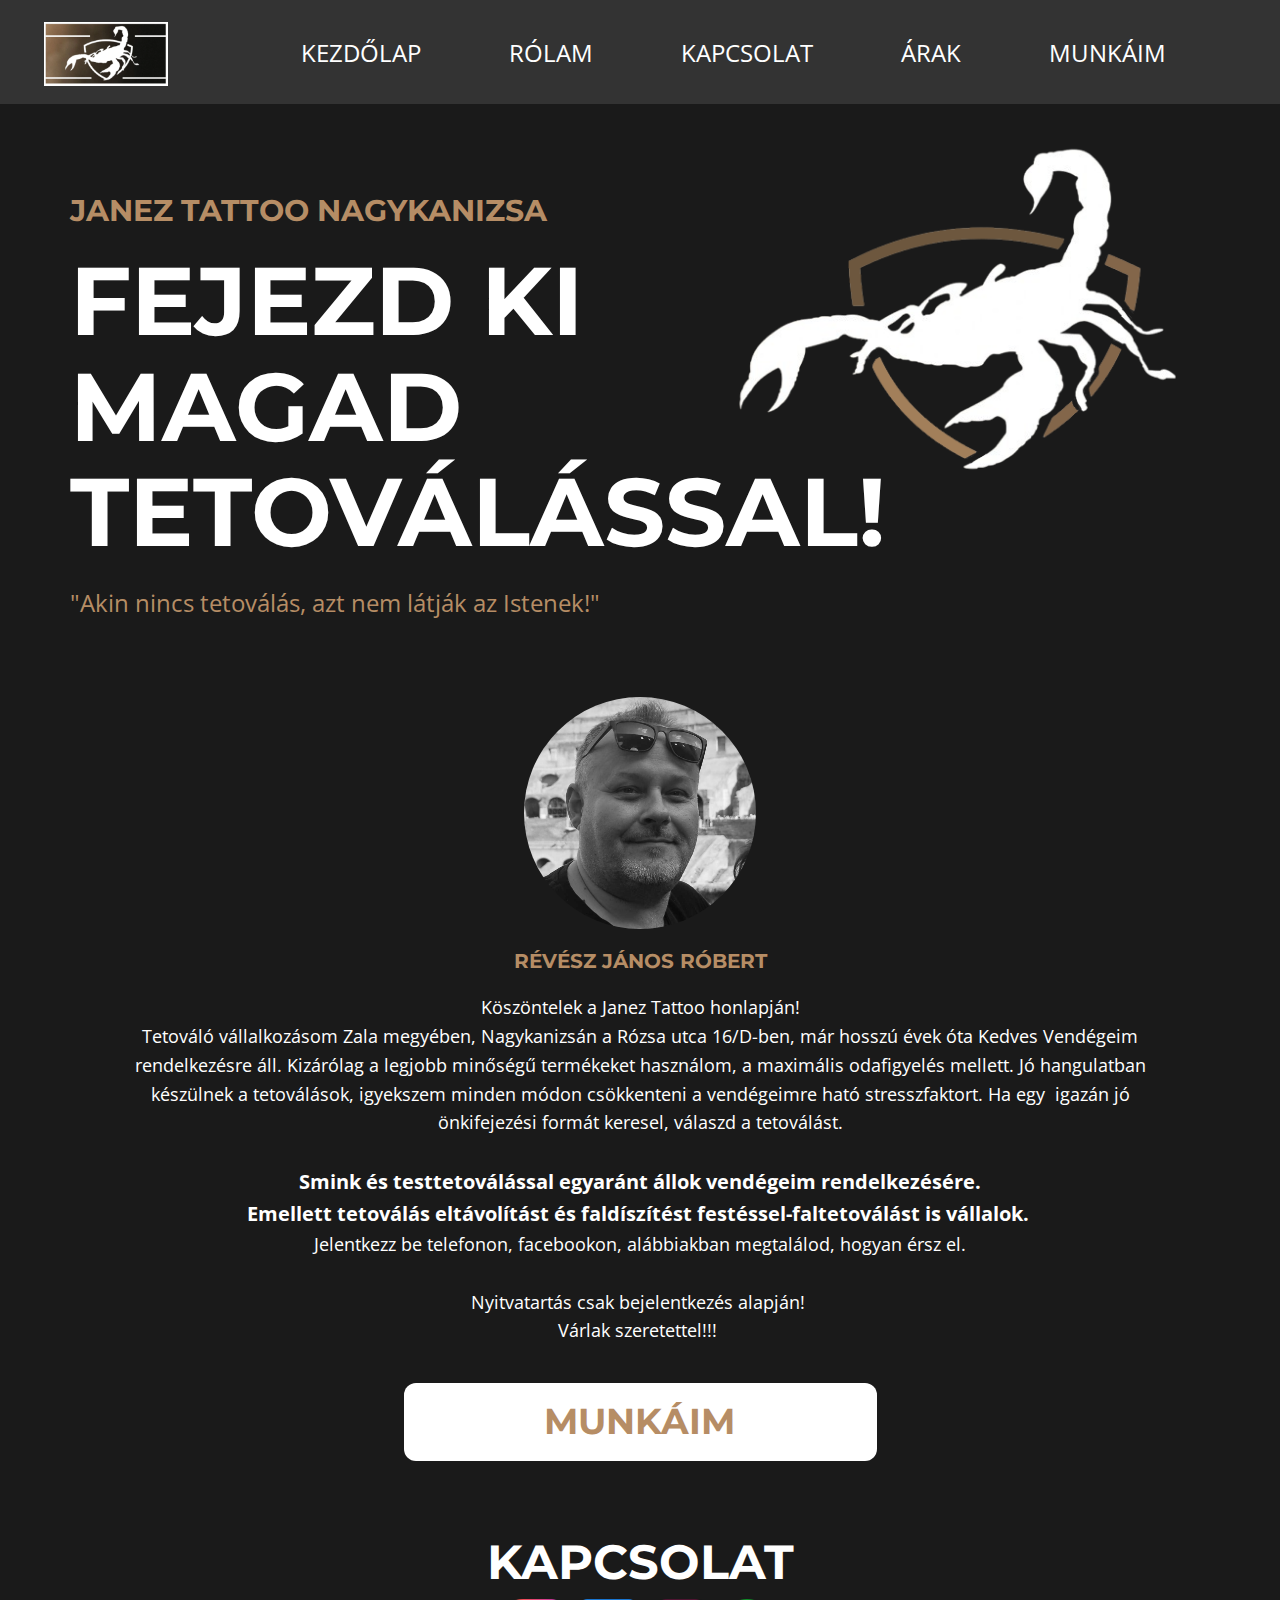
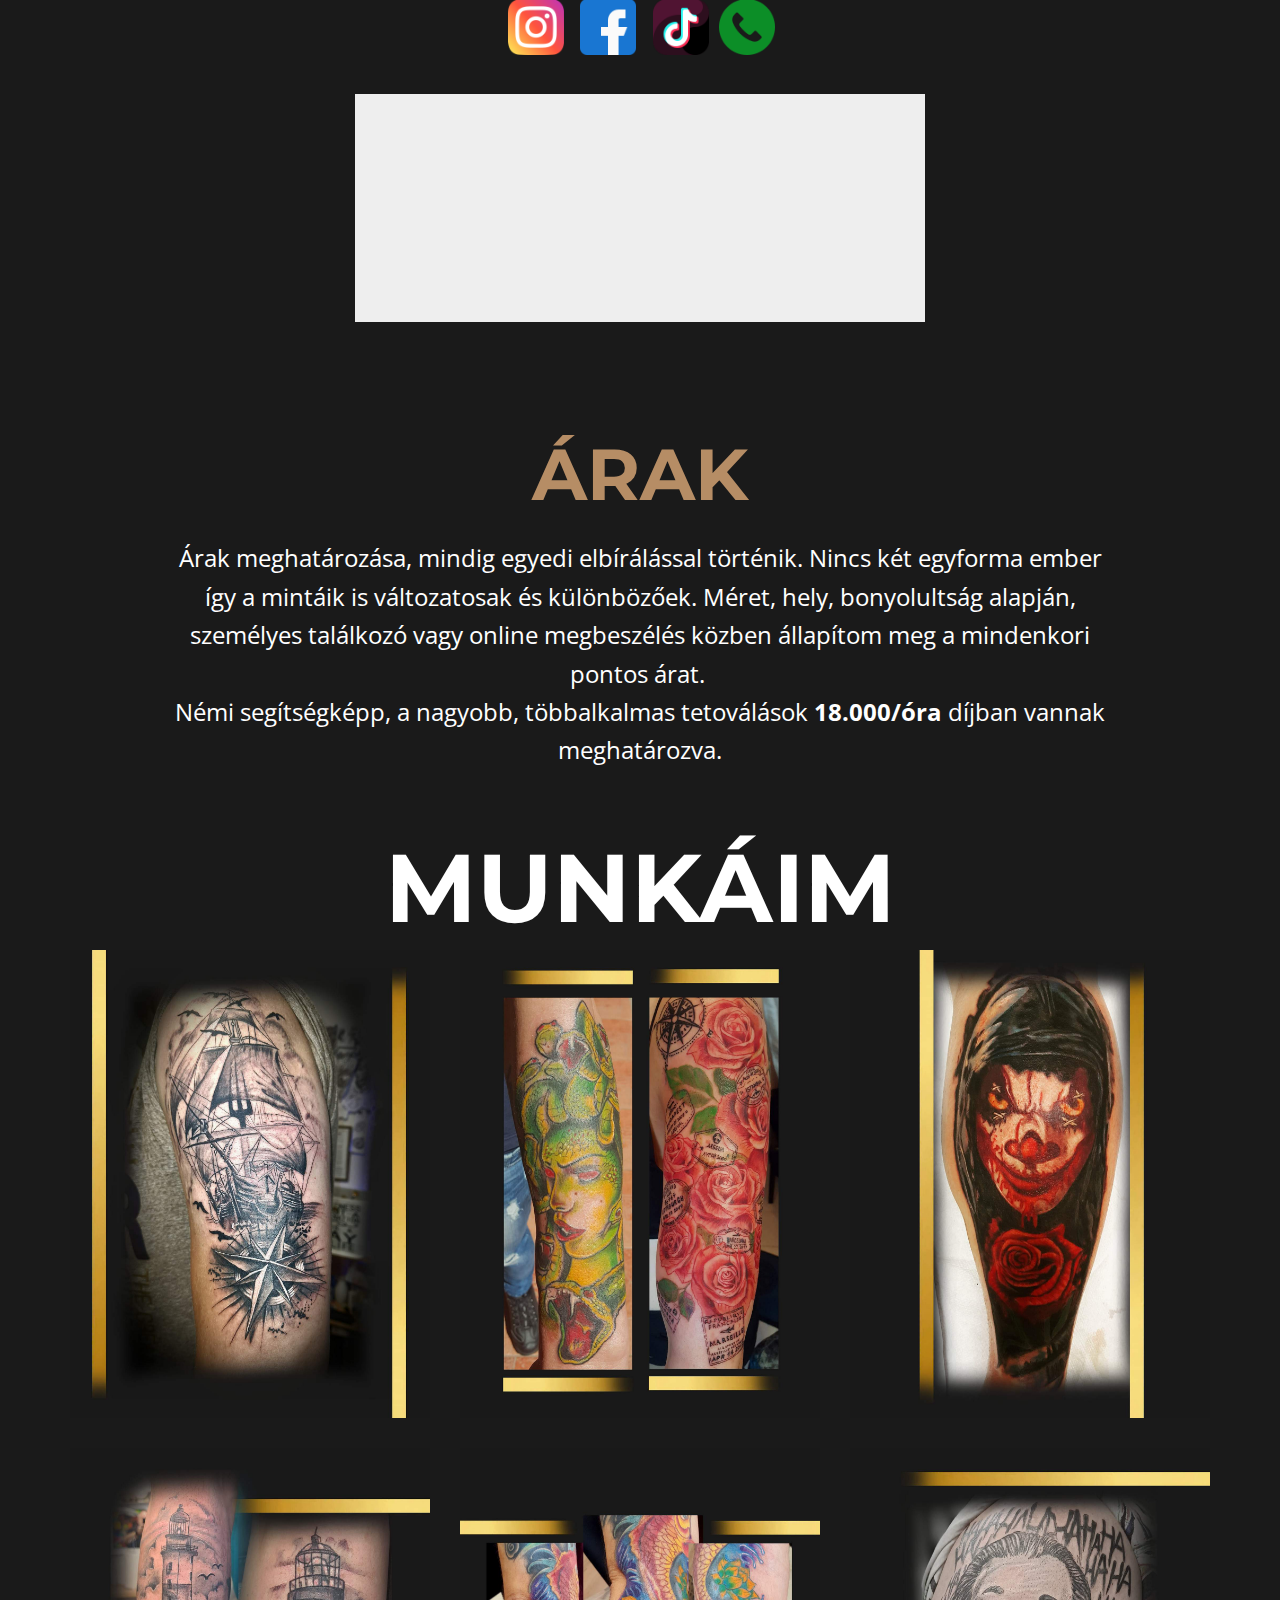
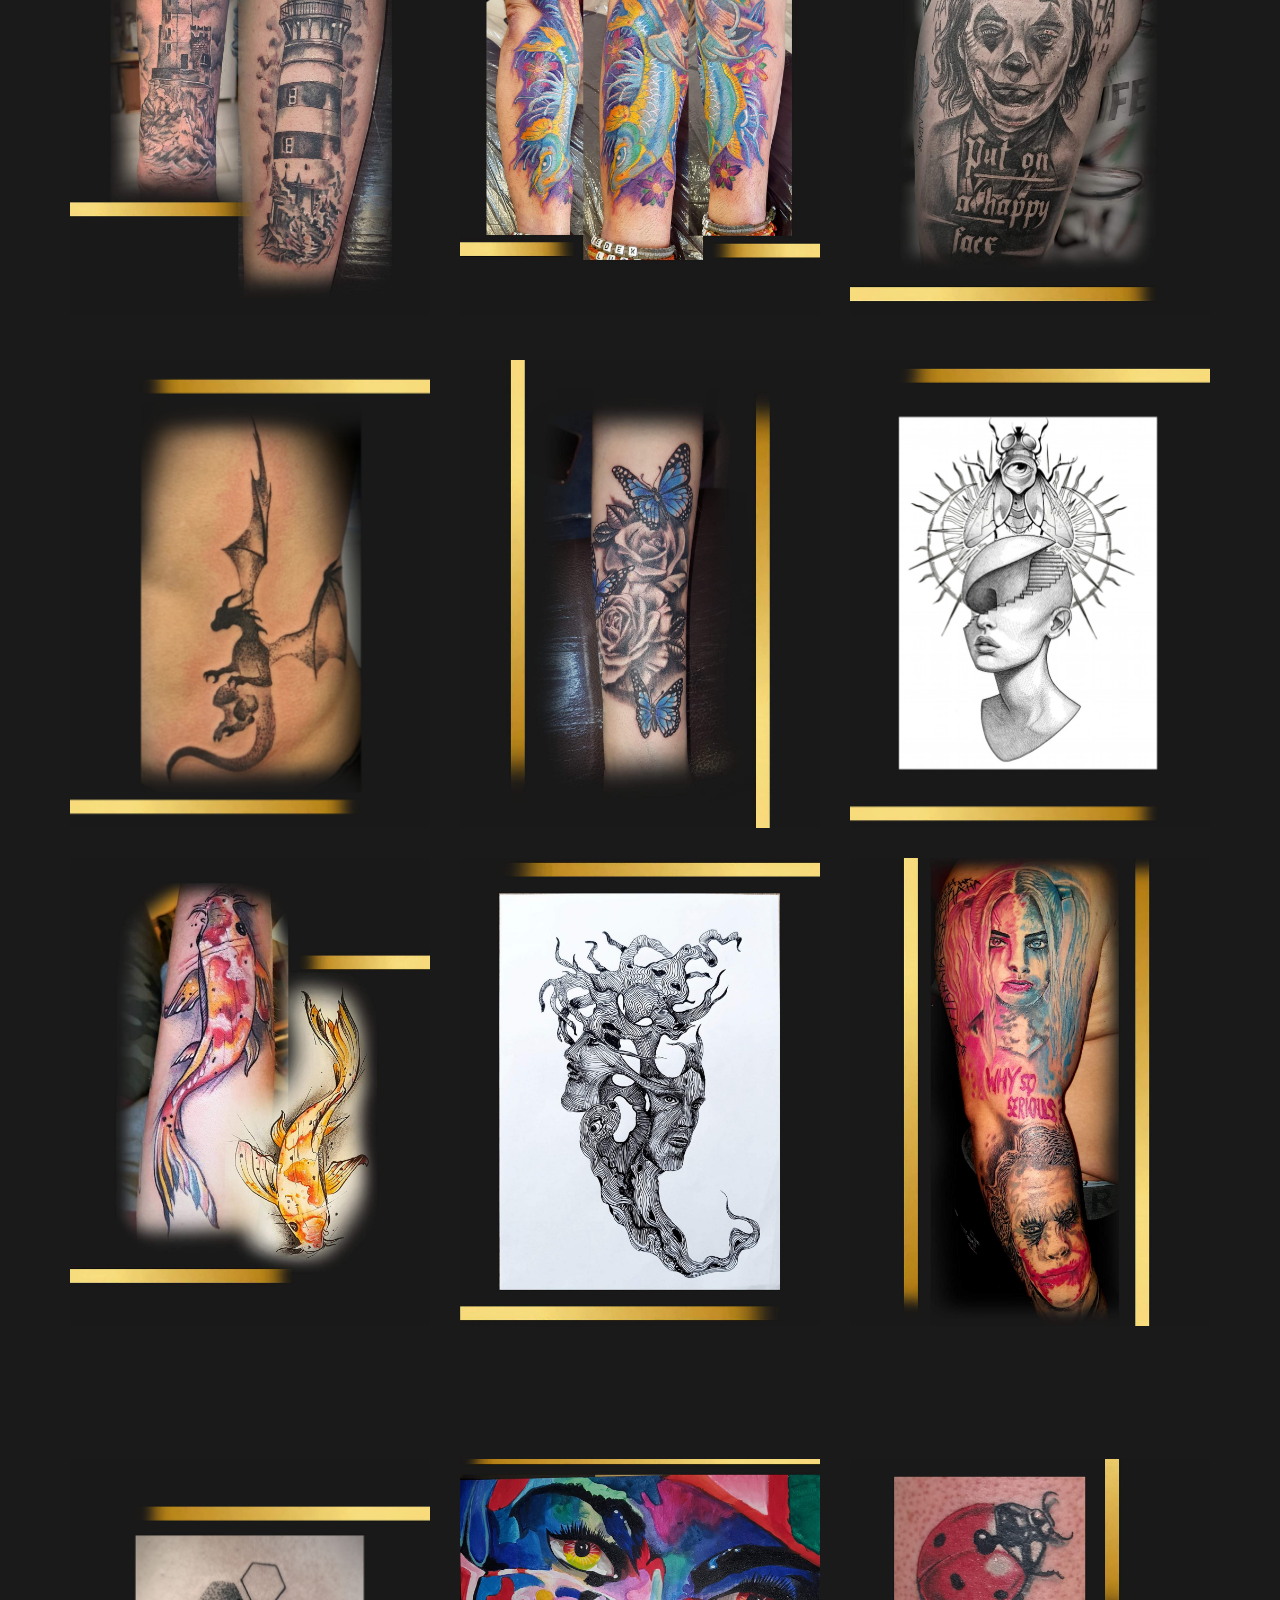
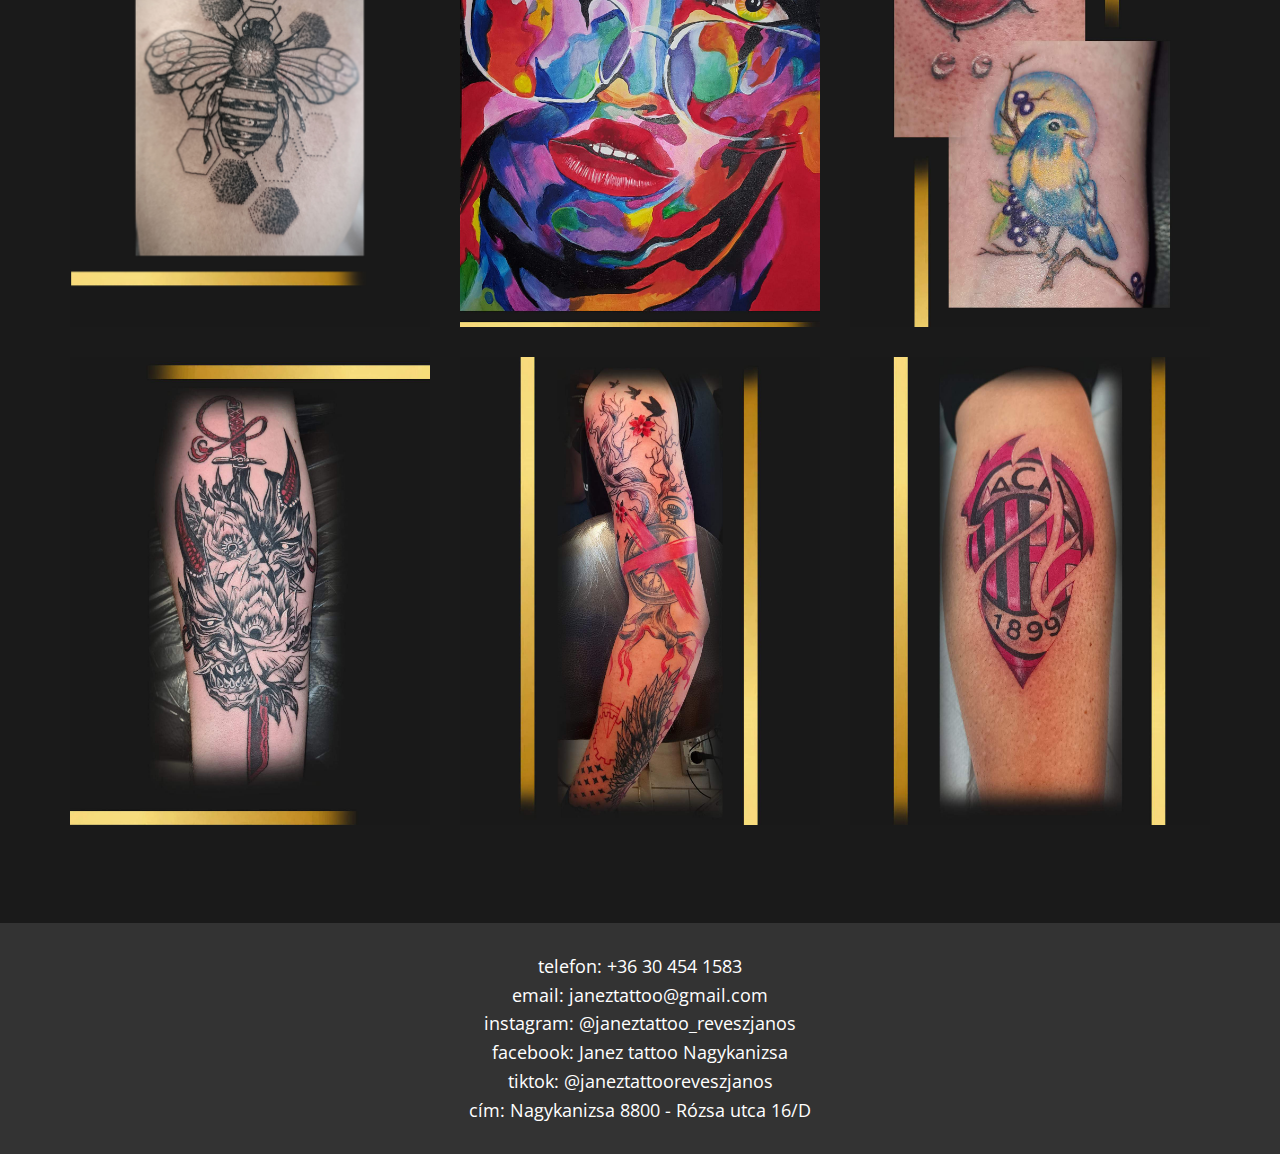
<file: index.html>
<!DOCTYPE html>
<html style="font-size: 16px;" lang="en"><head>
    <link rel="icon" href="logo.ico">
    <meta name="viewport" content="width=device-width, initial-scale=1.0">
    <meta charset="utf-8">
    <meta name="keywords" content="​Picture Perfect, get in touch">
    <meta name="description" content="">
    <title>Janez Tattoo Nagykanizsa</title>
    <link rel="stylesheet" href="nicepage.css" media="screen">
<link rel="stylesheet" href="Home.css" media="screen">
    <script class="u-script" type="text/javascript" src="jquery.js" defer=""></script>
    <script class="u-script" type="text/javascript" src="nicepage.js" defer=""></script>
    <meta name="generator" content="Nicepage 6.8.9, nicepage.com">
    <link id="u-theme-google-font" rel="stylesheet" href="https://fonts.googleapis.com/css?family=Roboto:100,100i,300,300i,400,400i,500,500i,700,700i,900,900i|Open+Sans:300,300i,400,400i,500,500i,600,600i,700,700i,800,800i">
    <link id="u-page-google-font" rel="stylesheet" href="https://fonts.googleapis.com/css?family=Montserrat:100,100i,200,200i,300,300i,400,400i,500,500i,600,600i,700,700i,800,800i,900,900i|Open+Sans:300,300i,400,400i,500,500i,600,600i,700,700i,800,800i">
    
    
    
    
    
    
    
    
    
    
    <script type="application/ld+json">{
		"@context": "http://schema.org",
		"@type": "Organization",
		"name": "JanezTattoo",
		"logo": "images/logo.png"
}</script>
    <meta name="theme-color" content="#478ac9">
    <meta property="og:title" content="Home">
    <meta property="og:type" content="website">
  <meta data-intl-tel-input-cdn-path="intlTelInput/"></head>
  <body data-home-page="Home.html" data-home-page-title="Home" data-path-to-root="./" data-include-products="false" class="u-black u-body u-overlap u-xl-mode" data-lang="en"><header class="u-clearfix u-grey-80 u-header u-sticky u-sticky-db0f u-header" id="sec-2f8a"><div class="u-clearfix u-sheet u-sheet-1">
        <a href="Home.html#sec-0728" class="u-image u-logo u-image-1" data-image-width="384" data-image-height="198" title="home">
          <img src="images/logo.png" class="u-logo-image u-logo-image-1">
        </a>
        <nav class="u-menu u-menu-one-level u-offcanvas u-menu-1">
          <div class="menu-collapse u-custom-font u-font-open-sans" style="font-size: 1.5rem; letter-spacing: 0px; font-weight: 700;">
            <a class="u-block-db0f-23 u-button-style u-custom-color u-custom-left-right-menu-spacing u-custom-padding-bottom u-custom-text-active-color u-custom-text-color u-custom-text-decoration u-custom-text-hover-color u-custom-top-bottom-menu-spacing u-hamburger-link u-nav-link u-text-active-palette-1-base u-text-hover-palette-2-base" href="#">
              <svg class="u-svg-link" viewBox="0 0 24 24"><use xlink:href="#menu-hamburger"></use></svg>
              <svg class="u-svg-content" version="1.1" id="menu-hamburger" viewBox="0 0 16 16" x="0px" y="0px" xmlns:xlink="http://www.w3.org/1999/xlink" xmlns="http://www.w3.org/2000/svg"><g><rect y="1" width="16" height="2"></rect><rect y="7" width="16" height="2"></rect><rect y="13" width="16" height="2"></rect>
</g></svg>
            </a>
          </div>
          <div class="u-custom-menu u-nav-container">
            <ul class="u-custom-font u-font-open-sans u-nav u-unstyled u-nav-1"><li class="u-nav-item"><a class="u-button-style u-nav-link u-text-active-white u-text-hover-custom-color-5 u-text-white" href="Home.html#sec-0728" style="padding: 10px 44px;">KEZDŐLAP</a>
</li><li class="u-nav-item"><a class="u-button-style u-nav-link u-text-active-white u-text-hover-custom-color-5 u-text-white" href="Home.html#sec-f6f9" style="padding: 10px 44px;">RÓLAM</a>
</li><li class="u-nav-item"><a class="u-button-style u-nav-link u-text-active-white u-text-hover-custom-color-5 u-text-white" href="Home.html#sec-2de2" style="padding: 10px 44px;">KAPCSOLAT</a>
</li><li class="u-nav-item"><a class="u-button-style u-nav-link u-text-active-white u-text-hover-custom-color-5 u-text-white" href="Home.html#sec-33f2" style="padding: 10px 44px;">ÁRAK</a>
</li><li class="u-nav-item"><a class="u-button-style u-nav-link u-text-active-white u-text-hover-custom-color-5 u-text-white" href="Home.html#sec-5b2f" style="padding: 10px 44px;">MUNKÁIM</a>
</li></ul>
          </div>
          <div class="u-custom-menu u-nav-container-collapse">
            <div class="u-black u-container-style u-inner-container-layout u-opacity u-opacity-95 u-sidenav">
              <div class="u-inner-container-layout u-sidenav-overflow">
                <div class="u-menu-close"></div>
                <ul class="u-align-center u-nav u-popupmenu-items u-unstyled u-nav-2"><li class="u-nav-item"><a class="u-button-style u-nav-link" href="Home.html#sec-0728">KEZDŐLAP</a>
</li><li class="u-nav-item"><a class="u-button-style u-nav-link" href="Home.html#sec-f6f9">RÓLAM</a>
</li><li class="u-nav-item"><a class="u-button-style u-nav-link" href="Home.html#sec-2de2">KAPCSOLAT</a>
</li><li class="u-nav-item"><a class="u-button-style u-nav-link" href="Home.html#sec-33f2">ÁRAK</a>
</li><li class="u-nav-item"><a class="u-button-style u-nav-link" href="Home.html#sec-5b2f">MUNKÁIM</a>
</li></ul>
              </div>
            </div>
            <div class="u-black u-menu-overlay u-opacity u-opacity-70"></div>
          </div>
        </nav>
      </div><style class="u-sticky-style" data-style-id="db0f">.u-sticky-fixed.u-sticky-db0f, .u-body.u-sticky-fixed .u-sticky-db0f {
box-shadow: 5px 5px 20px 0 rgba(0,0,0,0.4) !important
}.u-sticky-fixed.u-sticky-db0f:before, .u-body.u-sticky-fixed .u-sticky-db0f:before {
borders: top right bottom left !important
}</style></header>
    <section class="u-clearfix u-grey-90 u-section-1" id="sec-0728">
      <div class="u-clearfix u-sheet u-sheet-1">
        <h5 class="u-text u-text-custom-color-5 u-text-default u-text-1">JANEZ TATTOO NAGYKANIZSA</h5>
        <h1 class="u-text u-text-default u-text-white u-text-2">Fejezd&nbsp;ki&nbsp;<br>magad&nbsp;<br>Tetoválással!
        </h1>
        <img class="u-image u-image-contain u-image-default u-image-1" src="images/ehrgerehr.png" alt="" data-image-width="647" data-image-height="385">
        <p class="u-text u-text-custom-color-5 u-text-3"> "Akin nincs tetoválás, azt nem látják az Istenek!"</p>
      </div>
    </section>
    <section class="u-clearfix u-grey-90 u-section-2" id="sec-f6f9">
      <div class="u-clearfix u-sheet u-sheet-1">
        <div class="u-expanded-width u-list u-list-1">
          <div class="u-repeater u-repeater-1">
            <div class="u-align-center u-container-style u-list-item u-repeater-item">
              <div class="u-container-layout u-similar-container u-container-layout-1">
                <div alt="" class="u-image u-image-circle u-preserve-proportions u-image-1" src="" data-image-width="921" data-image-height="1286"></div>
                <h5 class="u-text u-text-custom-color-5 u-text-1">Révész János Róbert</h5>
                <p class="u-text u-text-2"> Köszöntelek a Janez Tattoo honlapján!<br>Tetováló vállalkozásom Zala megyében, Nagykanizsán a Rózsa utca 16/D-ben, már hosszú évek óta Kedves Vendégeim rendelkezésre áll. Kizárólag a legjobb minőségű termékeket használom, a maximális odafigyelés mellett. Jó hangulatban készülnek a tetoválások, igyekszem minden módon csökkenteni a vendégeimre ható stresszfaktort.&nbsp;Ha egy&nbsp; igazán jó önkifejezési formát keresel, válaszd a tetoválást.<br>
                  <br>
                  <span style="font-weight: 700; font-size: 1.25rem;">Smink és testtetoválással egyaránt állok vendégeim rendelkezésére.<br>Emellett tetoválás eltávolítást és faldíszítést festéssel-faltetoválást is vállalok.&nbsp;
                  </span>
                  <br>Jelentkezz be telefonon, facebookon, alábbiakban megtalálod, hogyan érsz el.<br>
                  <br>Nyitvatartás csak bejelentkezés alapján!&nbsp;<br>Várlak szeretettel!!!&nbsp;
                </p>
              </div>
            </div>
          </div>
        </div>
        <a href="Home.html#sec-5b2f" class="u-border-none u-btn u-button-style u-hover-custom-color-5 u-radius u-text-custom-color-5 u-text-hover-white u-white u-btn-1">MUNKÁIM </a>
      </div>
    </section>
    <section class="u-clearfix u-grey-90 u-section-3" id="sec-2de2">
      <div class="u-clearfix u-sheet u-sheet-1">
        <h2 class="u-align-center u-text u-text-1">Kapcsolat</h2>
        <div class="u-social-icons u-spacing-10 u-social-icons-1">
          <a class="u-social-url" target="_blank" href="https://www.instagram.com/janeztattoo_reveszjanos/" title="instagram"><span class="u-file-icon u-icon u-social-icon u-social-instagram u-icon-1"><img src="images/2111463.png" alt=""></span>
          </a>
        </div>
        <div class="u-social-icons u-spacing-10 u-social-icons-2">
          <a class="u-social-url" target="_blank" href="https://www.facebook.com/janeztattoonagykanizsa" title="facebook"><span class="u-file-icon u-icon u-social-facebook u-social-icon u-icon-2"><img src="images/733547.png" alt=""></span>
          </a>
        </div>
        <div class="u-social-icons u-spacing-10 u-social-icons-3">
          <a class="u-social-url" target="_blank" href="https://www.tiktok.com/@janeztattooreveszjanos" title="tiktok"><span class="u-file-icon u-icon u-social-facebook u-social-icon u-icon-3"><img src="images/2504942.png" alt=""></span>
          </a>
        </div>
        <div class="u-social-icons u-spacing-10 u-social-icons-4">
          <a class="u-social-url" target="_blank" href="tel:+36304541583" title="telefon"><span class="u-file-icon u-icon u-social-facebook u-social-icon u-text-custom-color-3 u-icon-4"><img src="images/455705-5d34e2eb.png" alt=""></span>
          </a>
        </div>
        <div class="custom-expanded u-grey-light-2 u-map u-map-1">
          <div class="embed-responsive">
            <iframe class="embed-responsive-item" src="https://maps.google.com/maps?output=embed&amp;q=Nagykanizsa%2C%20R%C3%B3zsa%20u.%2016%2FD%20Janez%20tattoo&amp;z=10&amp;t=m" data-map="[base64]"></iframe>
          </div>
        </div>
      </div>
    </section>
    <section class="u-clearfix u-grey-90 u-section-4" id="sec-33f2">
      <div class="u-clearfix u-sheet u-sheet-1">
        <h1 class="u-align-center u-text u-text-custom-color-5 u-text-1">ÁRAK</h1>
        <p class="u-align-center u-text u-text-2"> Árak meghatározása, mindig egyedi elbírálással történik. Nincs két egyforma ember így a mintáik is változatosak és különbözőek. Méret, hely, bonyolultság alapján, személyes találkozó vagy online megbeszélés közben állapítom meg a mindenkori pontos árat.&nbsp;<br>Némi segítségképp, a nagyobb, többalkalmas tetoválások <span style="font-weight: 700;">18.000/óra</span> díjban vannak meghatározva.
        </p>
      </div>
    </section>
    <section class="u-clearfix u-grey-90 u-section-5" id="sec-5b2f">
      <div class="u-clearfix u-sheet u-valign-middle-lg u-valign-middle-md u-valign-middle-sm u-valign-middle-xl u-sheet-1">
        <h1 class="u-align-center u-text u-text-1">MUNKÁIM</h1>
        <div class="u-expanded-width u-gallery u-layout-grid u-lightbox u-no-transition u-show-text-none u-gallery-1">
          <div class="u-gallery-inner u-gallery-inner-1">
            <div class="u-effect-hover-zoom u-gallery-item">
              <div class="u-back-slide" data-image-width="1448" data-image-height="2048">
                <img class="u-back-image u-expanded" src="images/1.jpg">
              </div>
              <div class="u-over-slide u-shading u-over-slide-1"></div>
            </div>
            <div class="u-effect-hover-zoom u-gallery-item">
              <div class="u-back-slide" data-image-width="1448" data-image-height="2048">
                <img class="u-back-image u-expanded" src="images/2.jpg">
              </div>
              <div class="u-over-slide u-shading u-over-slide-2"></div>
            </div>
            <div class="u-effect-hover-zoom u-gallery-item">
              <div class="u-back-slide" data-image-width="1448" data-image-height="2048">
                <img class="u-back-image u-expanded" src="images/3.jpg">
              </div>
              <div class="u-over-slide u-shading u-over-slide-3"></div>
            </div>
            <div class="u-effect-hover-zoom u-gallery-item">
              <div class="u-back-slide" data-image-width="1448" data-image-height="2048">
                <img class="u-back-image u-expanded" src="images/4.jpg">
              </div>
              <div class="u-over-slide u-shading u-over-slide-4"></div>
            </div>
            <div class="u-effect-hover-zoom u-gallery-item">
              <div class="u-back-slide" data-image-width="1448" data-image-height="2048">
                <img class="u-back-image u-expanded" src="images/5.jpg">
              </div>
              <div class="u-over-slide u-shading u-over-slide-5"></div>
            </div>
            <div class="u-effect-hover-zoom u-gallery-item">
              <div class="u-back-slide" data-image-width="1448" data-image-height="2048">
                <img class="u-back-image u-expanded" src="images/6.jpg">
              </div>
              <div class="u-over-slide u-shading u-over-slide-6"></div>
            </div>
          </div>
        </div>
      </div>
    </section>
    <section class="u-clearfix u-grey-90 u-section-6" id="sec-f5fd">
      <div class="u-clearfix u-sheet u-sheet-1">
        <div class="u-expanded-width u-gallery u-layout-grid u-lightbox u-no-transition u-show-text-none u-gallery-1">
          <div class="u-gallery-inner u-gallery-inner-1">
            <div class="u-effect-hover-zoom u-gallery-item">
              <div class="u-back-slide" data-image-width="1448" data-image-height="2048">
                <img class="u-back-image u-expanded" src="images/7.jpg">
              </div>
              <div class="u-over-slide u-shading u-over-slide-1"></div>
            </div>
            <div class="u-effect-hover-zoom u-gallery-item">
              <div class="u-back-slide" data-image-width="1448" data-image-height="2048">
                <img class="u-back-image u-expanded" src="images/8.jpg">
              </div>
              <div class="u-over-slide u-shading u-over-slide-2"></div>
            </div>
            <div class="u-effect-hover-zoom u-gallery-item">
              <div class="u-back-slide" data-image-width="1448" data-image-height="2048">
                <img class="u-back-image u-expanded" src="images/9.jpg">
              </div>
              <div class="u-over-slide u-shading u-over-slide-3"></div>
            </div>
            <div class="u-effect-hover-zoom u-gallery-item">
              <div class="u-back-slide" data-image-width="1448" data-image-height="2048">
                <img class="u-back-image u-expanded" src="images/10.jpg">
              </div>
              <div class="u-over-slide u-shading u-over-slide-4"></div>
            </div>
            <div class="u-effect-hover-zoom u-gallery-item">
              <div class="u-back-slide" data-image-width="1448" data-image-height="2048">
                <img class="u-back-image u-expanded" src="images/11.jpg">
              </div>
              <div class="u-over-slide u-shading u-over-slide-5"></div>
            </div>
            <div class="u-effect-hover-zoom u-gallery-item">
              <div class="u-back-slide" data-image-width="1448" data-image-height="2048">
                <img class="u-back-image u-expanded" src="images/12.jpg">
              </div>
              <div class="u-over-slide u-shading u-over-slide-6"></div>
            </div>
          </div>
        </div>
      </div>
    </section>
    <section class="u-clearfix u-grey-90 u-section-7" id="sec-c65a">
      <div class="u-clearfix u-sheet u-sheet-1">
        <div class="u-expanded-width u-gallery u-layout-grid u-lightbox u-no-transition u-show-text-none u-gallery-1">
          <div class="u-gallery-inner u-gallery-inner-1">
            <div class="u-effect-hover-zoom u-gallery-item">
              <div class="u-back-slide" data-image-width="1448" data-image-height="2048">
                <img class="u-back-image u-expanded" src="images/13.jpg">
              </div>
              <div class="u-over-slide u-shading u-over-slide-1"></div>
            </div>
            <div class="u-effect-hover-zoom u-gallery-item">
              <div class="u-back-slide" data-image-width="1448" data-image-height="2048">
                <img class="u-back-image u-expanded" src="images/14.jpg">
              </div>
              <div class="u-over-slide u-shading u-over-slide-2"></div>
            </div>
            <div class="u-effect-hover-zoom u-gallery-item">
              <div class="u-back-slide" data-image-width="1448" data-image-height="2048">
                <img class="u-back-image u-expanded" src="images/15.jpg">
              </div>
              <div class="u-over-slide u-shading u-over-slide-3"></div>
            </div>
            <div class="u-effect-hover-zoom u-gallery-item">
              <div class="u-back-slide" data-image-width="1448" data-image-height="2048">
                <img class="u-back-image u-expanded" src="images/16.jpg">
              </div>
              <div class="u-over-slide u-shading u-over-slide-4"></div>
            </div>
            <div class="u-effect-hover-zoom u-gallery-item">
              <div class="u-back-slide" data-image-width="1448" data-image-height="2048">
                <img class="u-back-image u-expanded" src="images/17.jpg">
              </div>
              <div class="u-over-slide u-shading u-over-slide-5"></div>
            </div>
            <div class="u-effect-hover-zoom u-gallery-item">
              <div class="u-back-slide" data-image-width="1448" data-image-height="2048">
                <img class="u-back-image u-expanded" src="images/18.jpg">
              </div>
              <div class="u-over-slide u-shading u-over-slide-6"></div>
            </div>
          </div>
        </div>
      </div>
    </section>
    <section class="u-clearfix u-grey-80 u-section-8" id="sec-6165">
      <div class="u-clearfix u-sheet u-valign-middle u-sheet-1">
        <p class="u-align-center u-text u-text-default u-text-1">telefon: +36 30 454 1583<br>email: janeztattoo@gmail.com<br>instagram: @janeztattoo_reveszjanos<br>facebook: Janez tattoo Nagykanizsa<br>tiktok: @janeztattooreveszjanos<br>cím: Nagykanizsa 8800 - Rózsa utca 16/D
        </p>
      </div>
    </section>
    <style class="u-overlap-style">.u-overlap:not(.u-sticky-scroll) .u-header {
transparency: 0 !important; background-color: #333333 !important
}</style>
  
  
</body></html>
</file>
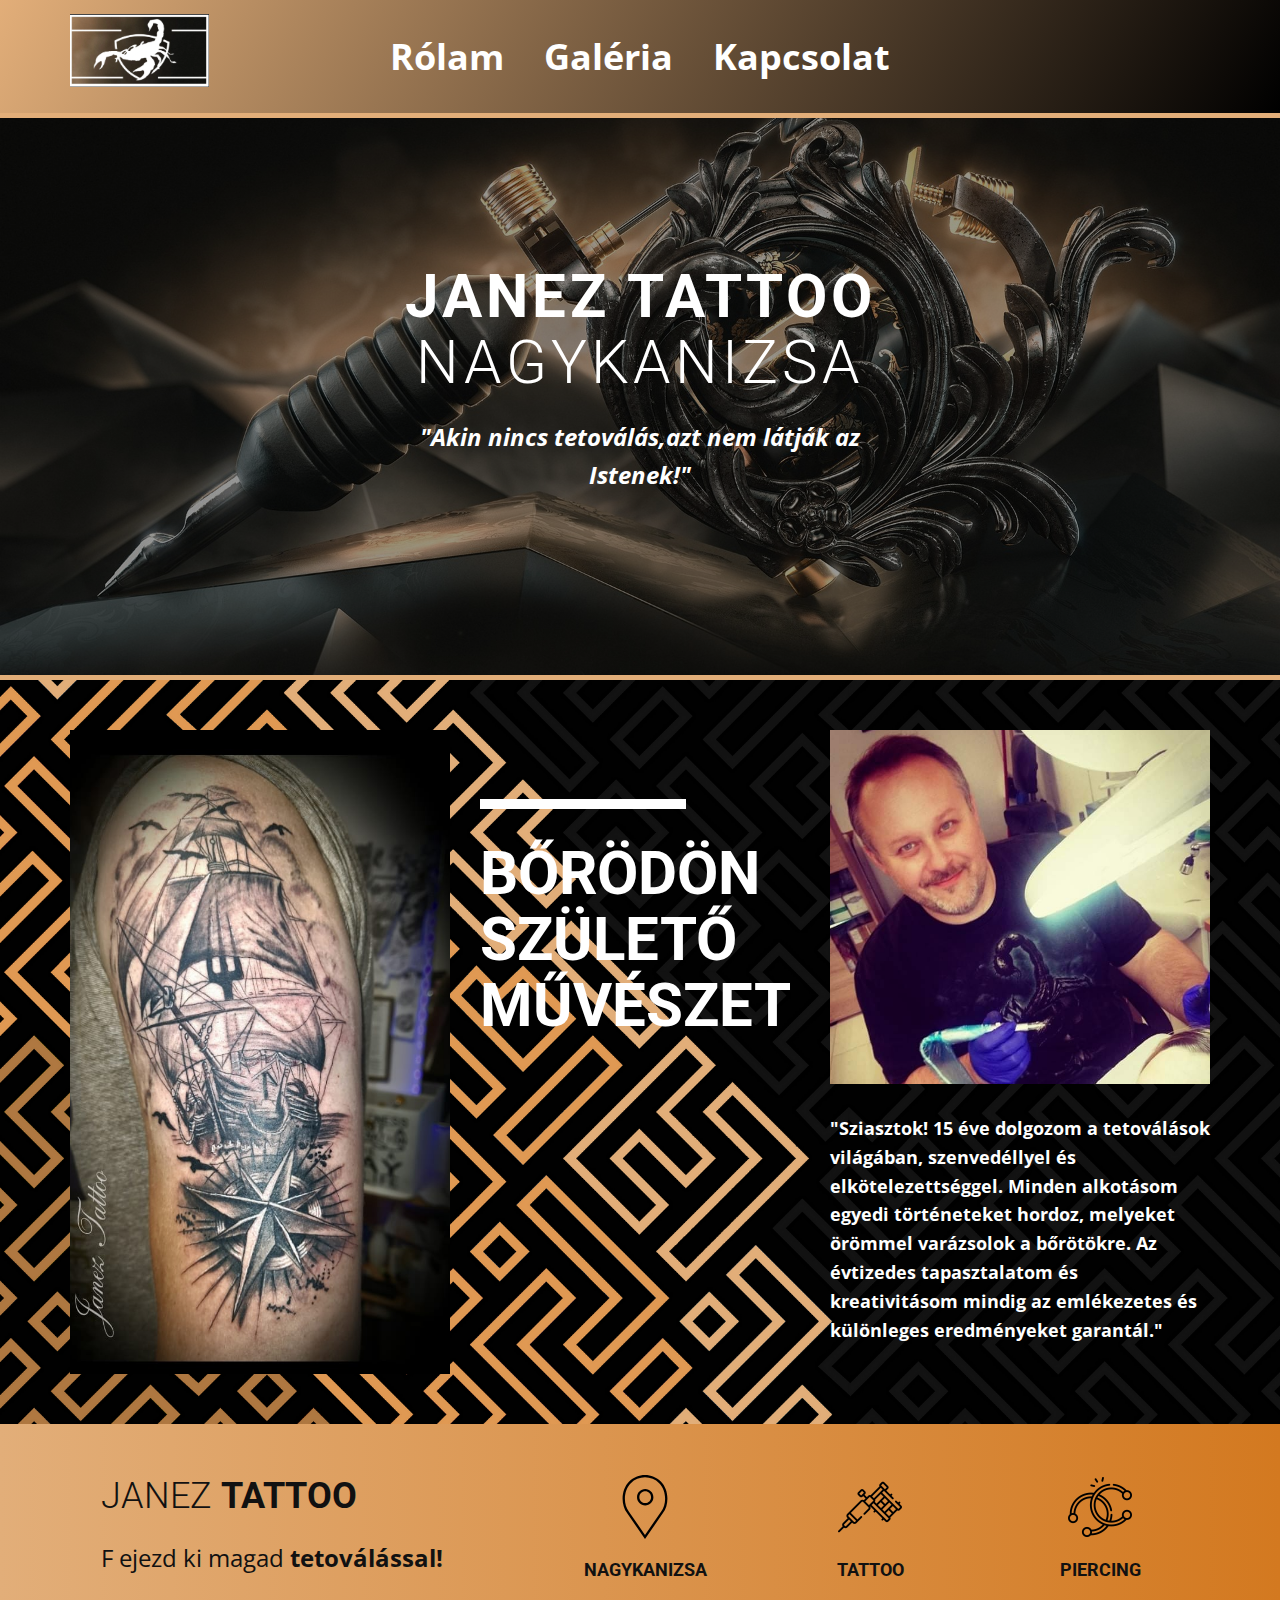
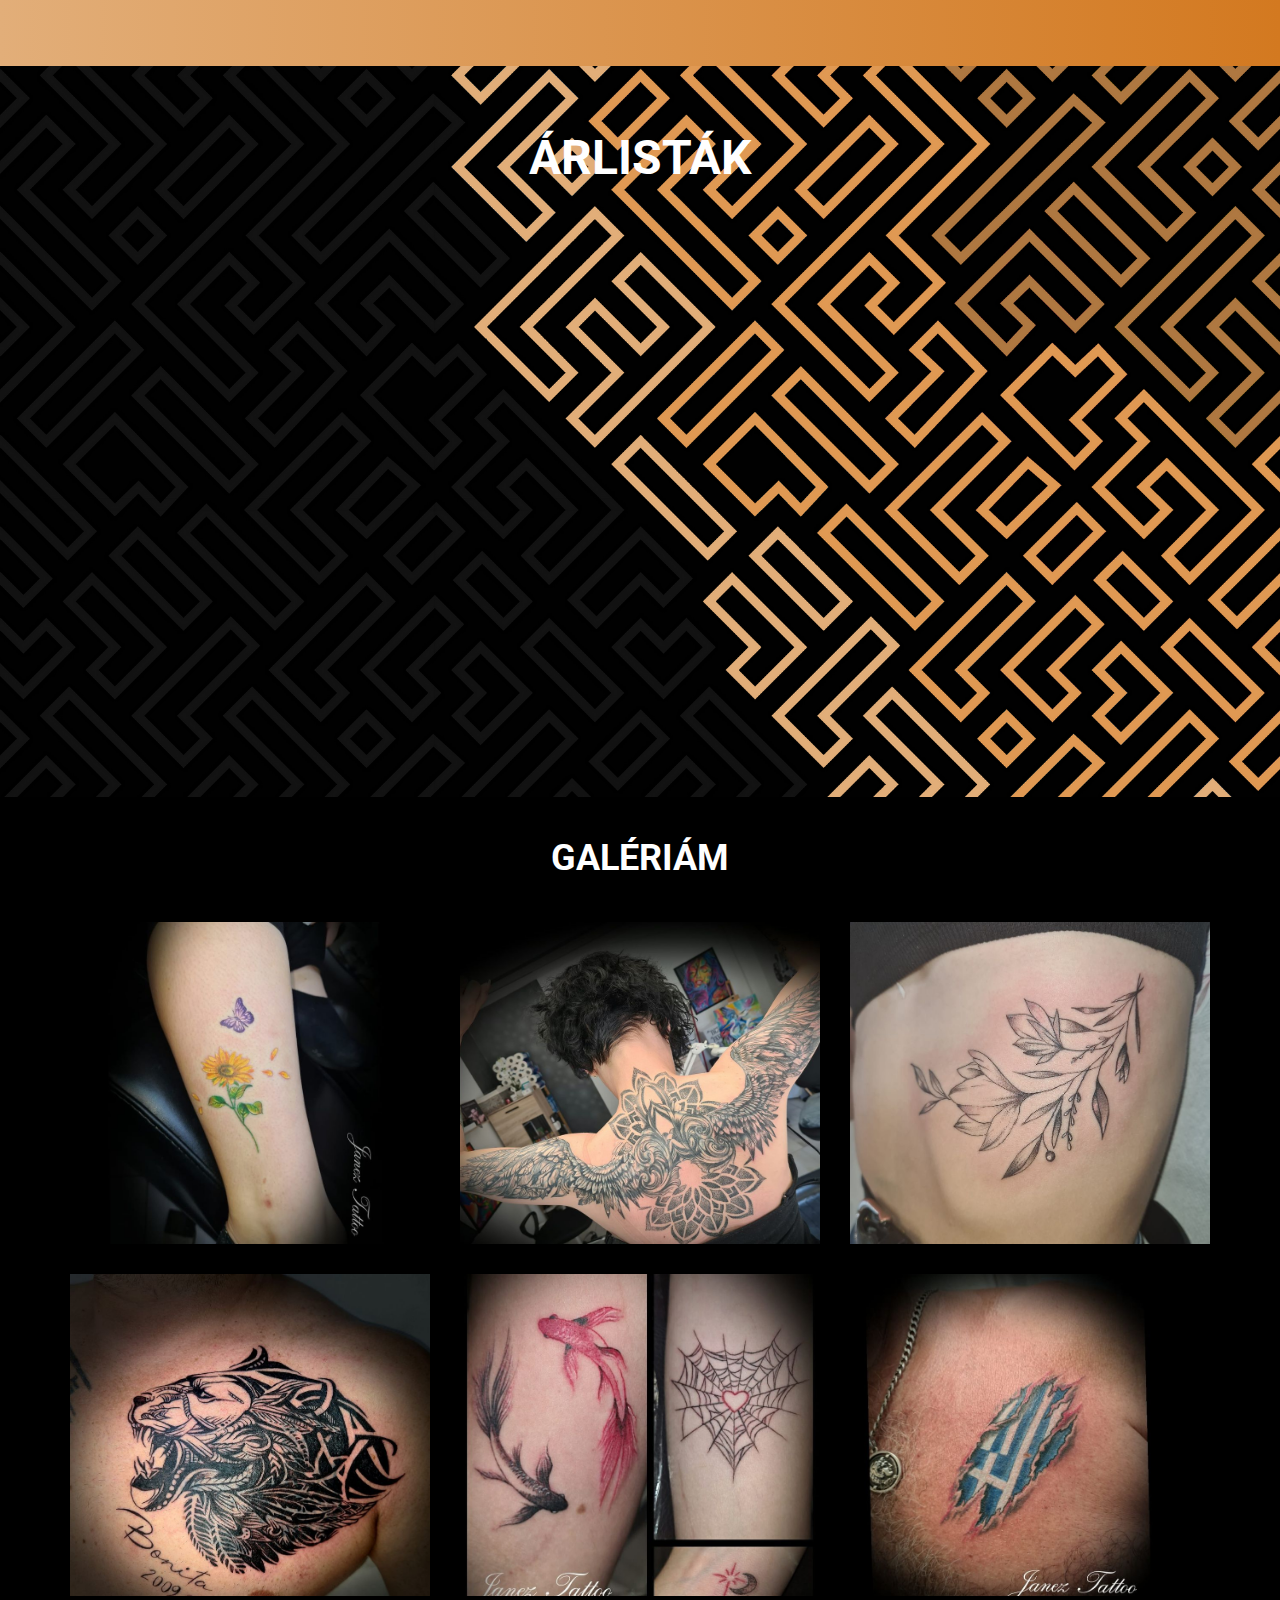
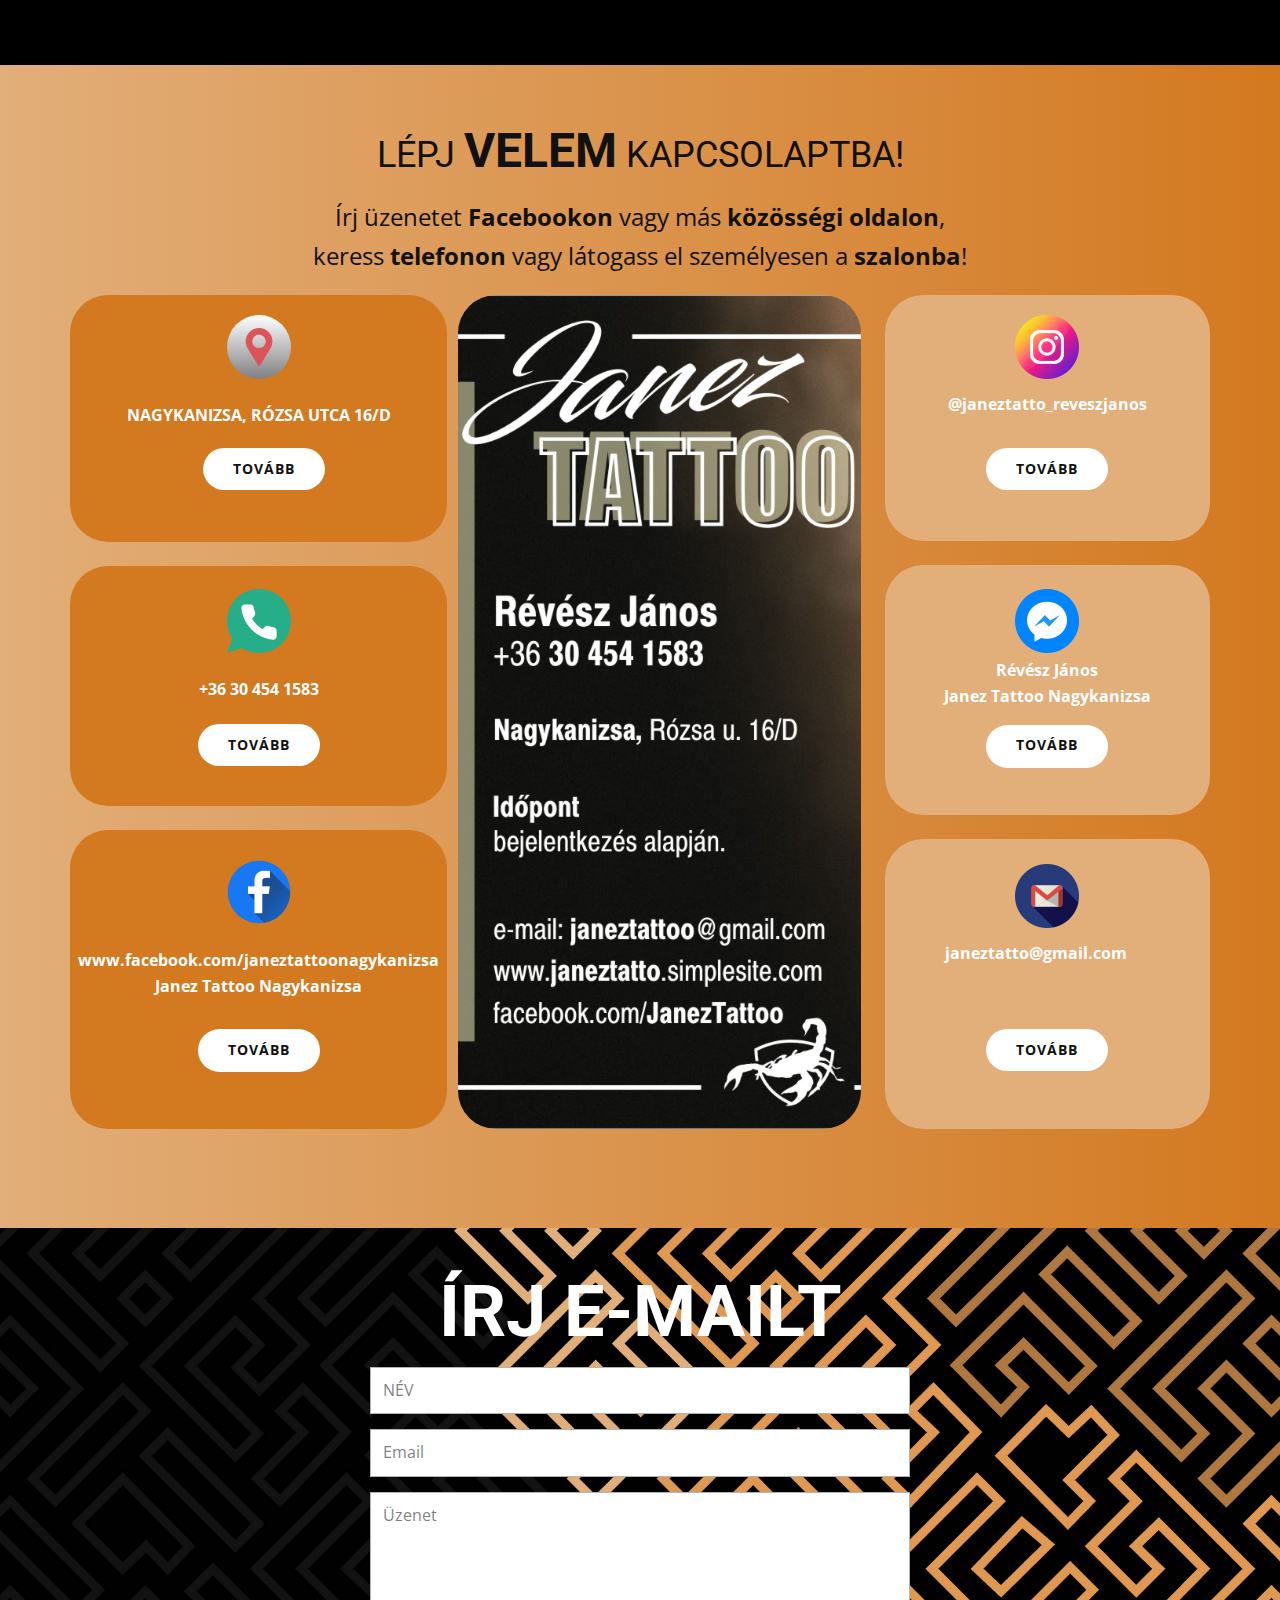
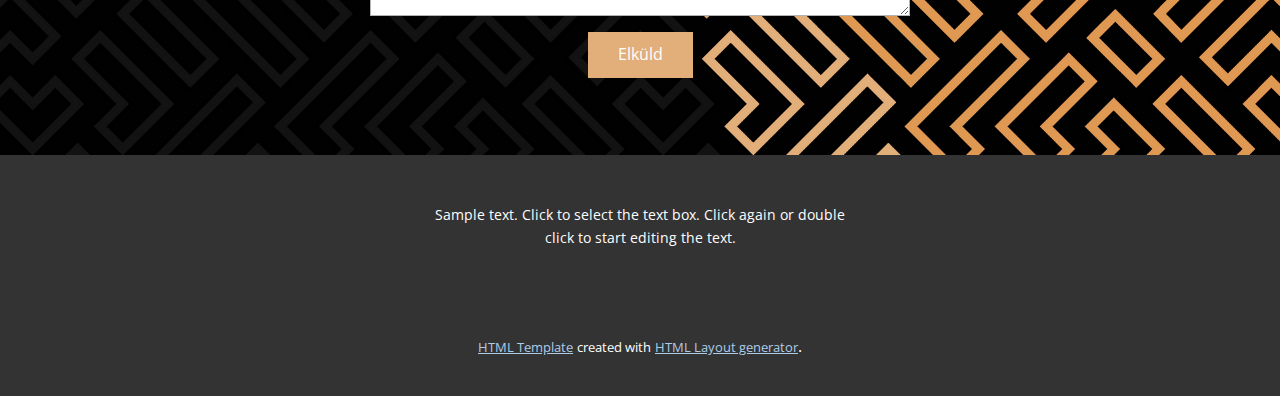
<file: Janez Tattoo/index.html>
<!DOCTYPE html>
<html style="font-size: 16px;" lang="en"><head>
    <meta name="viewport" content="width=device-width, initial-scale=1.0">
    <meta charset="utf-8">
    <meta name="keywords" content="Full Motorcycle Service, We have expanded our services to include motorcycle storage, Full motorcycle service, Our Gallery, We have expanded our services to include motorcycle storage, Contact Us">
    <meta name="description" content="">
    <title>Home</title>
    <link rel="stylesheet" href="nicepage.css" media="screen">
<link rel="stylesheet" href="Home.css" media="screen">
    <script class="u-script" type="text/javascript" src="jquery.js" defer=""></script>
    <script class="u-script" type="text/javascript" src="nicepage.js" defer=""></script>
    <meta name="generator" content="Nicepage 5.15.1, nicepage.com">
    <meta name="referrer" content="origin">
    <link id="u-theme-google-font" rel="stylesheet" href="https://fonts.googleapis.com/css?family=Roboto:100,100i,300,300i,400,400i,500,500i,700,700i,900,900i|Open+Sans:300,300i,400,400i,500,500i,600,600i,700,700i,800,800i">
    <link id="u-page-google-font" rel="stylesheet" href="https://fonts.googleapis.com/css?family=Roboto:100,100i,300,300i,400,400i,500,500i,700,700i,900,900i">
    
    
    
    
    
    
    
    
    
    <script type="application/ld+json">{
		"@context": "http://schema.org",
		"@type": "Organization",
		"name": "",
		"logo": "images/jtlogo.png"
}</script>
    <meta name="theme-color" content="#478ac9">
    <meta property="og:title" content="Home">
    <meta property="og:type" content="website">
  <meta data-intl-tel-input-cdn-path="intlTelInput/"></head>
  <body data-home-page="Home.html" data-home-page-title="Home" class="u-body u-overlap u-overlap-contrast u-xl-mode" data-lang="en"><header class="u-border-5 u-border-custom-color-3 u-border-no-left u-border-no-right u-border-no-top u-clearfix u-gradient u-header u-sticky-9d68 u-header" id="sec-d5cf"><div class="u-clearfix u-sheet u-sheet-1">
        <a href="#" class="u-image u-logo u-image-1" data-image-width="385" data-image-height="201">
          <img src="images/jtlogo.png" class="u-logo-image u-logo-image-1">
        </a>
        <nav class="u-menu u-menu-one-level u-offcanvas u-menu-1">
          <div class="menu-collapse" style="font-size: 2.25rem; letter-spacing: 0px; font-weight: 700;">
            <a class="u-button-style u-custom-active-border-color u-custom-border u-custom-border-color u-custom-borders u-custom-hover-border-color u-custom-left-right-menu-spacing u-custom-padding-bottom u-custom-text-active-color u-custom-text-color u-custom-text-decoration u-custom-text-hover-color u-custom-top-bottom-menu-spacing u-nav-link u-text-active-white u-text-body-alt-color u-text-hover-grey-70" href="#">
              <svg class="u-svg-link" viewBox="0 0 24 24"><use xmlns:xlink="http://www.w3.org/1999/xlink" xlink:href="#menu-hamburger"></use></svg>
              <svg class="u-svg-content" version="1.1" id="menu-hamburger" viewBox="0 0 16 16" x="0px" y="0px" xmlns:xlink="http://www.w3.org/1999/xlink" xmlns="http://www.w3.org/2000/svg"><g><rect y="1" width="16" height="2"></rect><rect y="7" width="16" height="2"></rect><rect y="13" width="16" height="2"></rect>
</g></svg>
            </a>
          </div>
          <div class="u-custom-menu u-nav-container">
            <ul class="u-nav u-spacing-20 u-unstyled u-nav-1"><li class="u-nav-item"><a class="u-border-active-palette-1-base u-border-hover-palette-1-base u-button-style u-nav-link u-text-active-palette-3-light-1 u-text-hover-palette-3-dark-1 u-text-white" href="Home.html#carousel_798c" style="padding: 10px;">Rólam</a>
</li><li class="u-nav-item"><a class="u-border-active-palette-1-base u-border-hover-palette-1-base u-button-style u-nav-link u-text-active-palette-3-light-1 u-text-hover-palette-3-dark-1 u-text-white" href="Home.html#carousel_a781" style="padding: 10px;">Galéria</a>
</li><li class="u-nav-item"><a class="u-border-active-palette-1-base u-border-hover-palette-1-base u-button-style u-nav-link u-text-active-palette-3-light-1 u-text-hover-palette-3-dark-1 u-text-white" href="Home.html#sec-8944" style="padding: 10px;">Kapcsolat</a>
</li></ul>
          </div>
          <div class="u-custom-menu u-nav-container-collapse">
            <div class="u-black u-container-style u-inner-container-layout u-opacity u-opacity-95 u-sidenav">
              <div class="u-inner-container-layout u-sidenav-overflow">
                <div class="u-menu-close"></div>
                <ul class="u-align-center u-nav u-popupmenu-items u-unstyled u-nav-2"><li class="u-nav-item"><a class="u-button-style u-nav-link" href="Home.html#carousel_798c">Rólam</a>
</li><li class="u-nav-item"><a class="u-button-style u-nav-link" href="Home.html#carousel_a781">Galéria</a>
</li><li class="u-nav-item"><a class="u-button-style u-nav-link" href="Home.html#sec-8944">Kapcsolat</a>
</li></ul>
              </div>
            </div>
            <div class="u-black u-menu-overlay u-opacity u-opacity-70"></div>
          </div>
        </nav>
      </div></header>
    <section class="u-align-center u-border-5 u-border-custom-color-3 u-border-no-left u-border-no-right u-border-no-top u-clearfix u-image u-shading u-section-1" id="carousel_b0e1" data-image-width="2880" data-image-height="1620">
      <div class="u-clearfix u-sheet u-sheet-1">
        <h2 class="u-text u-text-body-alt-color u-text-1">
          <span style="font-weight: 700;">Janez tattoo</span> nagykanizsa
        </h2>
        <p class="u-text u-text-body-alt-color u-text-2"> "Akin nincs tetoválás,azt nem látják az Istenek!"<span style="font-weight: 700;">
            <span style="font-style: italic;"></span>
          </span>
        </p>
      </div>
    </section>
    <section class="u-clearfix u-image u-section-2" id="carousel_798c" data-image-width="3840" data-image-height="2160">
      <div class="u-clearfix u-sheet u-valign-middle u-sheet-1">
        <div class="u-clearfix u-expanded-width u-gutter-0 u-layout-wrap u-layout-wrap-1">
          <div class="u-gutter-0 u-layout">
            <div class="u-layout-row">
              <div class="u-size-20 u-size-30-md">
                <div class="u-layout-row">
                  <div class="u-align-left u-container-style u-image u-layout-cell u-left-cell u-size-60 u-image-1" src="" data-image-width="1080" data-image-height="1080">
                    <div class="u-container-layout u-valign-middle u-container-layout-1" src=""></div>
                  </div>
                </div>
              </div>
              <div class="u-size-20 u-size-30-md">
                <div class="u-layout-row">
                  <div class="u-align-left u-container-style u-layout-cell u-size-60 u-layout-cell-2" src="">
                    <div class="u-container-layout u-container-layout-2" src="">
                      <div class="u-border-10 u-border-white u-line u-line-horizontal u-line-1"></div>
                      <h2 class="u-text u-text-body-alt-color u-text-1">BŐRÖDÖN születő művészet</h2>
                    </div>
                  </div>
                </div>
              </div>
              <div class="u-size-20 u-size-60-md">
                <div class="u-layout-col">
                  <div class="u-align-left u-container-style u-image u-layout-cell u-right-cell u-size-30 u-image-2" data-image-width="672" data-image-height="672">
                    <div class="u-container-layout u-valign-middle u-container-layout-3" src=""></div>
                  </div>
                  <div class="u-align-left u-container-style u-layout-cell u-right-cell u-size-30 u-layout-cell-4" src="">
                    <div class="u-container-layout u-valign-top u-container-layout-4">
                      <p class="u-text u-text-body-alt-color u-text-2"> "Sziasztok! 15 éve dolgozom a tetoválások világában, szenvedéllyel és elkötelezettséggel. Minden alkotásom egyedi történeteket hordoz, melyeket örömmel varázsolok a bőrötökre. Az évtizedes tapasztalatom és kreativitásom mindig az emlékezetes és különleges eredményeket garantál."</p>
                    </div>
                  </div>
                </div>
              </div>
            </div>
          </div>
        </div>
      </div>
    </section>
    <section class="u-clearfix u-gradient u-section-3" id="carousel_e73b">
      <div class="u-clearfix u-sheet u-valign-middle-xs u-sheet-1">
        <div class="u-clearfix u-expanded-width u-gutter-10 u-layout-wrap u-layout-wrap-1">
          <div class="u-gutter-0 u-layout">
            <div class="u-layout-row">
              <div class="u-align-center-md u-align-center-sm u-align-center-xs u-container-style u-layout-cell u-left-cell u-size-24 u-size-30-md u-layout-cell-1">
                <div class="u-container-layout u-valign-top u-container-layout-1">
                  <h5 class="u-text u-text-body-color u-text-1">Janez <span style="font-weight: 700;">Tattoo&nbsp;</span>
                  </h5>
                  <p class="u-text u-text-body-color u-text-2">
                    <span style="font-weight: 400;">F</span>
                    <span style="font-weight: 400;">ejezd ki magad</span> tetoválással! 
                  </p>
                </div>
              </div>
              <div class="u-container-style u-layout-cell u-size-12 u-size-30-md u-layout-cell-2">
                <div class="u-container-layout u-valign-top u-container-layout-2"><span class="u-icon u-icon-circle u-text-black u-icon-1"><svg class="u-svg-link" preserveAspectRatio="xMidYMin slice" viewBox="0 0 54.757 54.757" style=""><use xmlns:xlink="http://www.w3.org/1999/xlink" xlink:href="#svg-a230"></use></svg><svg class="u-svg-content" viewBox="0 0 54.757 54.757" x="0px" y="0px" id="svg-a230" style="enable-background:new 0 0 54.757 54.757;"><g><path d="M27.557,12c-3.859,0-7,3.141-7,7s3.141,7,7,7s7-3.141,7-7S31.416,12,27.557,12z M27.557,24c-2.757,0-5-2.243-5-5   s2.243-5,5-5s5,2.243,5,5S30.314,24,27.557,24z"></path><path d="M40.94,5.617C37.318,1.995,32.502,0,27.38,0c-5.123,0-9.938,1.995-13.56,5.617c-6.703,6.702-7.536,19.312-1.804,26.952   L27.38,54.757L42.721,32.6C48.476,24.929,47.643,12.319,40.94,5.617z M41.099,31.431L27.38,51.243L13.639,31.4   C8.44,24.468,9.185,13.08,15.235,7.031C18.479,3.787,22.792,2,27.38,2s8.901,1.787,12.146,5.031   C45.576,13.08,46.321,24.468,41.099,31.431z"></path>
</g></svg></span>
                  <h5 class="u-align-center u-text u-text-body-color u-text-3">Nagykanizsa<br>
                  </h5>
                </div>
              </div>
              <div class="u-container-style u-layout-cell u-size-12 u-size-30-md u-layout-cell-3">
                <div class="u-container-layout u-container-layout-3"><span class="u-file-icon u-icon u-icon-2"><img src="images/4357990.png" alt=""></span>
                  <h5 class="u-align-center u-text u-text-body-color u-text-4">Ta<span style="font-weight: 700;"></span>ttoo
                  </h5>
                </div>
              </div>
              <div class="u-container-style u-layout-cell u-right-cell u-size-12 u-size-30-md u-layout-cell-4">
                <div class="u-container-layout u-container-layout-4"><span class="u-file-icon u-icon u-icon-3"><img src="images/3109805.png" alt=""></span>
                  <h5 class="u-align-center u-text u-text-body-color u-text-5">Piercing</h5>
                </div>
              </div>
            </div>
          </div>
        </div>
      </div>
    </section>
    <section class="u-align-center u-clearfix u-image u-section-4" id="carousel_986d" data-image-width="3840" data-image-height="2160">
      <div class="u-clearfix u-sheet u-sheet-1">
        <h1 class="u-text u-text-white u-text-1">ÁrlistÁK<span style="font-weight: 700;"></span>
        </h1>
        <div class="u-clearfix u-layout-wrap u-layout-wrap-1">
          <div class="u-gutter-0 u-layout">
            <div class="u-layout-row">
              <div class="u-container-style u-layout-cell u-size-20 u-layout-cell-1">
                <div class="u-container-layout u-valign-top-md u-valign-top-sm u-valign-top-xs u-container-layout-1"></div>
              </div>
              <div class="u-container-style u-layout-cell u-size-20 u-layout-cell-2">
                <div class="u-container-layout u-valign-top-md u-valign-top-sm u-valign-top-xs u-container-layout-2"></div>
              </div>
              <div class="u-container-style u-layout-cell u-size-20 u-layout-cell-3">
                <div class="u-container-layout u-container-layout-3"></div>
              </div>
            </div>
          </div>
        </div>
      </div>
    </section>
    <section class="u-align-center u-black u-clearfix u-section-5" id="carousel_a781">
      <div class="u-clearfix u-sheet u-sheet-1">
        <h2 class="u-text u-text-1">Galériám</h2>
        <div class="u-clearfix u-expanded-width u-gutter-30 u-layout-wrap u-layout-wrap-1">
          <div class="u-gutter-0 u-layout">
            <div class="u-layout-col">
              <div class="u-size-30 u-size-60-md">
                <div class="u-layout-row">
                  <div class="u-container-style u-image u-layout-cell u-left-cell u-size-20 u-size-20-md u-image-1" data-image-width="843" data-image-height="843">
                    <div class="u-container-layout"></div>
                  </div>
                  <div class="u-container-style u-image u-layout-cell u-size-20 u-size-20-md u-image-2" data-image-width="1080" data-image-height="810">
                    <div class="u-container-layout"></div>
                  </div>
                  <div class="u-container-style u-image u-layout-cell u-right-cell u-size-20 u-size-20-md u-image-3" data-image-width="843" data-image-height="1124">
                    <div class="u-container-layout"></div>
                  </div>
                </div>
              </div>
              <div class="u-size-30 u-size-60-md">
                <div class="u-layout-row">
                  <div class="u-container-style u-image u-layout-cell u-left-cell u-size-20 u-size-20-md u-image-4" data-image-width="851" data-image-height="754">
                    <div class="u-container-layout"></div>
                  </div>
                  <div class="u-container-style u-image u-layout-cell u-size-20 u-size-20-md u-image-5" data-image-width="843" data-image-height="843">
                    <div class="u-container-layout"></div>
                  </div>
                  <div class="u-container-style u-image u-layout-cell u-right-cell u-size-20 u-size-20-md u-image-6" data-image-width="843" data-image-height="843">
                    <div class="u-container-layout"></div>
                  </div>
                </div>
              </div>
            </div>
          </div>
        </div>
      </div>
    </section>
    <section class="u-align-center-lg u-align-center-md u-align-center-xl u-align-left-sm u-align-left-xs u-clearfix u-gradient u-section-6" data-image-width="2000" data-image-height="1333" id="sec-8944">
      <div class="u-clearfix u-sheet u-sheet-1">
        <h2 class="u-text u-text-default u-text-1">LÉPJ <span style="font-weight: 700; font-size: 3rem;">VELEM</span> KAPCSOLAPTBA!
        </h2>
        <p class="u-text u-text-2"> Írj üzenetet <span style="font-weight: 700;">Facebookon</span> vagy más <span style="font-weight: 700;">közösségi oldalon</span>, keress <span style="font-weight: 700;">telefonon</span> vagy látogass el személyesen a <span style="font-weight: 700;">szalonba</span>! 
        </p>
        <div class="u-clearfix u-expanded-width u-gutter-24 u-layout-wrap u-layout-wrap-1">
          <div class="u-gutter-0 u-layout" style="">
            <div class="u-layout-row" style="">
              <div class="u-size-20-xl u-size-23-lg u-size-23-md u-size-23-sm u-size-23-xs" style="">
                <div class="u-layout-col" style="">
                  <div class="u-align-center u-container-style u-custom-color-5 u-layout-cell u-left-cell u-radius-50 u-shape-round u-size-20 u-layout-cell-1">
                    <div class="u-container-layout u-valign-top-lg u-valign-top-md u-valign-top-sm u-valign-top-xs u-container-layout-1"><span class="u-file-icon u-gradient u-icon u-icon-circle u-text-palette-2-base u-icon-1"><img src="images/684908-5c326a8d.png" alt=""></span>
                      <p class="u-text u-text-3">NAGYKANIZSA, RÓZSA UTCA 16/D</p>
                      <a href="https://www.google.com/maps/place/Janez+tattoo/@46.4606126,17.0100724,19z/data=!4m6!3m5!1s0x4768931a1a0d2467:0x6208a2fcdf958591!8m2!3d46.4606668!4d17.0110353!16s%2Fg%2F11f53x6swd?entry=ttu" class="u-border-none u-btn u-btn-round u-button-style u-hover-palette-2-light-1 u-radius-50 u-white u-btn-1" target="_blank">Tovább</a>
                    </div>
                  </div>
                  <div class="u-align-center u-container-style u-custom-color-5 u-layout-cell u-left-cell u-radius-50 u-shape-round u-size-20 u-layout-cell-2">
                    <div class="u-container-layout u-container-layout-2"><span class="u-file-icon u-icon u-icon-2"><img src="images/901141.png" alt=""></span>
                      <p class="u-text u-text-4">+36 30 454 1583</p>
                      <a href="tel:+36 30 454 1583" class="u-border-none u-btn u-btn-round u-button-style u-hover-custom-color-10 u-radius-50 u-white u-btn-2">Tovább</a>
                    </div>
                  </div>
                  <div class="u-align-center u-container-style u-custom-color-5 u-layout-cell u-left-cell u-radius-50 u-shape-round u-size-20 u-layout-cell-3">
                    <div class="u-container-layout u-container-layout-3"><span class="u-file-icon u-icon u-icon-3"><img src="images/3670124.png" alt=""></span>
                      <p class="u-text u-text-5">www.facebook.com/janeztattoonagykanizsa<br>Janez Tattoo Nagykanizsa
                      </p>
                      <a href="https://www.facebook.com/janeztattoonagykanizsa" class="u-border-none u-btn u-btn-round u-button-style u-hover-palette-1-base u-radius-50 u-white u-btn-3" target="_blank">Tovább</a>
                    </div>
                  </div>
                </div>
              </div>
              <div class="u-size-19-lg u-size-19-md u-size-19-sm u-size-19-xs u-size-22-xl">
                <div class="u-layout-row">
                  <div class="u-align-left u-container-style u-image u-image-round u-layout-cell u-radius-50 u-size-60 u-image-1" src="" data-image-width="591" data-image-height="1063">
                    <div class="u-container-layout u-container-layout-4" src=""></div>
                  </div>
                </div>
              </div>
              <div class="u-size-18-lg u-size-18-xl u-size-21-sm u-size-21-xs u-size-60-md">
                <div class="u-layout-col">
                  <div class="u-align-center u-container-style u-custom-color-3 u-layout-cell u-radius-50 u-right-cell u-shape-round u-size-20 u-layout-cell-5">
                    <div class="u-container-layout u-container-layout-5"><span class="u-file-icon u-icon u-icon-4"><img src="images/3955024.png" alt=""></span>
                      <p class="u-text u-text-6"> @janeztatto_reveszjanos</p>
                      <a href="https://www.instagram.com/janeztattoo_reveszjanos/" class="u-border-none u-btn u-btn-round u-button-style u-hover-custom-color-2 u-radius-50 u-white u-btn-4" target="_blank">Tovább</a>
                    </div>
                  </div>
                  <div class="u-align-center u-container-style u-custom-color-3 u-layout-cell u-radius-50 u-right-cell u-shape-round u-size-20 u-layout-cell-6">
                    <div class="u-container-layout u-valign-top u-container-layout-6"><span class="u-file-icon u-icon u-icon-5"><img src="images/3670042.png" alt=""></span>
                      <p class="u-text u-text-7">Révész János<span style="font-weight: 700;"></span>
                        <br>Janez Tattoo Nagykanizsa
                      </p>
                      <a href="https://www.facebook.com/janos.revesz.3791" class="u-border-none u-btn u-btn-round u-button-style u-hover-palette-1-base u-radius-50 u-white u-btn-5" target="_blank">Tovább</a>
                    </div>
                  </div>
                  <div class="u-align-center u-container-style u-custom-color-3 u-layout-cell u-radius-50 u-right-cell u-shape-round u-size-20 u-layout-cell-7">
                    <div class="u-container-layout u-container-layout-7"><span class="u-file-icon u-icon u-icon-6"><img src="images/270021.png" alt=""></span>
                      <p class="u-text u-text-8">janeztatto@gmail.com</p>
                      <a href="Home.html#sec-f72f" class="u-border-none u-btn u-btn-round u-button-style u-hover-custom-color-9 u-radius-50 u-white u-btn-6">Tovább</a>
                    </div>
                  </div>
                </div>
              </div>
            </div>
          </div>
        </div>
      </div>
    </section>
    <section class="u-align-center u-clearfix u-image u-section-7" id="sec-f72f" data-image-width="3840" data-image-height="2160">
      <div class="u-clearfix u-sheet u-sheet-1">
        <h1 class="u-text u-text-body-alt-color u-text-default u-title u-text-1">ÍRJ E-MAILT<span style="font-weight: 700;"></span>
        </h1>
        <div class="u-form u-form-1">
          <form action="https://forms.nicepagesrv.com/v2/form/process" class="u-clearfix u-form-spacing-15 u-form-vertical u-inner-form" style="padding: 15px;" source="email" name="form">
            <div class="u-form-group u-form-name u-label-none u-form-group-1">
              <label for="name-6797" class="u-label">Name</label>
              <input type="text" placeholder="NÉV" id="name-6797" name="name" class="u-input u-input-rectangle" required="">
            </div>
            <div class="u-form-email u-form-group u-label-none u-form-group-2">
              <label for="email-6797" class="u-label">Email</label>
              <input type="email" placeholder="Email" id="email-6797" name="email" class="u-input u-input-rectangle" required="">
            </div>
            <div class="u-form-group u-form-message u-label-none u-form-group-3">
              <label for="message-6797" class="u-label">Address</label>
              <textarea placeholder="Üzenet" rows="4" cols="50" id="message-6797" name="message" class="u-input u-input-rectangle" required=""></textarea>
            </div>
            <div class="u-align-center u-form-group u-form-submit u-label-none u-form-group-4">
              <a href="#" class="u-border-none u-btn u-btn-submit u-button-style u-custom-color-3 u-btn-1">Elküld</a>
              <input type="submit" value="submit" class="u-form-control-hidden">
            </div>
            <div class="u-form-send-message u-form-send-success">Thank you! Your message has been sent.</div>
            <div class="u-form-send-error u-form-send-message">Unable to send your message. Please fix errors then try again.</div>
            <input type="hidden" value="" name="recaptchaResponse">
            <input type="hidden" name="formServices" value="0bebbc03-57e7-6dd7-f697-5fc62758d981">
          </form>
        </div>
      </div>
    </section>
    <style class="u-overlap-style">.u-overlap:not(.u-sticky-scroll) .u-header {
background-color: #2cccc4 !important; transparency: 0 !important; background-image: linear-gradient(120deg, #e2ae79, black) !important
}</style>
    
    
    
    <footer class="u-align-center u-clearfix u-footer u-grey-80 u-footer" id="sec-167b"><div class="u-clearfix u-sheet u-sheet-1">
        <p class="u-small-text u-text u-text-variant u-text-1">Sample text. Click to select the text box. Click again or double click to start editing the text.</p>
      </div></footer>
    <section class="u-backlink u-clearfix u-grey-80">
      <a class="u-link" href="https://nicepage.com/html-templates" target="_blank">
        <span>HTML Template</span>
      </a>
      <p class="u-text">
        <span>created with</span>
      </p>
      <a class="u-link" href="https://nicepage.com/html-website-builder" target="_blank">
        <span>HTML Layout generator</span>
      </a>. 
    </section>
  
</body></html>
</file>
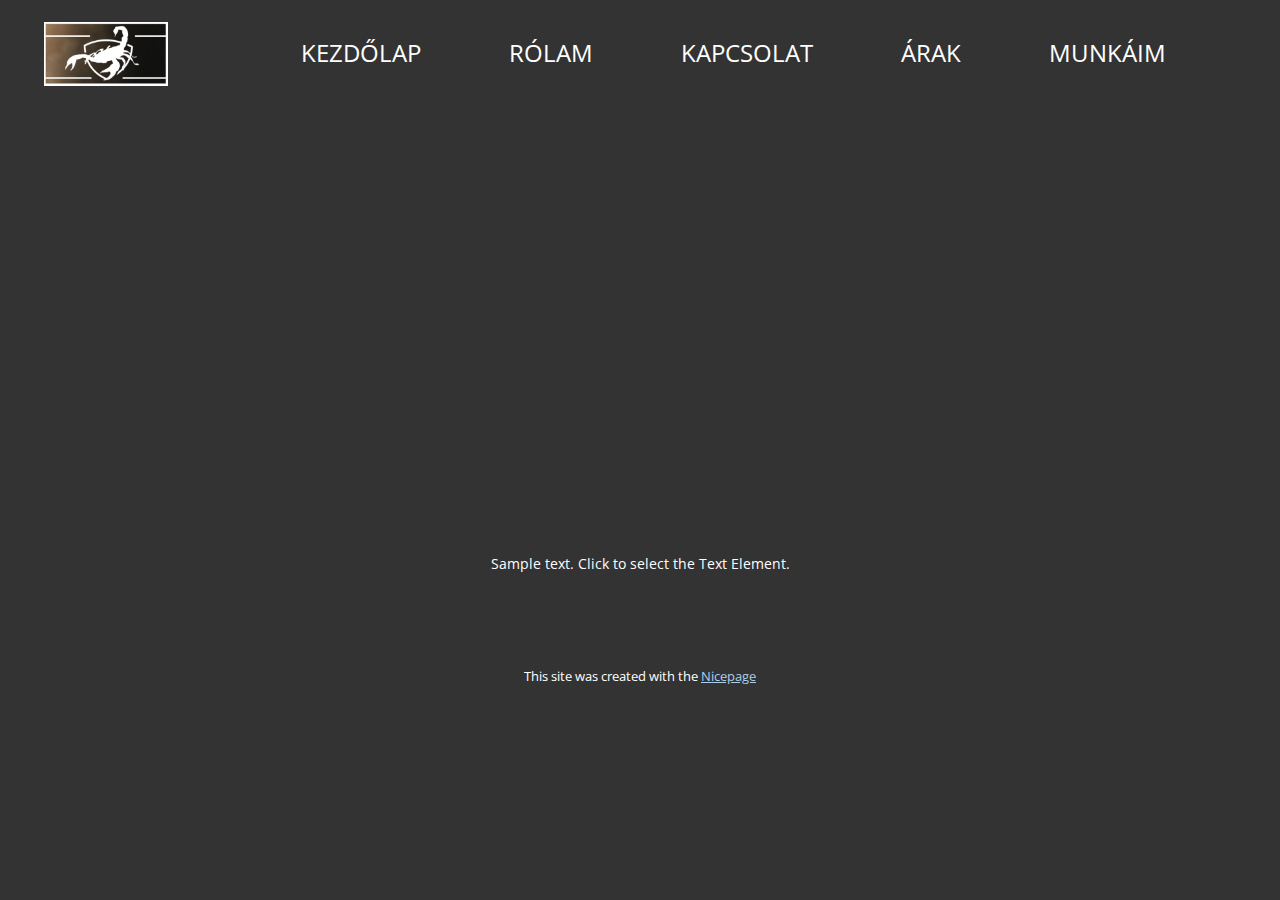
<file: About.html>
<!DOCTYPE html>
<html style="font-size: 16px;" lang="en"><head>
    <meta name="viewport" content="width=device-width, initial-scale=1.0">
    <meta charset="utf-8">
    <meta name="keywords" content="">
    <meta name="description" content="">
    <title>About</title>
    <link rel="stylesheet" href="nicepage.css" media="screen">
<link rel="stylesheet" href="About.css" media="screen">
    <script class="u-script" type="text/javascript" src="jquery.js" defer=""></script>
    <script class="u-script" type="text/javascript" src="nicepage.js" defer=""></script>
    <meta name="generator" content="Nicepage 6.8.9, nicepage.com">
    <link id="u-theme-google-font" rel="stylesheet" href="https://fonts.googleapis.com/css?family=Roboto:100,100i,300,300i,400,400i,500,500i,700,700i,900,900i|Open+Sans:300,300i,400,400i,500,500i,600,600i,700,700i,800,800i">
    <link id="u-page-google-font" rel="stylesheet" href="https://fonts.googleapis.com/css?family=Open+Sans:300,300i,400,400i,500,500i,600,600i,700,700i,800,800i">
    
    
    
    <script type="application/ld+json">{
		"@context": "http://schema.org",
		"@type": "Organization",
		"name": "JanezTattoo",
		"logo": "images/logo.png"
}</script>
    <meta name="theme-color" content="#478ac9">
    <meta property="og:title" content="About">
    <meta property="og:type" content="website">
  <meta data-intl-tel-input-cdn-path="intlTelInput/"></head>
  <body data-path-to-root="./" data-include-products="false" class="u-body u-xl-mode" data-lang="en"><header class="u-clearfix u-grey-80 u-header u-sticky u-sticky-db0f u-header" id="sec-2f8a"><div class="u-clearfix u-sheet u-sheet-1">
        <a href="Home.html#sec-0728" class="u-image u-logo u-image-1" data-image-width="384" data-image-height="198" title="home">
          <img src="images/logo.png" class="u-logo-image u-logo-image-1">
        </a>
        <nav class="u-menu u-menu-one-level u-offcanvas u-menu-1">
          <div class="menu-collapse u-custom-font u-font-open-sans" style="font-size: 1.5rem; letter-spacing: 0px; font-weight: 700;">
            <a class="u-block-db0f-23 u-button-style u-custom-color u-custom-left-right-menu-spacing u-custom-padding-bottom u-custom-text-active-color u-custom-text-color u-custom-text-decoration u-custom-text-hover-color u-custom-top-bottom-menu-spacing u-hamburger-link u-nav-link u-text-active-palette-1-base u-text-hover-palette-2-base" href="#">
              <svg class="u-svg-link" viewBox="0 0 24 24"><use xlink:href="#menu-hamburger"></use></svg>
              <svg class="u-svg-content" version="1.1" id="menu-hamburger" viewBox="0 0 16 16" x="0px" y="0px" xmlns:xlink="http://www.w3.org/1999/xlink" xmlns="http://www.w3.org/2000/svg"><g><rect y="1" width="16" height="2"></rect><rect y="7" width="16" height="2"></rect><rect y="13" width="16" height="2"></rect>
</g></svg>
            </a>
          </div>
          <div class="u-custom-menu u-nav-container">
            <ul class="u-custom-font u-font-open-sans u-nav u-unstyled u-nav-1"><li class="u-nav-item"><a class="u-button-style u-nav-link u-text-active-white u-text-hover-custom-color-5 u-text-white" href="Home.html#sec-0728" style="padding: 10px 44px;">KEZDŐLAP</a>
</li><li class="u-nav-item"><a class="u-button-style u-nav-link u-text-active-white u-text-hover-custom-color-5 u-text-white" href="Home.html#sec-f6f9" style="padding: 10px 44px;">RÓLAM</a>
</li><li class="u-nav-item"><a class="u-button-style u-nav-link u-text-active-white u-text-hover-custom-color-5 u-text-white" href="Home.html#sec-2de2" style="padding: 10px 44px;">KAPCSOLAT</a>
</li><li class="u-nav-item"><a class="u-button-style u-nav-link u-text-active-white u-text-hover-custom-color-5 u-text-white" href="Home.html#sec-33f2" style="padding: 10px 44px;">ÁRAK</a>
</li><li class="u-nav-item"><a class="u-button-style u-nav-link u-text-active-white u-text-hover-custom-color-5 u-text-white" href="Home.html#sec-5b2f" style="padding: 10px 44px;">MUNKÁIM</a>
</li></ul>
          </div>
          <div class="u-custom-menu u-nav-container-collapse">
            <div class="u-black u-container-style u-inner-container-layout u-opacity u-opacity-95 u-sidenav">
              <div class="u-inner-container-layout u-sidenav-overflow">
                <div class="u-menu-close"></div>
                <ul class="u-align-center u-nav u-popupmenu-items u-unstyled u-nav-2"><li class="u-nav-item"><a class="u-button-style u-nav-link" href="Home.html#sec-0728">KEZDŐLAP</a>
</li><li class="u-nav-item"><a class="u-button-style u-nav-link" href="Home.html#sec-f6f9">RÓLAM</a>
</li><li class="u-nav-item"><a class="u-button-style u-nav-link" href="Home.html#sec-2de2">KAPCSOLAT</a>
</li><li class="u-nav-item"><a class="u-button-style u-nav-link" href="Home.html#sec-33f2">ÁRAK</a>
</li><li class="u-nav-item"><a class="u-button-style u-nav-link" href="Home.html#sec-5b2f">MUNKÁIM</a>
</li></ul>
              </div>
            </div>
            <div class="u-black u-menu-overlay u-opacity u-opacity-70"></div>
          </div>
        </nav>
      </div><style class="u-sticky-style" data-style-id="db0f">.u-sticky-fixed.u-sticky-db0f, .u-body.u-sticky-fixed .u-sticky-db0f {
box-shadow: 5px 5px 20px 0 rgba(0,0,0,0.4) !important
}.u-sticky-fixed.u-sticky-db0f:before, .u-body.u-sticky-fixed .u-sticky-db0f:before {
borders: top right bottom left !important
}</style></header>
    <section class="u-clearfix u-section-1" id="sec-1ea4">
      <div class="u-clearfix u-sheet u-sheet-1"></div>
    </section>
    
    
    
    <footer class="u-align-center u-clearfix u-container-align-center u-footer" id="sec-3d1c"><div class="u-clearfix u-sheet u-sheet-1">
        <p class="u-small-text u-text u-text-variant u-text-1">Sample text. Click to select the Text Element.</p>
      </div></footer>
    <section class="u-backlink u-clearfix u-grey-80">
      <p class="u-text">
        <span>This site was created with the </span>
        <a class="u-link" href="https://nicepage.com/" target="_blank" rel="nofollow">
          <span>Nicepage</span>
        </a>
      </p>
    </section>
  
</body></html>
</file>
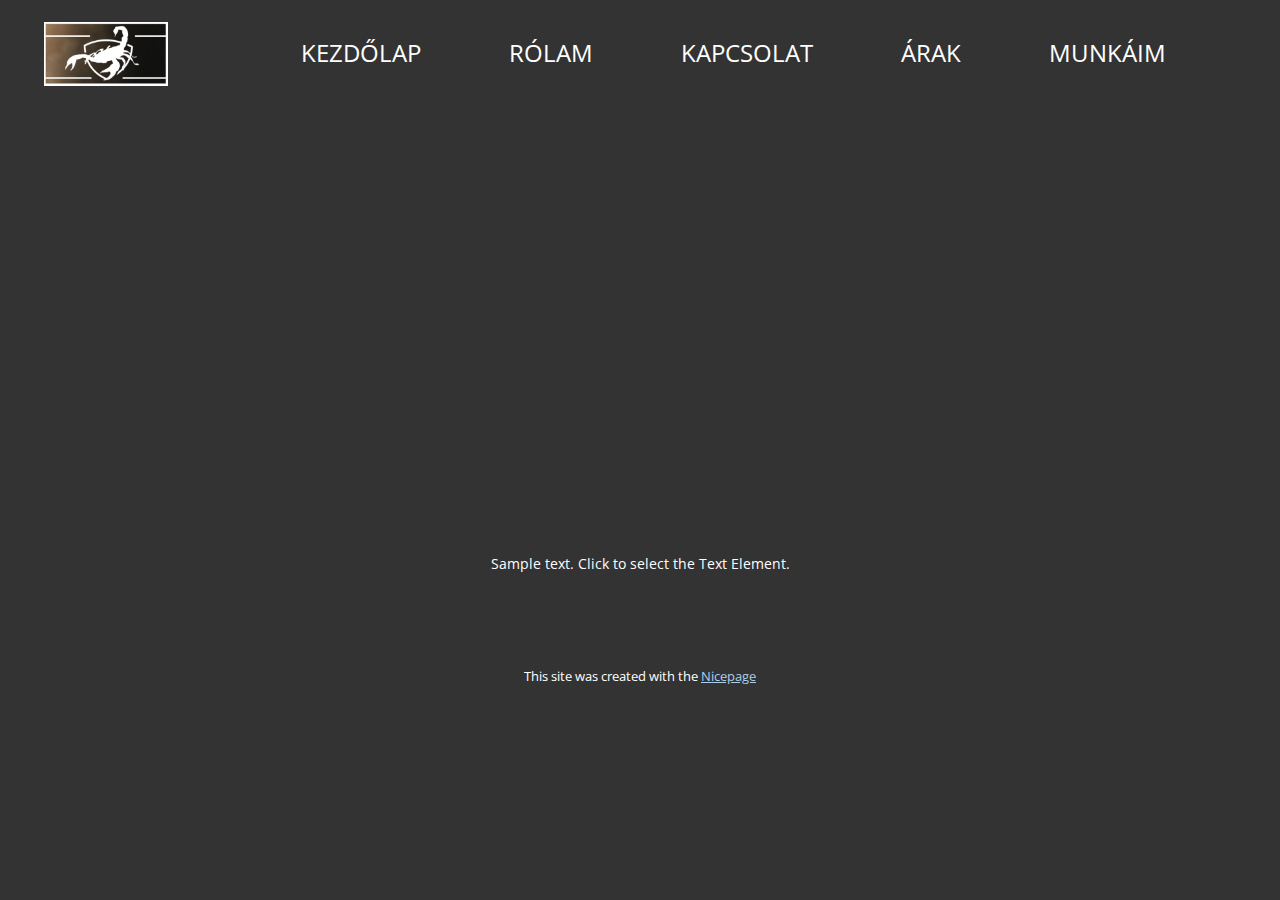
<file: Contact.html>
<!DOCTYPE html>
<html style="font-size: 16px;" lang="en"><head>
    <meta name="viewport" content="width=device-width, initial-scale=1.0">
    <meta charset="utf-8">
    <meta name="keywords" content="">
    <meta name="description" content="">
    <title>Contact</title>
    <link rel="stylesheet" href="nicepage.css" media="screen">
<link rel="stylesheet" href="Contact.css" media="screen">
    <script class="u-script" type="text/javascript" src="jquery.js" defer=""></script>
    <script class="u-script" type="text/javascript" src="nicepage.js" defer=""></script>
    <meta name="generator" content="Nicepage 6.8.9, nicepage.com">
    <link id="u-theme-google-font" rel="stylesheet" href="https://fonts.googleapis.com/css?family=Roboto:100,100i,300,300i,400,400i,500,500i,700,700i,900,900i|Open+Sans:300,300i,400,400i,500,500i,600,600i,700,700i,800,800i">
    <link id="u-page-google-font" rel="stylesheet" href="https://fonts.googleapis.com/css?family=Open+Sans:300,300i,400,400i,500,500i,600,600i,700,700i,800,800i">
    
    
    
    <script type="application/ld+json">{
		"@context": "http://schema.org",
		"@type": "Organization",
		"name": "JanezTattoo",
		"logo": "images/logo.png"
}</script>
    <meta name="theme-color" content="#478ac9">
    <meta property="og:title" content="Contact">
    <meta property="og:type" content="website">
  <meta data-intl-tel-input-cdn-path="intlTelInput/"></head>
  <body data-path-to-root="./" data-include-products="false" class="u-body u-xl-mode" data-lang="en"><header class="u-clearfix u-grey-80 u-header u-sticky u-sticky-db0f u-header" id="sec-2f8a"><div class="u-clearfix u-sheet u-sheet-1">
        <a href="Home.html#sec-0728" class="u-image u-logo u-image-1" data-image-width="384" data-image-height="198" title="home">
          <img src="images/logo.png" class="u-logo-image u-logo-image-1">
        </a>
        <nav class="u-menu u-menu-one-level u-offcanvas u-menu-1">
          <div class="menu-collapse u-custom-font u-font-open-sans" style="font-size: 1.5rem; letter-spacing: 0px; font-weight: 700;">
            <a class="u-block-db0f-23 u-button-style u-custom-color u-custom-left-right-menu-spacing u-custom-padding-bottom u-custom-text-active-color u-custom-text-color u-custom-text-decoration u-custom-text-hover-color u-custom-top-bottom-menu-spacing u-hamburger-link u-nav-link u-text-active-palette-1-base u-text-hover-palette-2-base" href="#">
              <svg class="u-svg-link" viewBox="0 0 24 24"><use xlink:href="#menu-hamburger"></use></svg>
              <svg class="u-svg-content" version="1.1" id="menu-hamburger" viewBox="0 0 16 16" x="0px" y="0px" xmlns:xlink="http://www.w3.org/1999/xlink" xmlns="http://www.w3.org/2000/svg"><g><rect y="1" width="16" height="2"></rect><rect y="7" width="16" height="2"></rect><rect y="13" width="16" height="2"></rect>
</g></svg>
            </a>
          </div>
          <div class="u-custom-menu u-nav-container">
            <ul class="u-custom-font u-font-open-sans u-nav u-unstyled u-nav-1"><li class="u-nav-item"><a class="u-button-style u-nav-link u-text-active-white u-text-hover-custom-color-5 u-text-white" href="Home.html#sec-0728" style="padding: 10px 44px;">KEZDŐLAP</a>
</li><li class="u-nav-item"><a class="u-button-style u-nav-link u-text-active-white u-text-hover-custom-color-5 u-text-white" href="Home.html#sec-f6f9" style="padding: 10px 44px;">RÓLAM</a>
</li><li class="u-nav-item"><a class="u-button-style u-nav-link u-text-active-white u-text-hover-custom-color-5 u-text-white" href="Home.html#sec-2de2" style="padding: 10px 44px;">KAPCSOLAT</a>
</li><li class="u-nav-item"><a class="u-button-style u-nav-link u-text-active-white u-text-hover-custom-color-5 u-text-white" href="Home.html#sec-33f2" style="padding: 10px 44px;">ÁRAK</a>
</li><li class="u-nav-item"><a class="u-button-style u-nav-link u-text-active-white u-text-hover-custom-color-5 u-text-white" href="Home.html#sec-5b2f" style="padding: 10px 44px;">MUNKÁIM</a>
</li></ul>
          </div>
          <div class="u-custom-menu u-nav-container-collapse">
            <div class="u-black u-container-style u-inner-container-layout u-opacity u-opacity-95 u-sidenav">
              <div class="u-inner-container-layout u-sidenav-overflow">
                <div class="u-menu-close"></div>
                <ul class="u-align-center u-nav u-popupmenu-items u-unstyled u-nav-2"><li class="u-nav-item"><a class="u-button-style u-nav-link" href="Home.html#sec-0728">KEZDŐLAP</a>
</li><li class="u-nav-item"><a class="u-button-style u-nav-link" href="Home.html#sec-f6f9">RÓLAM</a>
</li><li class="u-nav-item"><a class="u-button-style u-nav-link" href="Home.html#sec-2de2">KAPCSOLAT</a>
</li><li class="u-nav-item"><a class="u-button-style u-nav-link" href="Home.html#sec-33f2">ÁRAK</a>
</li><li class="u-nav-item"><a class="u-button-style u-nav-link" href="Home.html#sec-5b2f">MUNKÁIM</a>
</li></ul>
              </div>
            </div>
            <div class="u-black u-menu-overlay u-opacity u-opacity-70"></div>
          </div>
        </nav>
      </div><style class="u-sticky-style" data-style-id="db0f">.u-sticky-fixed.u-sticky-db0f, .u-body.u-sticky-fixed .u-sticky-db0f {
box-shadow: 5px 5px 20px 0 rgba(0,0,0,0.4) !important
}.u-sticky-fixed.u-sticky-db0f:before, .u-body.u-sticky-fixed .u-sticky-db0f:before {
borders: top right bottom left !important
}</style></header>
    <section class="u-clearfix u-section-1" id="sec-4015">
      <div class="u-clearfix u-sheet u-sheet-1"></div>
    </section>
    
    
    
    <footer class="u-align-center u-clearfix u-container-align-center u-footer" id="sec-3d1c"><div class="u-clearfix u-sheet u-sheet-1">
        <p class="u-small-text u-text u-text-variant u-text-1">Sample text. Click to select the Text Element.</p>
      </div></footer>
    <section class="u-backlink u-clearfix u-grey-80">
      <p class="u-text">
        <span>This site was created with the </span>
        <a class="u-link" href="https://nicepage.com/" target="_blank" rel="nofollow">
          <span>Nicepage</span>
        </a>
      </p>
    </section>
  
</body></html>
</file>
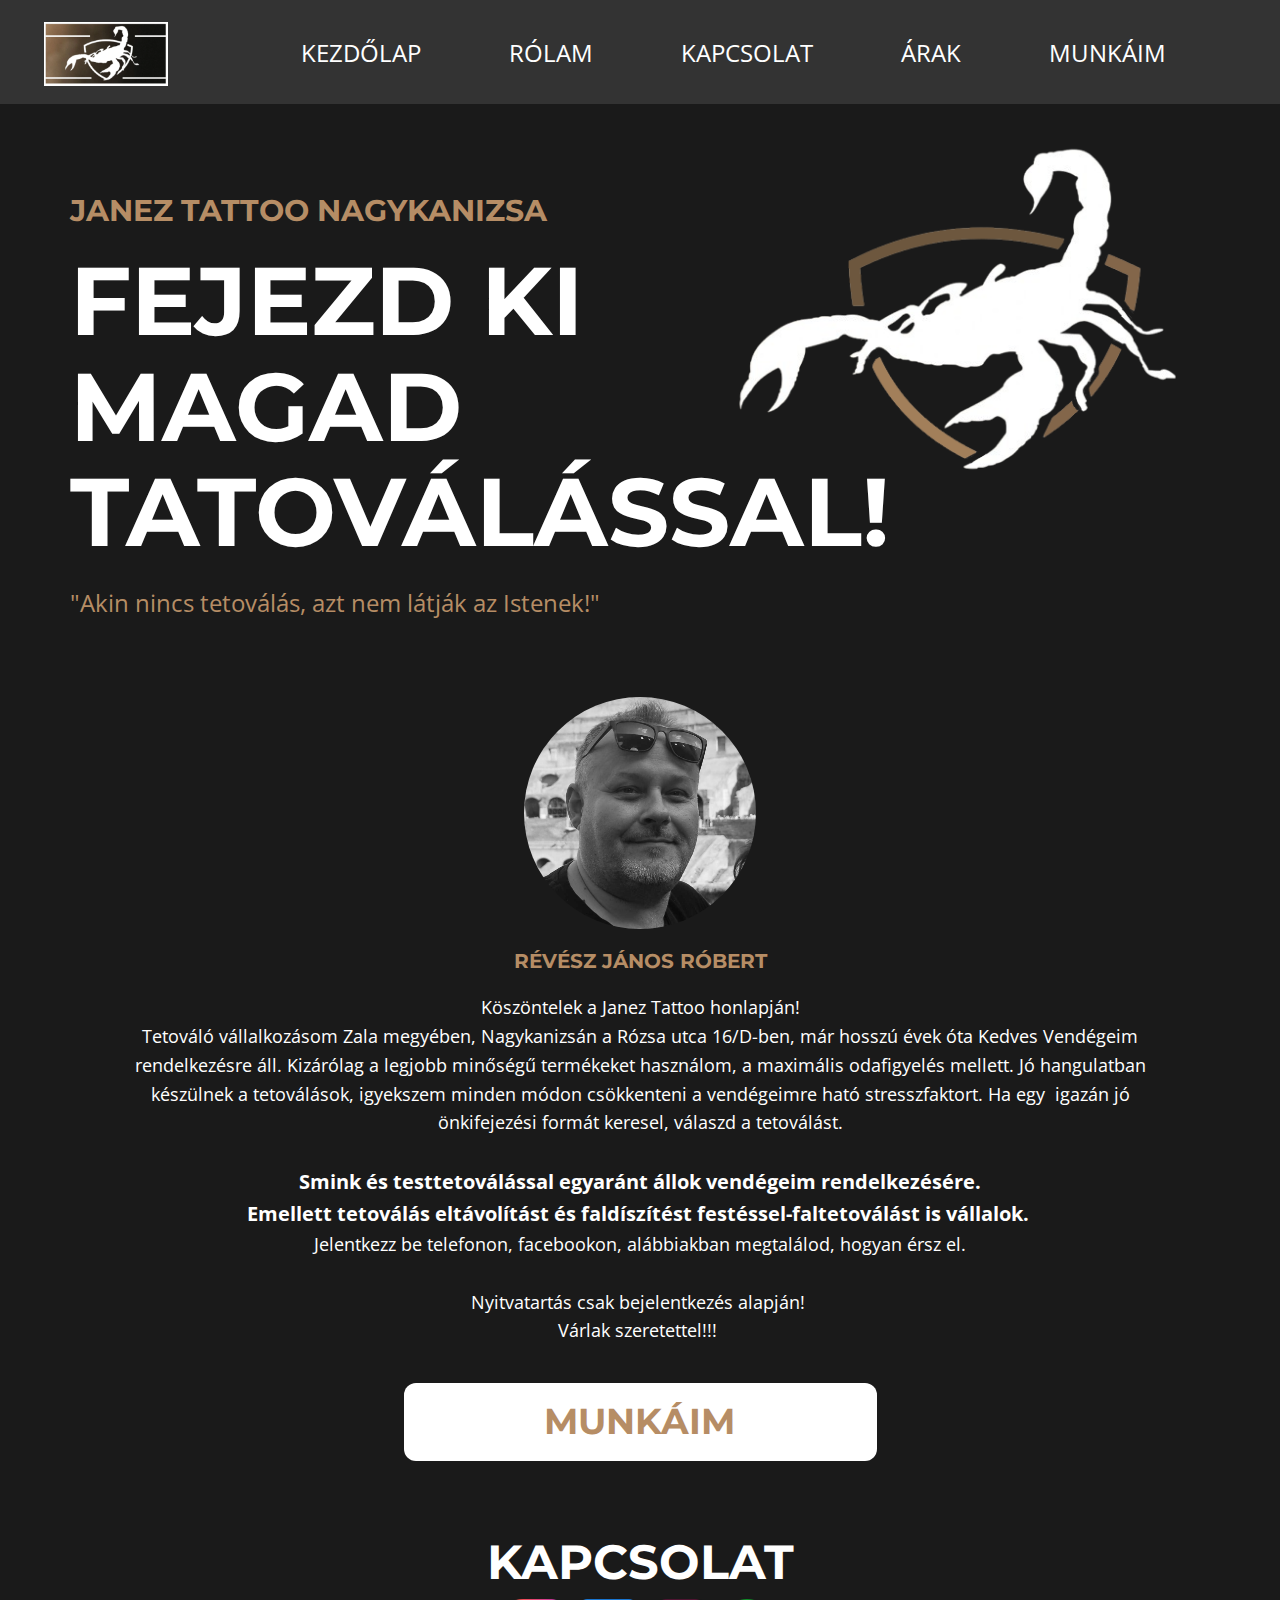
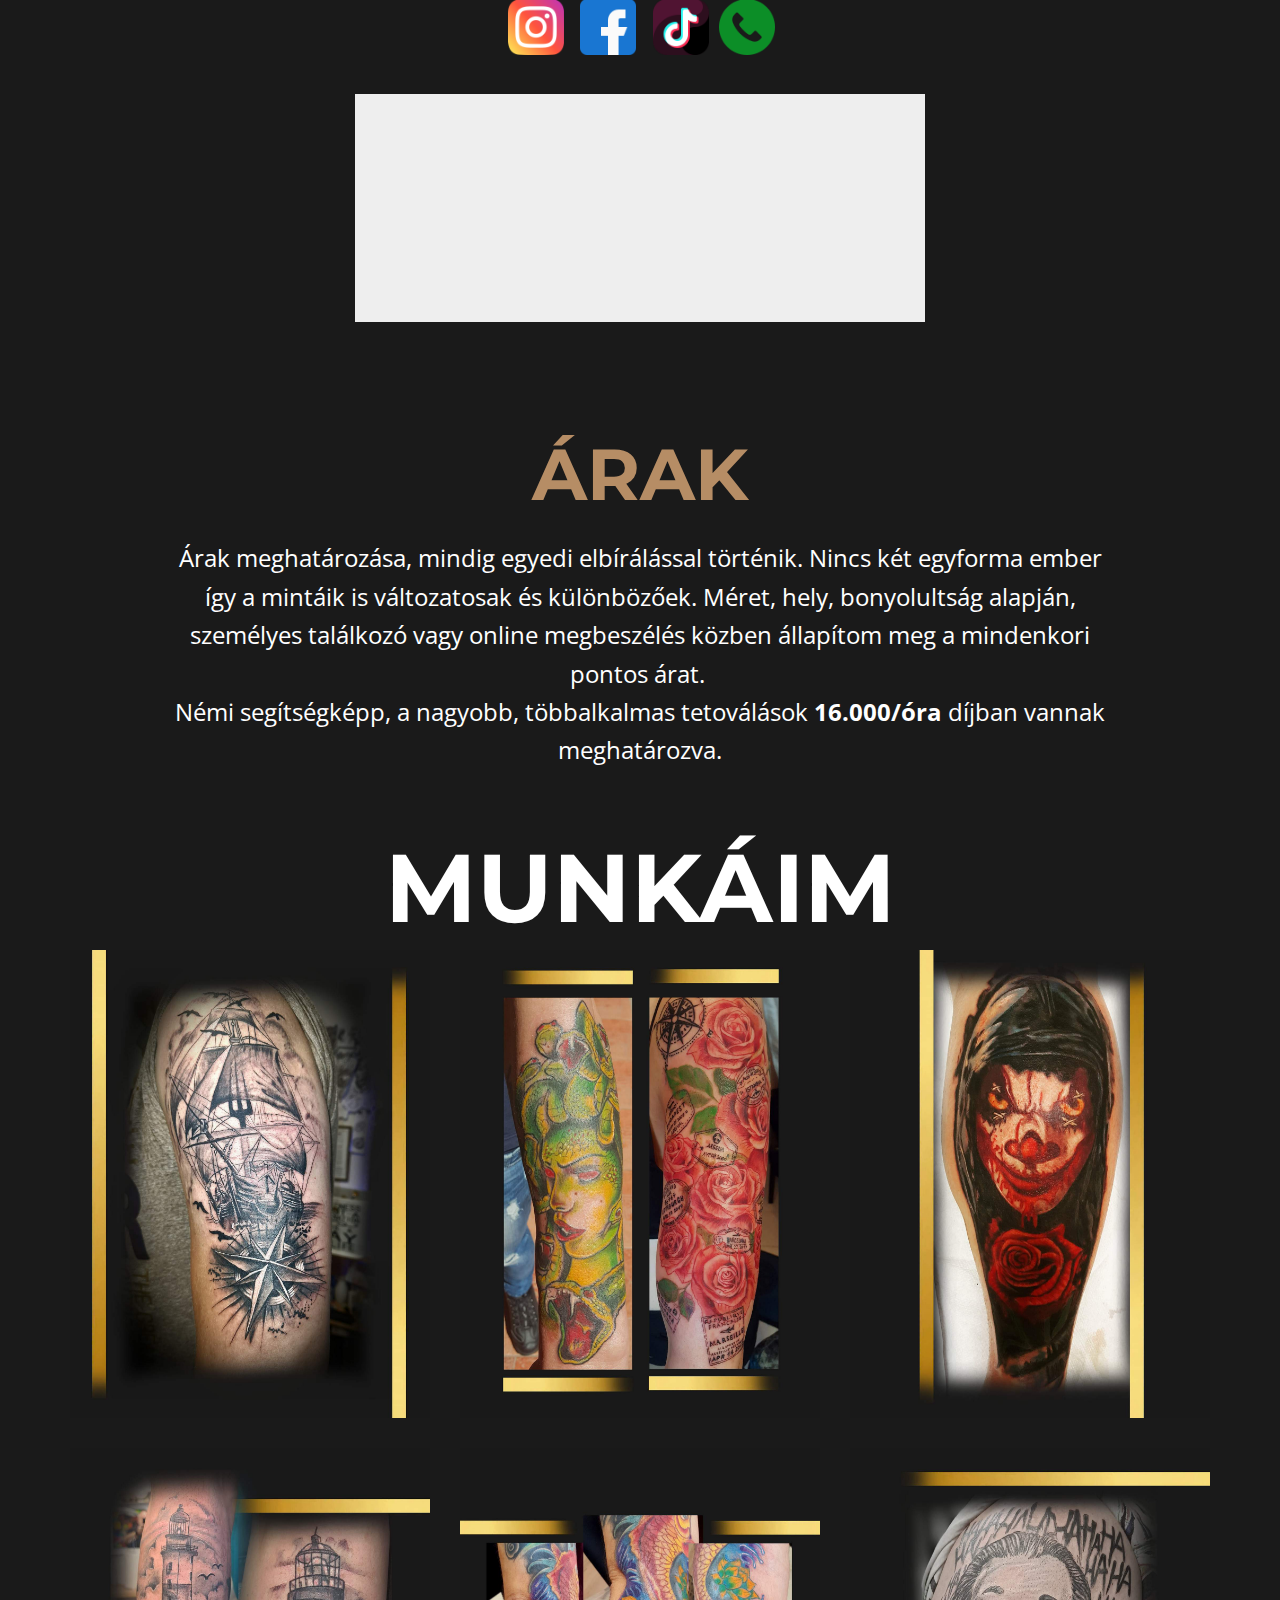
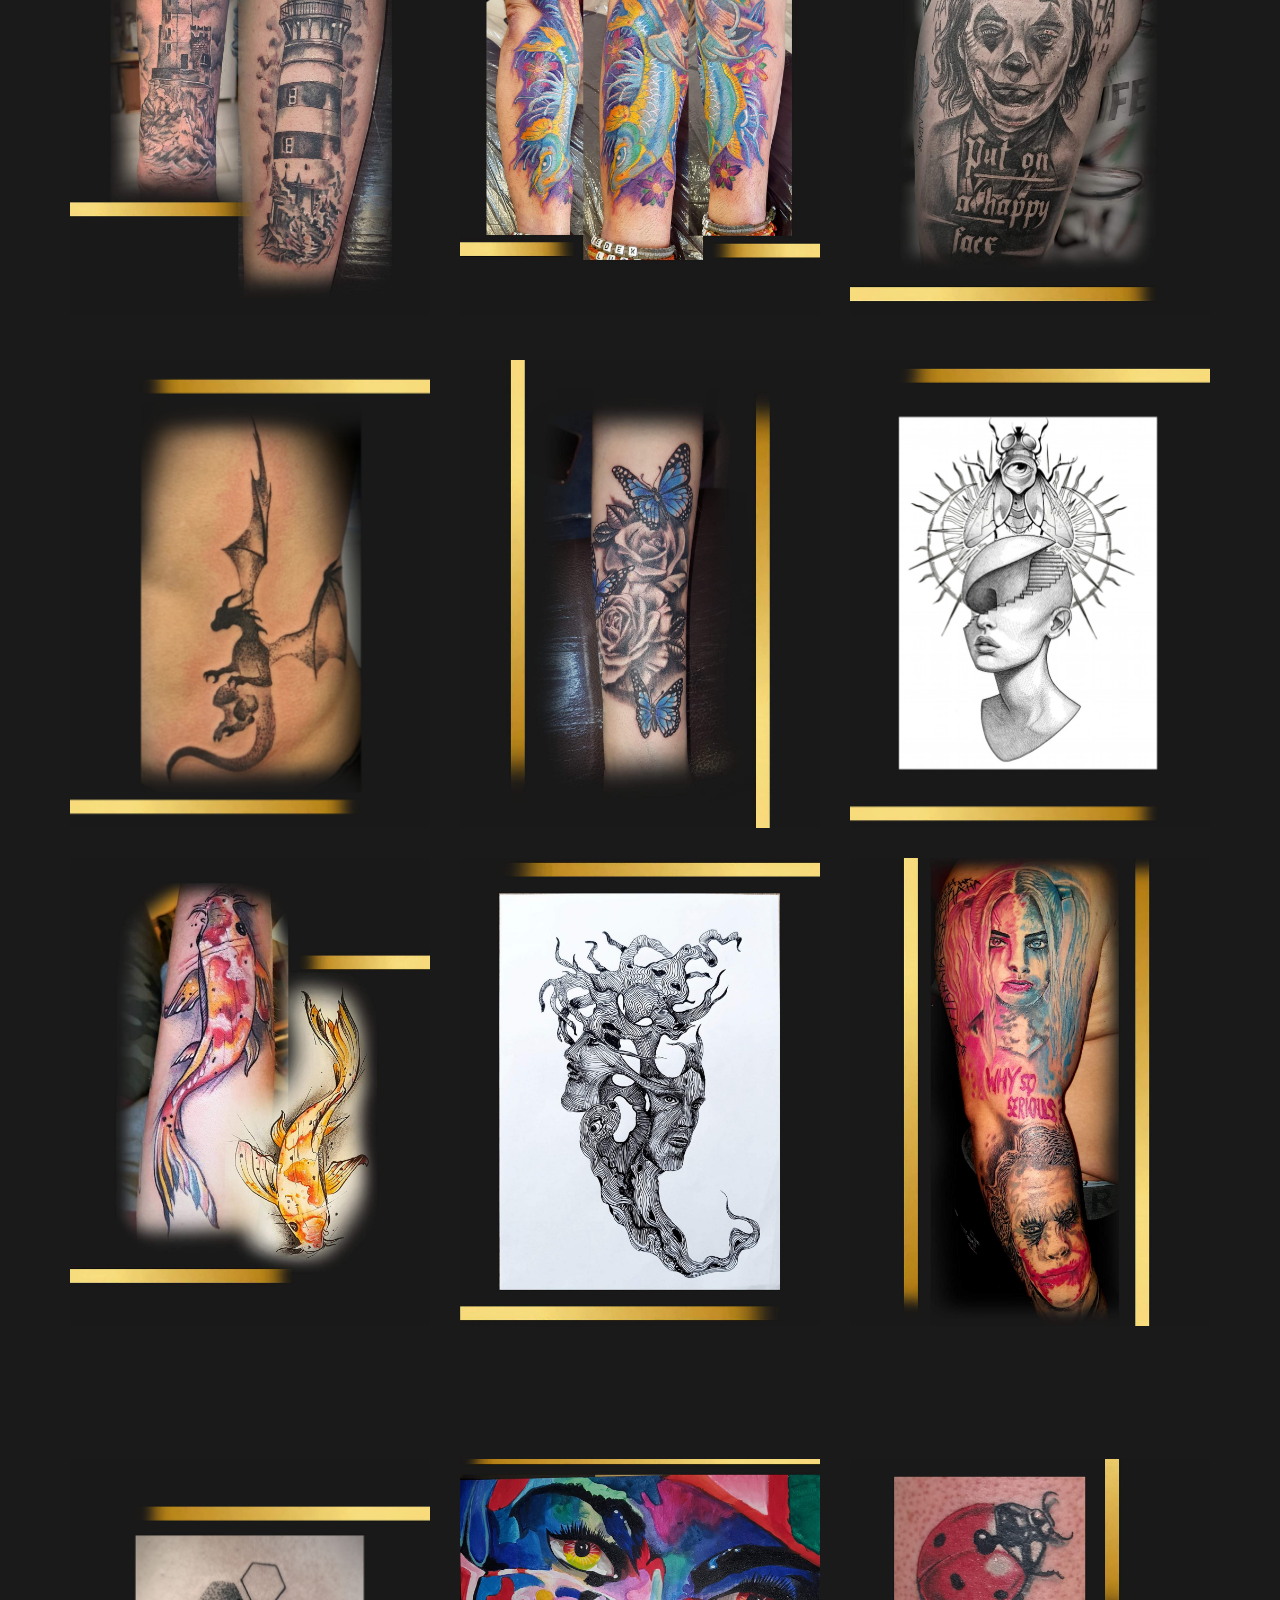
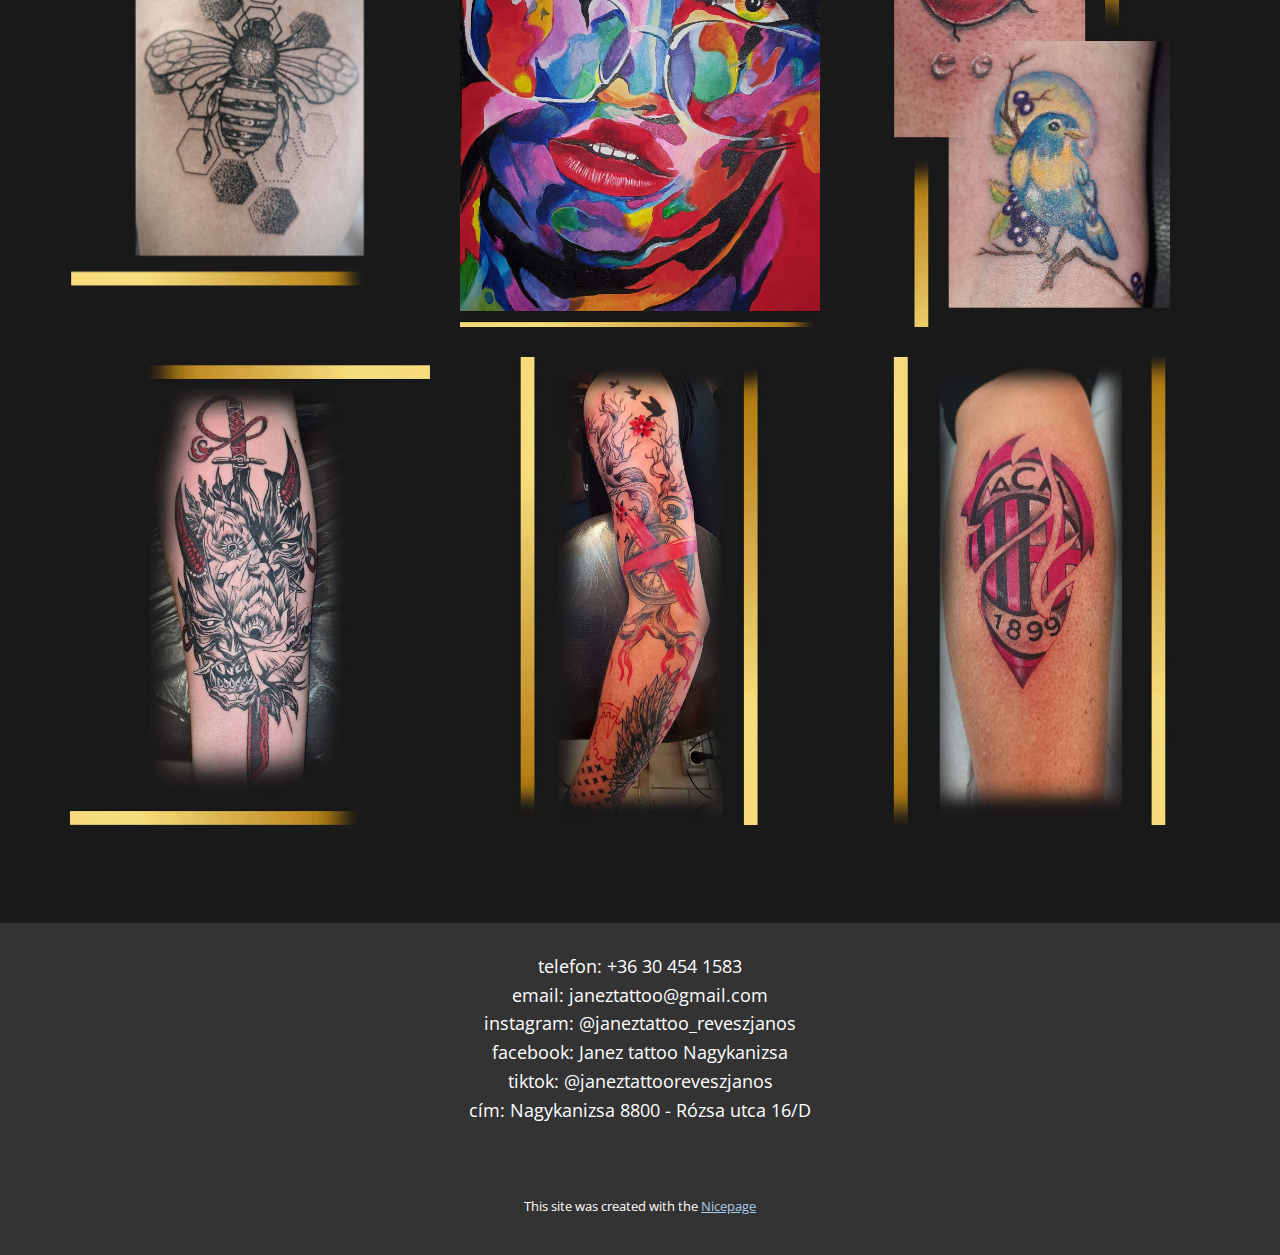
<file: Home.html>
<!DOCTYPE html>
<html style="font-size: 16px;" lang="en"><head>
    <meta name="viewport" content="width=device-width, initial-scale=1.0">
    <meta charset="utf-8">
    <meta name="keywords" content="​Picture Perfect, get in touch">
    <meta name="description" content="">
    <title>Home</title>
    <link rel="stylesheet" href="nicepage.css" media="screen">
<link rel="stylesheet" href="Home.css" media="screen">
    <script class="u-script" type="text/javascript" src="jquery.js" defer=""></script>
    <script class="u-script" type="text/javascript" src="nicepage.js" defer=""></script>
    <meta name="generator" content="Nicepage 6.8.9, nicepage.com">
    <link id="u-theme-google-font" rel="stylesheet" href="https://fonts.googleapis.com/css?family=Roboto:100,100i,300,300i,400,400i,500,500i,700,700i,900,900i|Open+Sans:300,300i,400,400i,500,500i,600,600i,700,700i,800,800i">
    <link id="u-page-google-font" rel="stylesheet" href="https://fonts.googleapis.com/css?family=Montserrat:100,100i,200,200i,300,300i,400,400i,500,500i,600,600i,700,700i,800,800i,900,900i|Open+Sans:300,300i,400,400i,500,500i,600,600i,700,700i,800,800i">
    
    
    
    
    
    
    
    
    
    
    <script type="application/ld+json">{
		"@context": "http://schema.org",
		"@type": "Organization",
		"name": "JanezTattoo",
		"logo": "images/logo.png"
}</script>
    <meta name="theme-color" content="#478ac9">
    <meta property="og:title" content="Home">
    <meta property="og:type" content="website">
  <meta data-intl-tel-input-cdn-path="intlTelInput/"></head>
  <body data-path-to-root="./" data-include-products="false" class="u-black u-body u-overlap u-xl-mode" data-lang="en"><header class="u-clearfix u-grey-80 u-header u-sticky u-sticky-db0f u-header" id="sec-2f8a"><div class="u-clearfix u-sheet u-sheet-1">
        <a href="Home.html#sec-0728" class="u-image u-logo u-image-1" data-image-width="384" data-image-height="198" title="home">
          <img src="images/logo.png" class="u-logo-image u-logo-image-1">
        </a>
        <nav class="u-menu u-menu-one-level u-offcanvas u-menu-1">
          <div class="menu-collapse u-custom-font u-font-open-sans" style="font-size: 1.5rem; letter-spacing: 0px; font-weight: 700;">
            <a class="u-block-db0f-23 u-button-style u-custom-color u-custom-left-right-menu-spacing u-custom-padding-bottom u-custom-text-active-color u-custom-text-color u-custom-text-decoration u-custom-text-hover-color u-custom-top-bottom-menu-spacing u-hamburger-link u-nav-link u-text-active-palette-1-base u-text-hover-palette-2-base" href="#">
              <svg class="u-svg-link" viewBox="0 0 24 24"><use xlink:href="#menu-hamburger"></use></svg>
              <svg class="u-svg-content" version="1.1" id="menu-hamburger" viewBox="0 0 16 16" x="0px" y="0px" xmlns:xlink="http://www.w3.org/1999/xlink" xmlns="http://www.w3.org/2000/svg"><g><rect y="1" width="16" height="2"></rect><rect y="7" width="16" height="2"></rect><rect y="13" width="16" height="2"></rect>
</g></svg>
            </a>
          </div>
          <div class="u-custom-menu u-nav-container">
            <ul class="u-custom-font u-font-open-sans u-nav u-unstyled u-nav-1"><li class="u-nav-item"><a class="u-button-style u-nav-link u-text-active-white u-text-hover-custom-color-5 u-text-white" href="Home.html#sec-0728" style="padding: 10px 44px;">KEZDŐLAP</a>
</li><li class="u-nav-item"><a class="u-button-style u-nav-link u-text-active-white u-text-hover-custom-color-5 u-text-white" href="Home.html#sec-f6f9" style="padding: 10px 44px;">RÓLAM</a>
</li><li class="u-nav-item"><a class="u-button-style u-nav-link u-text-active-white u-text-hover-custom-color-5 u-text-white" href="Home.html#sec-2de2" style="padding: 10px 44px;">KAPCSOLAT</a>
</li><li class="u-nav-item"><a class="u-button-style u-nav-link u-text-active-white u-text-hover-custom-color-5 u-text-white" href="Home.html#sec-33f2" style="padding: 10px 44px;">ÁRAK</a>
</li><li class="u-nav-item"><a class="u-button-style u-nav-link u-text-active-white u-text-hover-custom-color-5 u-text-white" href="Home.html#sec-5b2f" style="padding: 10px 44px;">MUNKÁIM</a>
</li></ul>
          </div>
          <div class="u-custom-menu u-nav-container-collapse">
            <div class="u-black u-container-style u-inner-container-layout u-opacity u-opacity-95 u-sidenav">
              <div class="u-inner-container-layout u-sidenav-overflow">
                <div class="u-menu-close"></div>
                <ul class="u-align-center u-nav u-popupmenu-items u-unstyled u-nav-2"><li class="u-nav-item"><a class="u-button-style u-nav-link" href="Home.html#sec-0728">KEZDŐLAP</a>
</li><li class="u-nav-item"><a class="u-button-style u-nav-link" href="Home.html#sec-f6f9">RÓLAM</a>
</li><li class="u-nav-item"><a class="u-button-style u-nav-link" href="Home.html#sec-2de2">KAPCSOLAT</a>
</li><li class="u-nav-item"><a class="u-button-style u-nav-link" href="Home.html#sec-33f2">ÁRAK</a>
</li><li class="u-nav-item"><a class="u-button-style u-nav-link" href="Home.html#sec-5b2f">MUNKÁIM</a>
</li></ul>
              </div>
            </div>
            <div class="u-black u-menu-overlay u-opacity u-opacity-70"></div>
          </div>
        </nav>
      </div><style class="u-sticky-style" data-style-id="db0f">.u-sticky-fixed.u-sticky-db0f, .u-body.u-sticky-fixed .u-sticky-db0f {
box-shadow: 5px 5px 20px 0 rgba(0,0,0,0.4) !important
}.u-sticky-fixed.u-sticky-db0f:before, .u-body.u-sticky-fixed .u-sticky-db0f:before {
borders: top right bottom left !important
}</style></header>
    <section class="u-clearfix u-grey-90 u-section-1" id="sec-0728">
      <div class="u-clearfix u-sheet u-sheet-1">
        <h5 class="u-text u-text-custom-color-5 u-text-default u-text-1">JANEZ TATTOO NAGYKANIZSA</h5>
        <h1 class="u-text u-text-default u-text-white u-text-2">Fejezd&nbsp;ki&nbsp;<br>magad&nbsp;<br>Tatoválással!
        </h1>
        <img class="u-image u-image-contain u-image-default u-image-1" src="images/ehrgerehr.png" alt="" data-image-width="647" data-image-height="385">
        <p class="u-text u-text-custom-color-5 u-text-3"> "Akin nincs tetoválás, azt nem látják az Istenek!"</p>
      </div>
    </section>
    <section class="u-clearfix u-grey-90 u-section-2" id="sec-f6f9">
      <div class="u-clearfix u-sheet u-sheet-1">
        <div class="u-expanded-width u-list u-list-1">
          <div class="u-repeater u-repeater-1">
            <div class="u-align-center u-container-style u-list-item u-repeater-item">
              <div class="u-container-layout u-similar-container u-container-layout-1">
                <div alt="" class="u-image u-image-circle u-preserve-proportions u-image-1" src="" data-image-width="921" data-image-height="1286"></div>
                <h5 class="u-text u-text-custom-color-5 u-text-1">Révész János Róbert</h5>
                <p class="u-text u-text-2"> Köszöntelek a Janez Tattoo honlapján!<br>Tetováló vállalkozásom Zala megyében, Nagykanizsán a Rózsa utca 16/D-ben, már hosszú évek óta Kedves Vendégeim rendelkezésre áll. Kizárólag a legjobb minőségű termékeket használom, a maximális odafigyelés mellett. Jó hangulatban készülnek a tetoválások, igyekszem minden módon csökkenteni a vendégeimre ható stresszfaktort.&nbsp;Ha egy&nbsp; igazán jó önkifejezési formát keresel, válaszd a tetoválást.<br>
                  <br>
                  <span style="font-weight: 700; font-size: 1.25rem;">Smink és testtetoválással egyaránt állok vendégeim rendelkezésére.<br>Emellett tetoválás eltávolítást és faldíszítést festéssel-faltetoválást is vállalok.&nbsp;
                  </span>
                  <br>Jelentkezz be telefonon, facebookon, alábbiakban megtalálod, hogyan érsz el.<br>
                  <br>Nyitvatartás csak bejelentkezés alapján!&nbsp;<br>Várlak szeretettel!!!&nbsp;
                </p>
              </div>
            </div>
          </div>
        </div>
        <a href="Home.html#sec-5b2f" class="u-border-none u-btn u-button-style u-hover-custom-color-5 u-radius u-text-custom-color-5 u-text-hover-white u-white u-btn-1">MUNKÁIM </a>
      </div>
    </section>
    <section class="u-clearfix u-grey-90 u-section-3" id="sec-2de2">
      <div class="u-clearfix u-sheet u-sheet-1">
        <h2 class="u-align-center u-text u-text-1">Kapcsolat</h2>
        <div class="u-social-icons u-spacing-10 u-social-icons-1">
          <a class="u-social-url" target="_blank" href="https://www.instagram.com/janeztattoo_reveszjanos/" title="instagram"><span class="u-file-icon u-icon u-social-icon u-social-instagram u-icon-1"><img src="images/2111463.png" alt=""></span>
          </a>
        </div>
        <div class="u-social-icons u-spacing-10 u-social-icons-2">
          <a class="u-social-url" target="_blank" href="https://www.facebook.com/janeztattoonagykanizsa" title="facebook"><span class="u-file-icon u-icon u-social-facebook u-social-icon u-icon-2"><img src="images/733547.png" alt=""></span>
          </a>
        </div>
        <div class="u-social-icons u-spacing-10 u-social-icons-3">
          <a class="u-social-url" target="_blank" href="https://www.tiktok.com/@janeztattooreveszjanos" title="tiktok"><span class="u-file-icon u-icon u-social-facebook u-social-icon u-icon-3"><img src="images/2504942.png" alt=""></span>
          </a>
        </div>
        <div class="u-social-icons u-spacing-10 u-social-icons-4">
          <a class="u-social-url" target="_blank" href="tel:+36304541583" title="telefon"><span class="u-file-icon u-icon u-social-facebook u-social-icon u-text-custom-color-3 u-icon-4"><img src="images/455705-5d34e2eb.png" alt=""></span>
          </a>
        </div>
        <div class="custom-expanded u-grey-light-2 u-map u-map-1">
          <div class="embed-responsive">
            <iframe class="embed-responsive-item" src="https://maps.google.com/maps?output=embed&amp;q=Nagykanizsa%2C%20R%C3%B3zsa%20u.%2016%2FD%20Janez%20tattoo&amp;z=10&amp;t=m" data-map="[base64]"></iframe>
          </div>
        </div>
      </div>
    </section>
    <section class="u-clearfix u-grey-90 u-section-4" id="sec-33f2">
      <div class="u-clearfix u-sheet u-sheet-1">
        <h1 class="u-align-center u-text u-text-custom-color-5 u-text-1">ÁRAK</h1>
        <p class="u-align-center u-text u-text-2"> Árak meghatározása, mindig egyedi elbírálással történik. Nincs két egyforma ember így a mintáik is változatosak és különbözőek. Méret, hely, bonyolultság alapján, személyes találkozó vagy online megbeszélés közben állapítom meg a mindenkori pontos árat.&nbsp;<br>Némi segítségképp, a nagyobb, többalkalmas tetoválások <span style="font-weight: 700;">16.000/óra</span> díjban vannak meghatározva.
        </p>
      </div>
    </section>
    <section class="u-clearfix u-grey-90 u-section-5" id="sec-5b2f">
      <div class="u-clearfix u-sheet u-valign-middle-lg u-valign-middle-md u-valign-middle-sm u-valign-middle-xl u-sheet-1">
        <h1 class="u-align-center u-text u-text-1">MUNKÁIM</h1>
        <div class="u-expanded-width u-gallery u-layout-grid u-lightbox u-no-transition u-show-text-none u-gallery-1">
          <div class="u-gallery-inner u-gallery-inner-1">
            <div class="u-effect-hover-zoom u-gallery-item">
              <div class="u-back-slide" data-image-width="1448" data-image-height="2048">
                <img class="u-back-image u-expanded" src="images/1.jpg">
              </div>
              <div class="u-over-slide u-shading u-over-slide-1"></div>
            </div>
            <div class="u-effect-hover-zoom u-gallery-item">
              <div class="u-back-slide" data-image-width="1448" data-image-height="2048">
                <img class="u-back-image u-expanded" src="images/2.jpg">
              </div>
              <div class="u-over-slide u-shading u-over-slide-2"></div>
            </div>
            <div class="u-effect-hover-zoom u-gallery-item">
              <div class="u-back-slide" data-image-width="1448" data-image-height="2048">
                <img class="u-back-image u-expanded" src="images/3.jpg">
              </div>
              <div class="u-over-slide u-shading u-over-slide-3"></div>
            </div>
            <div class="u-effect-hover-zoom u-gallery-item">
              <div class="u-back-slide" data-image-width="1448" data-image-height="2048">
                <img class="u-back-image u-expanded" src="images/4.jpg">
              </div>
              <div class="u-over-slide u-shading u-over-slide-4"></div>
            </div>
            <div class="u-effect-hover-zoom u-gallery-item">
              <div class="u-back-slide" data-image-width="1448" data-image-height="2048">
                <img class="u-back-image u-expanded" src="images/5.jpg">
              </div>
              <div class="u-over-slide u-shading u-over-slide-5"></div>
            </div>
            <div class="u-effect-hover-zoom u-gallery-item">
              <div class="u-back-slide" data-image-width="1448" data-image-height="2048">
                <img class="u-back-image u-expanded" src="images/6.jpg">
              </div>
              <div class="u-over-slide u-shading u-over-slide-6"></div>
            </div>
          </div>
        </div>
      </div>
    </section>
    <section class="u-clearfix u-grey-90 u-section-6" id="sec-f5fd">
      <div class="u-clearfix u-sheet u-sheet-1">
        <div class="u-expanded-width u-gallery u-layout-grid u-lightbox u-no-transition u-show-text-none u-gallery-1">
          <div class="u-gallery-inner u-gallery-inner-1">
            <div class="u-effect-hover-zoom u-gallery-item">
              <div class="u-back-slide" data-image-width="1448" data-image-height="2048">
                <img class="u-back-image u-expanded" src="images/7.jpg">
              </div>
              <div class="u-over-slide u-shading u-over-slide-1"></div>
            </div>
            <div class="u-effect-hover-zoom u-gallery-item">
              <div class="u-back-slide" data-image-width="1448" data-image-height="2048">
                <img class="u-back-image u-expanded" src="images/8.jpg">
              </div>
              <div class="u-over-slide u-shading u-over-slide-2"></div>
            </div>
            <div class="u-effect-hover-zoom u-gallery-item">
              <div class="u-back-slide" data-image-width="1448" data-image-height="2048">
                <img class="u-back-image u-expanded" src="images/9.jpg">
              </div>
              <div class="u-over-slide u-shading u-over-slide-3"></div>
            </div>
            <div class="u-effect-hover-zoom u-gallery-item">
              <div class="u-back-slide" data-image-width="1448" data-image-height="2048">
                <img class="u-back-image u-expanded" src="images/10.jpg">
              </div>
              <div class="u-over-slide u-shading u-over-slide-4"></div>
            </div>
            <div class="u-effect-hover-zoom u-gallery-item">
              <div class="u-back-slide" data-image-width="1448" data-image-height="2048">
                <img class="u-back-image u-expanded" src="images/11.jpg">
              </div>
              <div class="u-over-slide u-shading u-over-slide-5"></div>
            </div>
            <div class="u-effect-hover-zoom u-gallery-item">
              <div class="u-back-slide" data-image-width="1448" data-image-height="2048">
                <img class="u-back-image u-expanded" src="images/12.jpg">
              </div>
              <div class="u-over-slide u-shading u-over-slide-6"></div>
            </div>
          </div>
        </div>
      </div>
    </section>
    <section class="u-clearfix u-grey-90 u-section-7" id="sec-c65a">
      <div class="u-clearfix u-sheet u-sheet-1">
        <div class="u-expanded-width u-gallery u-layout-grid u-lightbox u-no-transition u-show-text-none u-gallery-1">
          <div class="u-gallery-inner u-gallery-inner-1">
            <div class="u-effect-hover-zoom u-gallery-item">
              <div class="u-back-slide" data-image-width="1448" data-image-height="2048">
                <img class="u-back-image u-expanded" src="images/13.jpg">
              </div>
              <div class="u-over-slide u-shading u-over-slide-1"></div>
            </div>
            <div class="u-effect-hover-zoom u-gallery-item">
              <div class="u-back-slide" data-image-width="1448" data-image-height="2048">
                <img class="u-back-image u-expanded" src="images/14.jpg">
              </div>
              <div class="u-over-slide u-shading u-over-slide-2"></div>
            </div>
            <div class="u-effect-hover-zoom u-gallery-item">
              <div class="u-back-slide" data-image-width="1448" data-image-height="2048">
                <img class="u-back-image u-expanded" src="images/15.jpg">
              </div>
              <div class="u-over-slide u-shading u-over-slide-3"></div>
            </div>
            <div class="u-effect-hover-zoom u-gallery-item">
              <div class="u-back-slide" data-image-width="1448" data-image-height="2048">
                <img class="u-back-image u-expanded" src="images/16.jpg">
              </div>
              <div class="u-over-slide u-shading u-over-slide-4"></div>
            </div>
            <div class="u-effect-hover-zoom u-gallery-item">
              <div class="u-back-slide" data-image-width="1448" data-image-height="2048">
                <img class="u-back-image u-expanded" src="images/17.jpg">
              </div>
              <div class="u-over-slide u-shading u-over-slide-5"></div>
            </div>
            <div class="u-effect-hover-zoom u-gallery-item">
              <div class="u-back-slide" data-image-width="1448" data-image-height="2048">
                <img class="u-back-image u-expanded" src="images/18.jpg">
              </div>
              <div class="u-over-slide u-shading u-over-slide-6"></div>
            </div>
          </div>
        </div>
      </div>
    </section>
    <section class="u-clearfix u-grey-80 u-section-8" id="sec-6165">
      <div class="u-clearfix u-sheet u-valign-middle u-sheet-1">
        <p class="u-align-center u-text u-text-default u-text-1">telefon: +36 30 454 1583<br>email: janeztattoo@gmail.com<br>instagram: @janeztattoo_reveszjanos<br>facebook: Janez tattoo Nagykanizsa<br>tiktok: @janeztattooreveszjanos<br>cím: Nagykanizsa 8800 - Rózsa utca 16/D
        </p>
      </div>
    </section>
    <style class="u-overlap-style">.u-overlap:not(.u-sticky-scroll) .u-header {
transparency: 0 !important; background-color: #333333 !important
}</style>
    
    
    
    
    <section class="u-backlink u-clearfix u-grey-80">
      <p class="u-text">
        <span>This site was created with the </span>
        <a class="u-link" href="https://nicepage.com/" target="_blank" rel="nofollow">
          <span>Nicepage</span>
        </a>
      </p>
    </section>
  
</body></html>
</file>
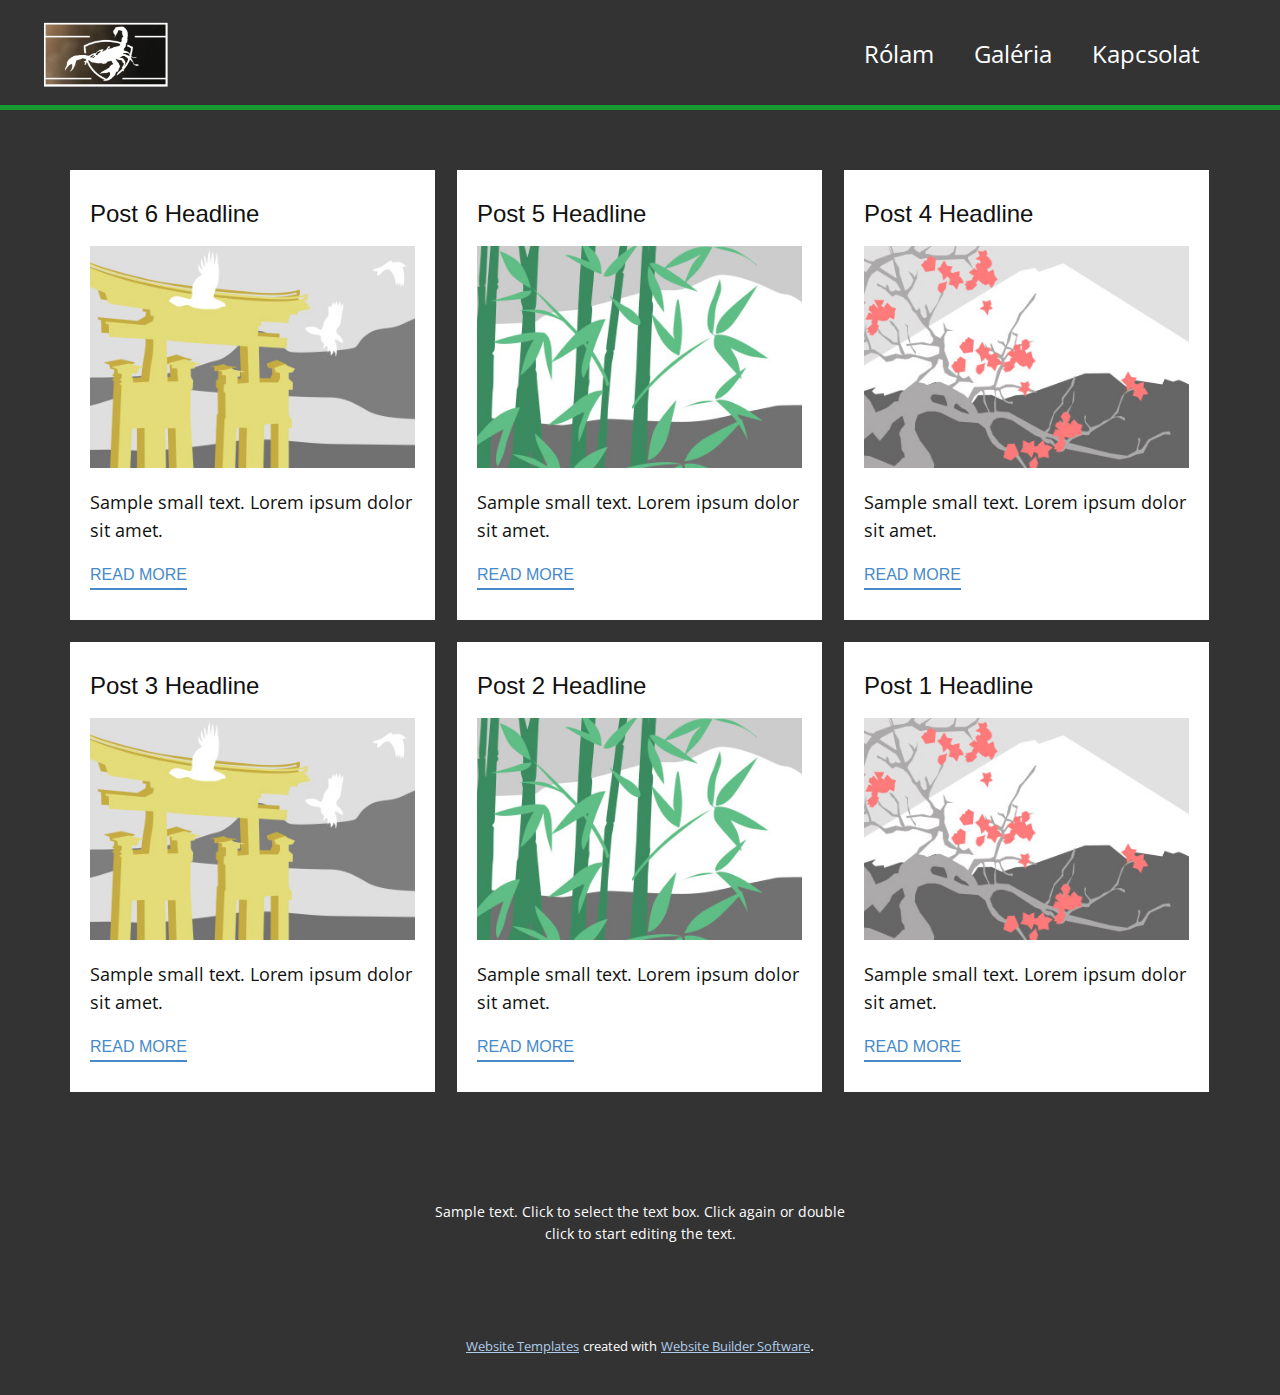
<file: blog/blog.html>
<!DOCTYPE html>
<html style="font-size: 16px;" lang="en"><head>
    <meta name="viewport" content="width=device-width, initial-scale=1.0">
    <meta charset="utf-8">
    <meta name="keywords" content="">
    <meta name="description" content="">
    <title>Blog Template</title>
    <link rel="stylesheet" href="../nicepage.css" media="screen">
<link rel="stylesheet" href="../Blog-Template.css" media="screen">
    <script class="u-script" type="text/javascript" src="../jquery.js" defer=""></script>
    <script class="u-script" type="text/javascript" src="../nicepage.js" defer=""></script>
    <meta name="generator" content="Nicepage 5.15.1, nicepage.com">
    <link id="u-theme-google-font" rel="stylesheet" href="https://fonts.googleapis.com/css?family=Roboto:100,100i,300,300i,400,400i,500,500i,700,700i,900,900i|Open+Sans:300,300i,400,400i,500,500i,600,600i,700,700i,800,800i">
    
    
    
    <script type="application/ld+json">{
		"@context": "http://schema.org",
		"@type": "Organization",
		"name": "",
		"logo": "images/jtlogo.png"
}</script>
    <meta name="theme-color" content="#478ac9">
  <meta data-intl-tel-input-cdn-path="intlTelInput/"></head>
  <body class="u-body u-xl-mode" data-lang="en"><header class="u-border-5 u-border-custom-color-3 u-border-no-left u-border-no-right u-border-no-top u-clearfix u-gradient u-header u-sticky-9d68 u-header" id="sec-d5cf"><div class="u-clearfix u-sheet u-sheet-1">
        <a href="#" class="u-image u-logo u-image-1" data-image-width="385" data-image-height="201">
          <img src="../images/jtlogo.png" class="u-logo-image u-logo-image-1">
        </a>
        <nav class="u-menu u-menu-one-level u-offcanvas u-menu-1">
          <div class="menu-collapse" style="font-size: 2.25rem; letter-spacing: 0px; font-weight: 700;">
            <a class="u-button-style u-custom-active-border-color u-custom-border u-custom-border-color u-custom-borders u-custom-hover-border-color u-custom-left-right-menu-spacing u-custom-padding-bottom u-custom-text-active-color u-custom-text-color u-custom-text-decoration u-custom-text-hover-color u-custom-top-bottom-menu-spacing u-nav-link u-text-active-white u-text-body-alt-color u-text-hover-grey-70" href="#">
              <svg class="u-svg-link" viewBox="0 0 24 24"><use xmlns:xlink="http://www.w3.org/1999/xlink" xlink:href="#menu-hamburger"></use></svg>
              <svg class="u-svg-content" version="1.1" id="menu-hamburger" viewBox="0 0 16 16" x="0px" y="0px" xmlns:xlink="http://www.w3.org/1999/xlink" xmlns="http://www.w3.org/2000/svg"><g><rect y="1" width="16" height="2"></rect><rect y="7" width="16" height="2"></rect><rect y="13" width="16" height="2"></rect>
</g></svg>
            </a>
          </div>
          <div class="u-custom-menu u-nav-container">
            <ul class="u-nav u-spacing-20 u-unstyled u-nav-1"><li class="u-nav-item"><a class="u-border-active-palette-1-base u-border-hover-palette-1-base u-button-style u-nav-link u-text-active-palette-3-light-1 u-text-hover-palette-3-dark-1 u-text-white" href="../Home.html#carousel_798c" style="padding: 10px;">Rólam</a>
</li><li class="u-nav-item"><a class="u-border-active-palette-1-base u-border-hover-palette-1-base u-button-style u-nav-link u-text-active-palette-3-light-1 u-text-hover-palette-3-dark-1 u-text-white" href="../Home.html#carousel_a781" style="padding: 10px;">Galéria</a>
</li><li class="u-nav-item"><a class="u-border-active-palette-1-base u-border-hover-palette-1-base u-button-style u-nav-link u-text-active-palette-3-light-1 u-text-hover-palette-3-dark-1 u-text-white" href="../Home.html#sec-8944" style="padding: 10px;">Kapcsolat</a>
</li></ul>
          </div>
          <div class="u-custom-menu u-nav-container-collapse">
            <div class="u-black u-container-style u-inner-container-layout u-opacity u-opacity-95 u-sidenav">
              <div class="u-inner-container-layout u-sidenav-overflow">
                <div class="u-menu-close"></div>
                <ul class="u-align-center u-nav u-popupmenu-items u-unstyled u-nav-2"><li class="u-nav-item"><a class="u-button-style u-nav-link" href="../Home.html#carousel_798c">Rólam</a>
</li><li class="u-nav-item"><a class="u-button-style u-nav-link" href="../Home.html#carousel_a781">Galéria</a>
</li><li class="u-nav-item"><a class="u-button-style u-nav-link" href="../Home.html#sec-8944">Kapcsolat</a>
</li></ul>
              </div>
            </div>
            <div class="u-black u-menu-overlay u-opacity u-opacity-70"></div>
          </div>
        </nav>
      </div></header>
    <section class="u-clearfix u-section-1" id="sec-2750">
      <div class="u-clearfix u-sheet u-valign-middle u-sheet-1"><!--blog--><!--blog_options_json--><!--{"type":"Recent","source":"","tags":"","count":""}--><!--/blog_options_json-->
        <div class="u-blog u-expanded-width u-repeater u-repeater-1"><!--blog_post-->
          <div class="u-blog-post u-container-style u-repeater-item u-white u-repeater-item-1">
            <div class="u-container-layout u-similar-container u-valign-top u-container-layout-1"><!--blog_post_header-->
              <h4 class="u-blog-control u-text u-text-1">
                <a class="u-post-header-link" href="../blog/post-5.html">Post 6 Headline</a>
              </h4><!--/blog_post_header--><!--blog_post_image-->
              <a class="u-post-header-link" href="../blog/post-5.html"><img alt="" class="u-blog-control u-expanded-width u-image u-image-default u-image-1" src="../images/8ad73f3c.jpeg"></a><!--/blog_post_image--><!--blog_post_content-->
              <div class="u-blog-control u-post-content u-text u-text-2 fr-view">Sample small text. Lorem ipsum dolor sit amet.</div><!--/blog_post_content--><!--blog_post_readmore-->
              <a href="../blog/post-5.html" class="u-blog-control u-border-2 u-border-palette-1-base u-btn u-btn-rectangle u-button-style u-none u-btn-1"><!--blog_post_readmore_content--><!--options_json--><!--{"content":"","defaultValue":"Read More"}--><!--/options_json-->Read More<!--/blog_post_readmore_content--></a><!--/blog_post_readmore-->
            </div>
          </div><div class="u-blog-post u-container-style u-repeater-item u-video-cover u-white">
            <div class="u-container-layout u-similar-container u-valign-top u-container-layout-2"><!--blog_post_header-->
              <h4 class="u-blog-control u-text u-text-3">
                <a class="u-post-header-link" href="../blog/post-4.html">Post 5 Headline</a>
              </h4><!--/blog_post_header--><!--blog_post_image-->
              <a class="u-post-header-link" href="../blog/post-4.html"><img alt="" class="u-blog-control u-expanded-width u-image u-image-default u-image-2" src="../images/68f64b9d.jpeg"></a><!--/blog_post_image--><!--blog_post_content-->
              <div class="u-blog-control u-post-content u-text u-text-4 fr-view">Sample small text. Lorem ipsum dolor sit amet.</div><!--/blog_post_content--><!--blog_post_readmore-->
              <a href="../blog/post-4.html" class="u-blog-control u-border-2 u-border-palette-1-base u-btn u-btn-rectangle u-button-style u-none u-btn-2"><!--blog_post_readmore_content--><!--options_json--><!--{"content":"","defaultValue":"Read More"}--><!--/options_json-->Read More<!--/blog_post_readmore_content--></a><!--/blog_post_readmore-->
            </div>
          </div><div class="u-blog-post u-container-style u-repeater-item u-video-cover u-white">
            <div class="u-container-layout u-similar-container u-valign-top u-container-layout-3"><!--blog_post_header-->
              <h4 class="u-blog-control u-text u-text-5">
                <a class="u-post-header-link" href="../blog/post-3.html">Post 4 Headline</a>
              </h4><!--/blog_post_header--><!--blog_post_image-->
              <a class="u-post-header-link" href="../blog/post-3.html"><img alt="" class="u-blog-control u-expanded-width u-image u-image-default u-image-3" src="../images/0fd3416c.jpeg"></a><!--/blog_post_image--><!--blog_post_content-->
              <div class="u-blog-control u-post-content u-text u-text-6 fr-view">Sample small text. Lorem ipsum dolor sit amet.</div><!--/blog_post_content--><!--blog_post_readmore-->
              <a href="../blog/post-3.html" class="u-blog-control u-border-2 u-border-palette-1-base u-btn u-btn-rectangle u-button-style u-none u-btn-3"><!--blog_post_readmore_content--><!--options_json--><!--{"content":"","defaultValue":"Read More"}--><!--/options_json-->Read More<!--/blog_post_readmore_content--></a><!--/blog_post_readmore-->
            </div>
          </div><div class="u-blog-post u-container-style u-repeater-item u-white u-repeater-item-1">
            <div class="u-container-layout u-similar-container u-valign-top u-container-layout-1"><!--blog_post_header-->
              <h4 class="u-blog-control u-text u-text-1">
                <a class="u-post-header-link" href="../blog/post-2.html">Post 3 Headline</a>
              </h4><!--/blog_post_header--><!--blog_post_image-->
              <a class="u-post-header-link" href="../blog/post-2.html"><img alt="" class="u-blog-control u-expanded-width u-image u-image-default u-image-1" src="../images/8ad73f3c.jpeg"></a><!--/blog_post_image--><!--blog_post_content-->
              <div class="u-blog-control u-post-content u-text u-text-2 fr-view">Sample small text. Lorem ipsum dolor sit amet.</div><!--/blog_post_content--><!--blog_post_readmore-->
              <a href="../blog/post-2.html" class="u-blog-control u-border-2 u-border-palette-1-base u-btn u-btn-rectangle u-button-style u-none u-btn-1"><!--blog_post_readmore_content--><!--options_json--><!--{"content":"","defaultValue":"Read More"}--><!--/options_json-->Read More<!--/blog_post_readmore_content--></a><!--/blog_post_readmore-->
            </div>
          </div><div class="u-blog-post u-container-style u-repeater-item u-video-cover u-white">
            <div class="u-container-layout u-similar-container u-valign-top u-container-layout-2"><!--blog_post_header-->
              <h4 class="u-blog-control u-text u-text-3">
                <a class="u-post-header-link" href="../blog/post-1.html">Post 2 Headline</a>
              </h4><!--/blog_post_header--><!--blog_post_image-->
              <a class="u-post-header-link" href="../blog/post-1.html"><img alt="" class="u-blog-control u-expanded-width u-image u-image-default u-image-2" src="../images/68f64b9d.jpeg"></a><!--/blog_post_image--><!--blog_post_content-->
              <div class="u-blog-control u-post-content u-text u-text-4 fr-view">Sample small text. Lorem ipsum dolor sit amet.</div><!--/blog_post_content--><!--blog_post_readmore-->
              <a href="../blog/post-1.html" class="u-blog-control u-border-2 u-border-palette-1-base u-btn u-btn-rectangle u-button-style u-none u-btn-2"><!--blog_post_readmore_content--><!--options_json--><!--{"content":"","defaultValue":"Read More"}--><!--/options_json-->Read More<!--/blog_post_readmore_content--></a><!--/blog_post_readmore-->
            </div>
          </div><div class="u-blog-post u-container-style u-repeater-item u-video-cover u-white">
            <div class="u-container-layout u-similar-container u-valign-top u-container-layout-3"><!--blog_post_header-->
              <h4 class="u-blog-control u-text u-text-5">
                <a class="u-post-header-link" href="../blog/post.html">Post 1 Headline</a>
              </h4><!--/blog_post_header--><!--blog_post_image-->
              <a class="u-post-header-link" href="../blog/post.html"><img alt="" class="u-blog-control u-expanded-width u-image u-image-default u-image-3" src="../images/0fd3416c.jpeg"></a><!--/blog_post_image--><!--blog_post_content-->
              <div class="u-blog-control u-post-content u-text u-text-6 fr-view">Sample small text. Lorem ipsum dolor sit amet.</div><!--/blog_post_content--><!--blog_post_readmore-->
              <a href="../blog/post.html" class="u-blog-control u-border-2 u-border-palette-1-base u-btn u-btn-rectangle u-button-style u-none u-btn-3"><!--blog_post_readmore_content--><!--options_json--><!--{"content":"","defaultValue":"Read More"}--><!--/options_json-->Read More<!--/blog_post_readmore_content--></a><!--/blog_post_readmore-->
            </div>
          </div><!--/blog_post--><!--blog_post-->
          <!--/blog_post--><!--blog_post-->
          <!--/blog_post-->
        </div><!--/blog-->
      </div>
    </section>
    
    
    
    <footer class="u-align-center u-clearfix u-footer u-grey-80 u-footer" id="sec-167b"><div class="u-clearfix u-sheet u-sheet-1">
        <p class="u-small-text u-text u-text-variant u-text-1">Sample text. Click to select the text box. Click again or double click to start editing the text.</p>
      </div></footer>
    <section class="u-backlink u-clearfix u-grey-80">
      <a class="u-link" href="https://nicepage.com/website-templates" target="_blank">
        <span>Website Templates</span>
      </a>
      <p class="u-text">
        <span>created with</span>
      </p>
      <a class="u-link" href="" target="_blank">
        <span>Website Builder Software</span>
      </a>. 
    </section>
  
</body></html>
</file>
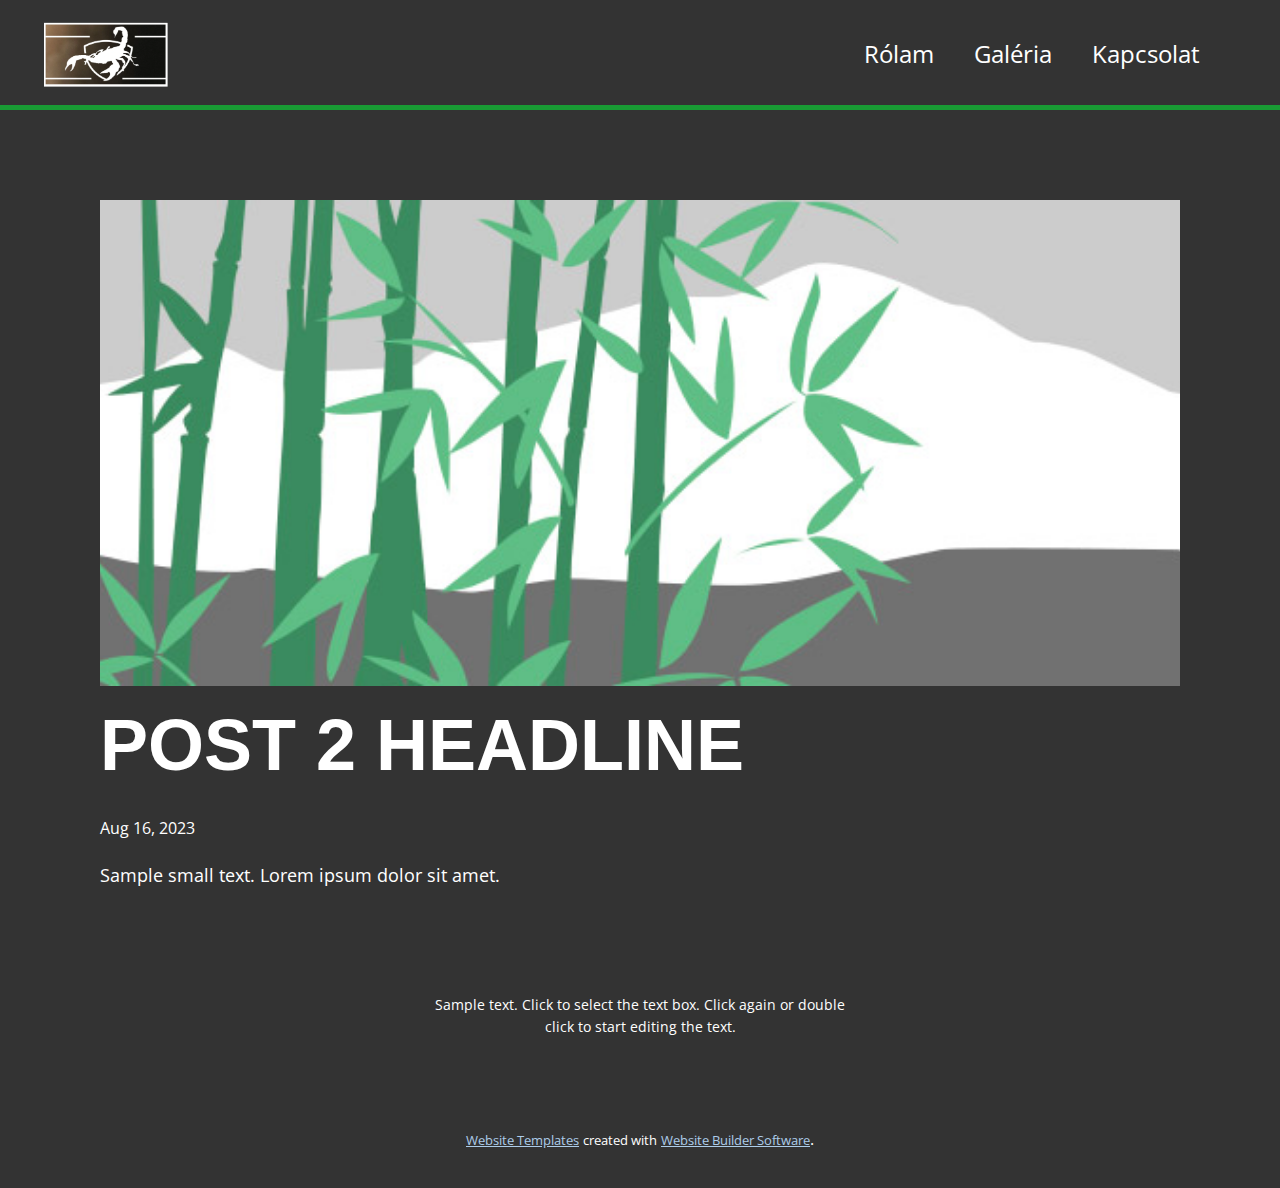
<file: blog/post-1.html>
<!DOCTYPE html>
<html style="font-size: 16px;" lang="en"><head>
    <meta name="viewport" content="width=device-width, initial-scale=1.0">
    <meta charset="utf-8">
    <meta name="keywords" content="Post 1 Headline">
    <meta name="description" content="">
    <title>Post 2 Headline</title>
    <link rel="stylesheet" href="../nicepage.css" media="screen">
<link rel="stylesheet" href="../Post-Template.css" media="screen">
    <script class="u-script" type="text/javascript" src="../jquery.js" defer=""></script>
    <script class="u-script" type="text/javascript" src="../nicepage.js" defer=""></script>
    <meta name="generator" content="Nicepage 5.15.1, nicepage.com">
    <link id="u-theme-google-font" rel="stylesheet" href="https://fonts.googleapis.com/css?family=Roboto:100,100i,300,300i,400,400i,500,500i,700,700i,900,900i|Open+Sans:300,300i,400,400i,500,500i,600,600i,700,700i,800,800i">
    
    
    
    <script type="application/ld+json">{
		"@context": "http://schema.org",
		"@type": "Organization",
		"name": "",
		"logo": "images/jtlogo.png"
}</script>
    <meta name="theme-color" content="#478ac9">
  <meta data-intl-tel-input-cdn-path="intlTelInput/"></head>
  <body class="u-body u-xl-mode" data-lang="en"><header class="u-border-5 u-border-custom-color-3 u-border-no-left u-border-no-right u-border-no-top u-clearfix u-gradient u-header u-sticky-9d68 u-header" id="sec-d5cf"><div class="u-clearfix u-sheet u-sheet-1">
        <a href="#" class="u-image u-logo u-image-1" data-image-width="385" data-image-height="201">
          <img src="../images/jtlogo.png" class="u-logo-image u-logo-image-1">
        </a>
        <nav class="u-menu u-menu-one-level u-offcanvas u-menu-1">
          <div class="menu-collapse" style="font-size: 2.25rem; letter-spacing: 0px; font-weight: 700;">
            <a class="u-button-style u-custom-active-border-color u-custom-border u-custom-border-color u-custom-borders u-custom-hover-border-color u-custom-left-right-menu-spacing u-custom-padding-bottom u-custom-text-active-color u-custom-text-color u-custom-text-decoration u-custom-text-hover-color u-custom-top-bottom-menu-spacing u-nav-link u-text-active-white u-text-body-alt-color u-text-hover-grey-70" href="#">
              <svg class="u-svg-link" viewBox="0 0 24 24"><use xmlns:xlink="http://www.w3.org/1999/xlink" xlink:href="#menu-hamburger"></use></svg>
              <svg class="u-svg-content" version="1.1" id="menu-hamburger" viewBox="0 0 16 16" x="0px" y="0px" xmlns:xlink="http://www.w3.org/1999/xlink" xmlns="http://www.w3.org/2000/svg"><g><rect y="1" width="16" height="2"></rect><rect y="7" width="16" height="2"></rect><rect y="13" width="16" height="2"></rect>
</g></svg>
            </a>
          </div>
          <div class="u-custom-menu u-nav-container">
            <ul class="u-nav u-spacing-20 u-unstyled u-nav-1"><li class="u-nav-item"><a class="u-border-active-palette-1-base u-border-hover-palette-1-base u-button-style u-nav-link u-text-active-palette-3-light-1 u-text-hover-palette-3-dark-1 u-text-white" href="../Home.html#carousel_798c" style="padding: 10px;">Rólam</a>
</li><li class="u-nav-item"><a class="u-border-active-palette-1-base u-border-hover-palette-1-base u-button-style u-nav-link u-text-active-palette-3-light-1 u-text-hover-palette-3-dark-1 u-text-white" href="../Home.html#carousel_a781" style="padding: 10px;">Galéria</a>
</li><li class="u-nav-item"><a class="u-border-active-palette-1-base u-border-hover-palette-1-base u-button-style u-nav-link u-text-active-palette-3-light-1 u-text-hover-palette-3-dark-1 u-text-white" href="../Home.html#sec-8944" style="padding: 10px;">Kapcsolat</a>
</li></ul>
          </div>
          <div class="u-custom-menu u-nav-container-collapse">
            <div class="u-black u-container-style u-inner-container-layout u-opacity u-opacity-95 u-sidenav">
              <div class="u-inner-container-layout u-sidenav-overflow">
                <div class="u-menu-close"></div>
                <ul class="u-align-center u-nav u-popupmenu-items u-unstyled u-nav-2"><li class="u-nav-item"><a class="u-button-style u-nav-link" href="../Home.html#carousel_798c">Rólam</a>
</li><li class="u-nav-item"><a class="u-button-style u-nav-link" href="../Home.html#carousel_a781">Galéria</a>
</li><li class="u-nav-item"><a class="u-button-style u-nav-link" href="../Home.html#sec-8944">Kapcsolat</a>
</li></ul>
              </div>
            </div>
            <div class="u-black u-menu-overlay u-opacity u-opacity-70"></div>
          </div>
        </nav>
      </div></header>
    <section class="u-align-center u-clearfix u-section-1" id="sec-9c08">
      <div class="u-clearfix u-sheet u-valign-middle-md u-valign-middle-sm u-valign-middle-xs u-sheet-1"><!--post_details--><!--post_details_options_json--><!--{"source":""}--><!--/post_details_options_json--><!--blog_post-->
        <div class="u-container-style u-expanded-width u-post-details u-post-details-1">
          <div class="u-container-layout u-valign-middle u-container-layout-1"><!--blog_post_image-->
            <img alt="" class="u-blog-control u-expanded-width u-image u-image-default u-image-1" src="../images/68f64b9d.jpeg"><!--/blog_post_image--><!--blog_post_header-->
            <h2 class="u-blog-control u-text u-text-1">Post 2 Headline</h2><!--/blog_post_header--><!--blog_post_metadata-->
            <div class="u-blog-control u-metadata u-metadata-1"><!--blog_post_metadata_date-->
              <span class="u-meta-date u-meta-icon">Aug 16, 2023</span><!--/blog_post_metadata_date--><!--blog_post_metadata_category-->
              <!--/blog_post_metadata_category--><!--blog_post_metadata_comments-->
              <!--/blog_post_metadata_comments-->
            </div><!--/blog_post_metadata--><!--blog_post_content-->
            <div class="u-align-justify u-blog-control u-post-content u-text u-text-2 fr-view">
  Sample small text. Lorem ipsum dolor sit amet.
  </div><!--/blog_post_content-->
          </div>
        </div><!--/blog_post--><!--/post_details-->
      </div>
    </section>
    
    
    
    <footer class="u-align-center u-clearfix u-footer u-grey-80 u-footer" id="sec-167b"><div class="u-clearfix u-sheet u-sheet-1">
        <p class="u-small-text u-text u-text-variant u-text-1">Sample text. Click to select the text box. Click again or double click to start editing the text.</p>
      </div></footer>
    <section class="u-backlink u-clearfix u-grey-80">
      <a class="u-link" href="https://nicepage.com/website-templates" target="_blank">
        <span>Website Templates</span>
      </a>
      <p class="u-text">
        <span>created with</span>
      </p>
      <a class="u-link" href="" target="_blank">
        <span>Website Builder Software</span>
      </a>. 
    </section>
  
</body></html>
</file>
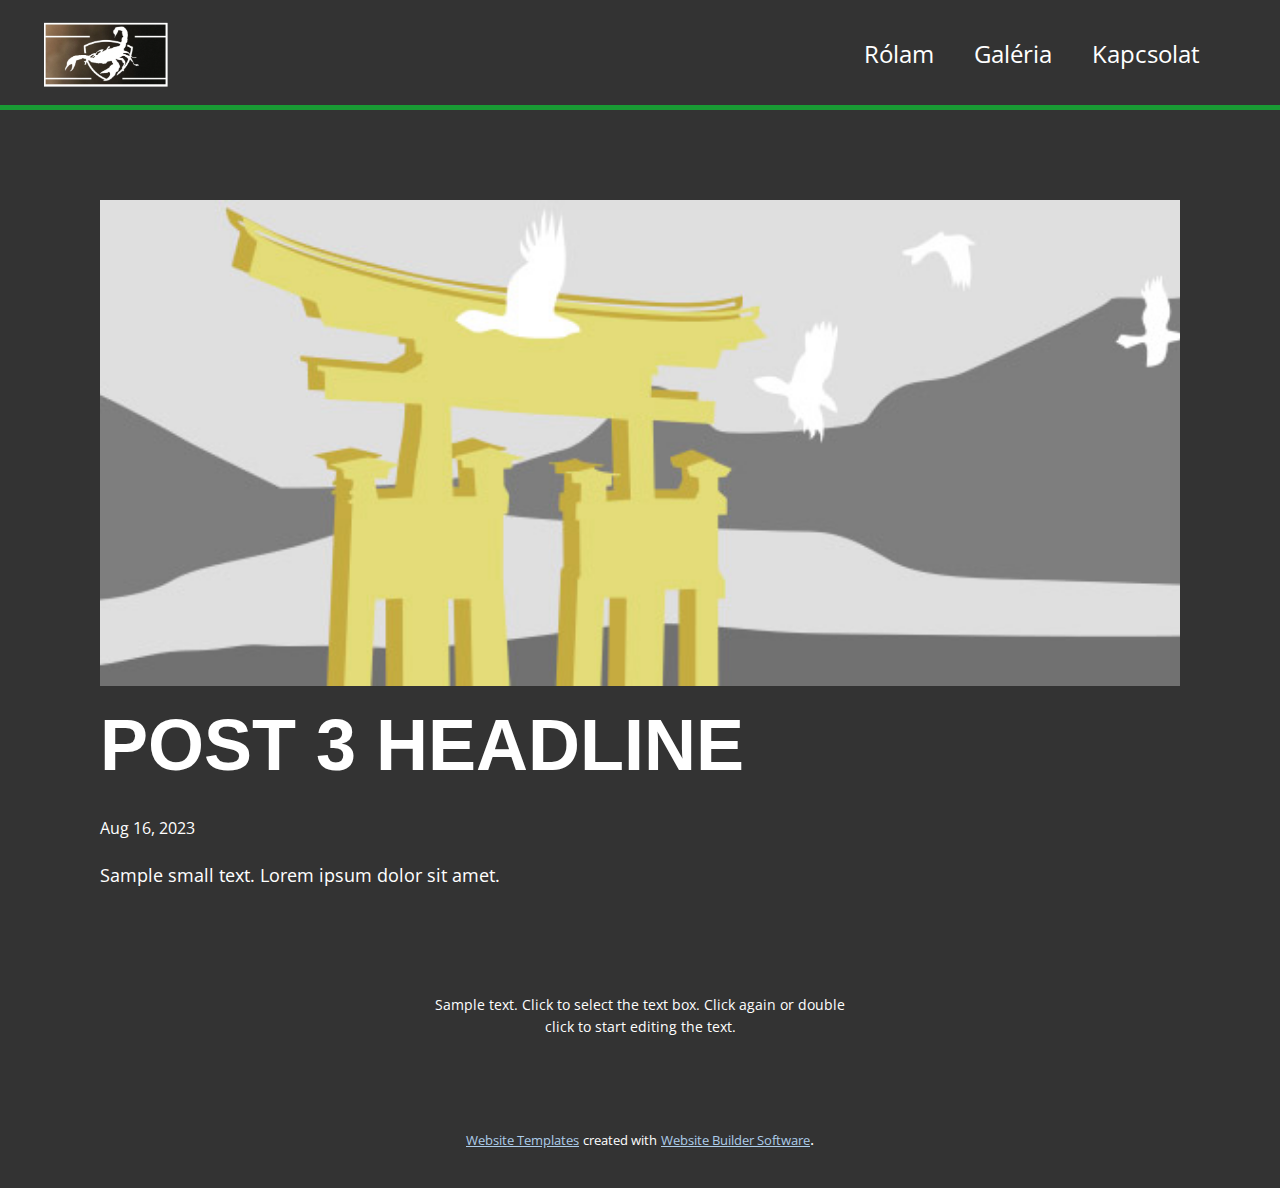
<file: blog/post-2.html>
<!DOCTYPE html>
<html style="font-size: 16px;" lang="en"><head>
    <meta name="viewport" content="width=device-width, initial-scale=1.0">
    <meta charset="utf-8">
    <meta name="keywords" content="Post 1 Headline">
    <meta name="description" content="">
    <title>Post 3 Headline</title>
    <link rel="stylesheet" href="../nicepage.css" media="screen">
<link rel="stylesheet" href="../Post-Template.css" media="screen">
    <script class="u-script" type="text/javascript" src="../jquery.js" defer=""></script>
    <script class="u-script" type="text/javascript" src="../nicepage.js" defer=""></script>
    <meta name="generator" content="Nicepage 5.15.1, nicepage.com">
    <link id="u-theme-google-font" rel="stylesheet" href="https://fonts.googleapis.com/css?family=Roboto:100,100i,300,300i,400,400i,500,500i,700,700i,900,900i|Open+Sans:300,300i,400,400i,500,500i,600,600i,700,700i,800,800i">
    
    
    
    <script type="application/ld+json">{
		"@context": "http://schema.org",
		"@type": "Organization",
		"name": "",
		"logo": "images/jtlogo.png"
}</script>
    <meta name="theme-color" content="#478ac9">
  <meta data-intl-tel-input-cdn-path="intlTelInput/"></head>
  <body class="u-body u-xl-mode" data-lang="en"><header class="u-border-5 u-border-custom-color-3 u-border-no-left u-border-no-right u-border-no-top u-clearfix u-gradient u-header u-sticky-9d68 u-header" id="sec-d5cf"><div class="u-clearfix u-sheet u-sheet-1">
        <a href="#" class="u-image u-logo u-image-1" data-image-width="385" data-image-height="201">
          <img src="../images/jtlogo.png" class="u-logo-image u-logo-image-1">
        </a>
        <nav class="u-menu u-menu-one-level u-offcanvas u-menu-1">
          <div class="menu-collapse" style="font-size: 2.25rem; letter-spacing: 0px; font-weight: 700;">
            <a class="u-button-style u-custom-active-border-color u-custom-border u-custom-border-color u-custom-borders u-custom-hover-border-color u-custom-left-right-menu-spacing u-custom-padding-bottom u-custom-text-active-color u-custom-text-color u-custom-text-decoration u-custom-text-hover-color u-custom-top-bottom-menu-spacing u-nav-link u-text-active-white u-text-body-alt-color u-text-hover-grey-70" href="#">
              <svg class="u-svg-link" viewBox="0 0 24 24"><use xmlns:xlink="http://www.w3.org/1999/xlink" xlink:href="#menu-hamburger"></use></svg>
              <svg class="u-svg-content" version="1.1" id="menu-hamburger" viewBox="0 0 16 16" x="0px" y="0px" xmlns:xlink="http://www.w3.org/1999/xlink" xmlns="http://www.w3.org/2000/svg"><g><rect y="1" width="16" height="2"></rect><rect y="7" width="16" height="2"></rect><rect y="13" width="16" height="2"></rect>
</g></svg>
            </a>
          </div>
          <div class="u-custom-menu u-nav-container">
            <ul class="u-nav u-spacing-20 u-unstyled u-nav-1"><li class="u-nav-item"><a class="u-border-active-palette-1-base u-border-hover-palette-1-base u-button-style u-nav-link u-text-active-palette-3-light-1 u-text-hover-palette-3-dark-1 u-text-white" href="../Home.html#carousel_798c" style="padding: 10px;">Rólam</a>
</li><li class="u-nav-item"><a class="u-border-active-palette-1-base u-border-hover-palette-1-base u-button-style u-nav-link u-text-active-palette-3-light-1 u-text-hover-palette-3-dark-1 u-text-white" href="../Home.html#carousel_a781" style="padding: 10px;">Galéria</a>
</li><li class="u-nav-item"><a class="u-border-active-palette-1-base u-border-hover-palette-1-base u-button-style u-nav-link u-text-active-palette-3-light-1 u-text-hover-palette-3-dark-1 u-text-white" href="../Home.html#sec-8944" style="padding: 10px;">Kapcsolat</a>
</li></ul>
          </div>
          <div class="u-custom-menu u-nav-container-collapse">
            <div class="u-black u-container-style u-inner-container-layout u-opacity u-opacity-95 u-sidenav">
              <div class="u-inner-container-layout u-sidenav-overflow">
                <div class="u-menu-close"></div>
                <ul class="u-align-center u-nav u-popupmenu-items u-unstyled u-nav-2"><li class="u-nav-item"><a class="u-button-style u-nav-link" href="../Home.html#carousel_798c">Rólam</a>
</li><li class="u-nav-item"><a class="u-button-style u-nav-link" href="../Home.html#carousel_a781">Galéria</a>
</li><li class="u-nav-item"><a class="u-button-style u-nav-link" href="../Home.html#sec-8944">Kapcsolat</a>
</li></ul>
              </div>
            </div>
            <div class="u-black u-menu-overlay u-opacity u-opacity-70"></div>
          </div>
        </nav>
      </div></header>
    <section class="u-align-center u-clearfix u-section-1" id="sec-9c08">
      <div class="u-clearfix u-sheet u-valign-middle-md u-valign-middle-sm u-valign-middle-xs u-sheet-1"><!--post_details--><!--post_details_options_json--><!--{"source":""}--><!--/post_details_options_json--><!--blog_post-->
        <div class="u-container-style u-expanded-width u-post-details u-post-details-1">
          <div class="u-container-layout u-valign-middle u-container-layout-1"><!--blog_post_image-->
            <img alt="" class="u-blog-control u-expanded-width u-image u-image-default u-image-1" src="../images/8ad73f3c.jpeg"><!--/blog_post_image--><!--blog_post_header-->
            <h2 class="u-blog-control u-text u-text-1">Post 3 Headline</h2><!--/blog_post_header--><!--blog_post_metadata-->
            <div class="u-blog-control u-metadata u-metadata-1"><!--blog_post_metadata_date-->
              <span class="u-meta-date u-meta-icon">Aug 16, 2023</span><!--/blog_post_metadata_date--><!--blog_post_metadata_category-->
              <!--/blog_post_metadata_category--><!--blog_post_metadata_comments-->
              <!--/blog_post_metadata_comments-->
            </div><!--/blog_post_metadata--><!--blog_post_content-->
            <div class="u-align-justify u-blog-control u-post-content u-text u-text-2 fr-view">
  Sample small text. Lorem ipsum dolor sit amet.
  </div><!--/blog_post_content-->
          </div>
        </div><!--/blog_post--><!--/post_details-->
      </div>
    </section>
    
    
    
    <footer class="u-align-center u-clearfix u-footer u-grey-80 u-footer" id="sec-167b"><div class="u-clearfix u-sheet u-sheet-1">
        <p class="u-small-text u-text u-text-variant u-text-1">Sample text. Click to select the text box. Click again or double click to start editing the text.</p>
      </div></footer>
    <section class="u-backlink u-clearfix u-grey-80">
      <a class="u-link" href="https://nicepage.com/website-templates" target="_blank">
        <span>Website Templates</span>
      </a>
      <p class="u-text">
        <span>created with</span>
      </p>
      <a class="u-link" href="" target="_blank">
        <span>Website Builder Software</span>
      </a>. 
    </section>
  
</body></html>
</file>
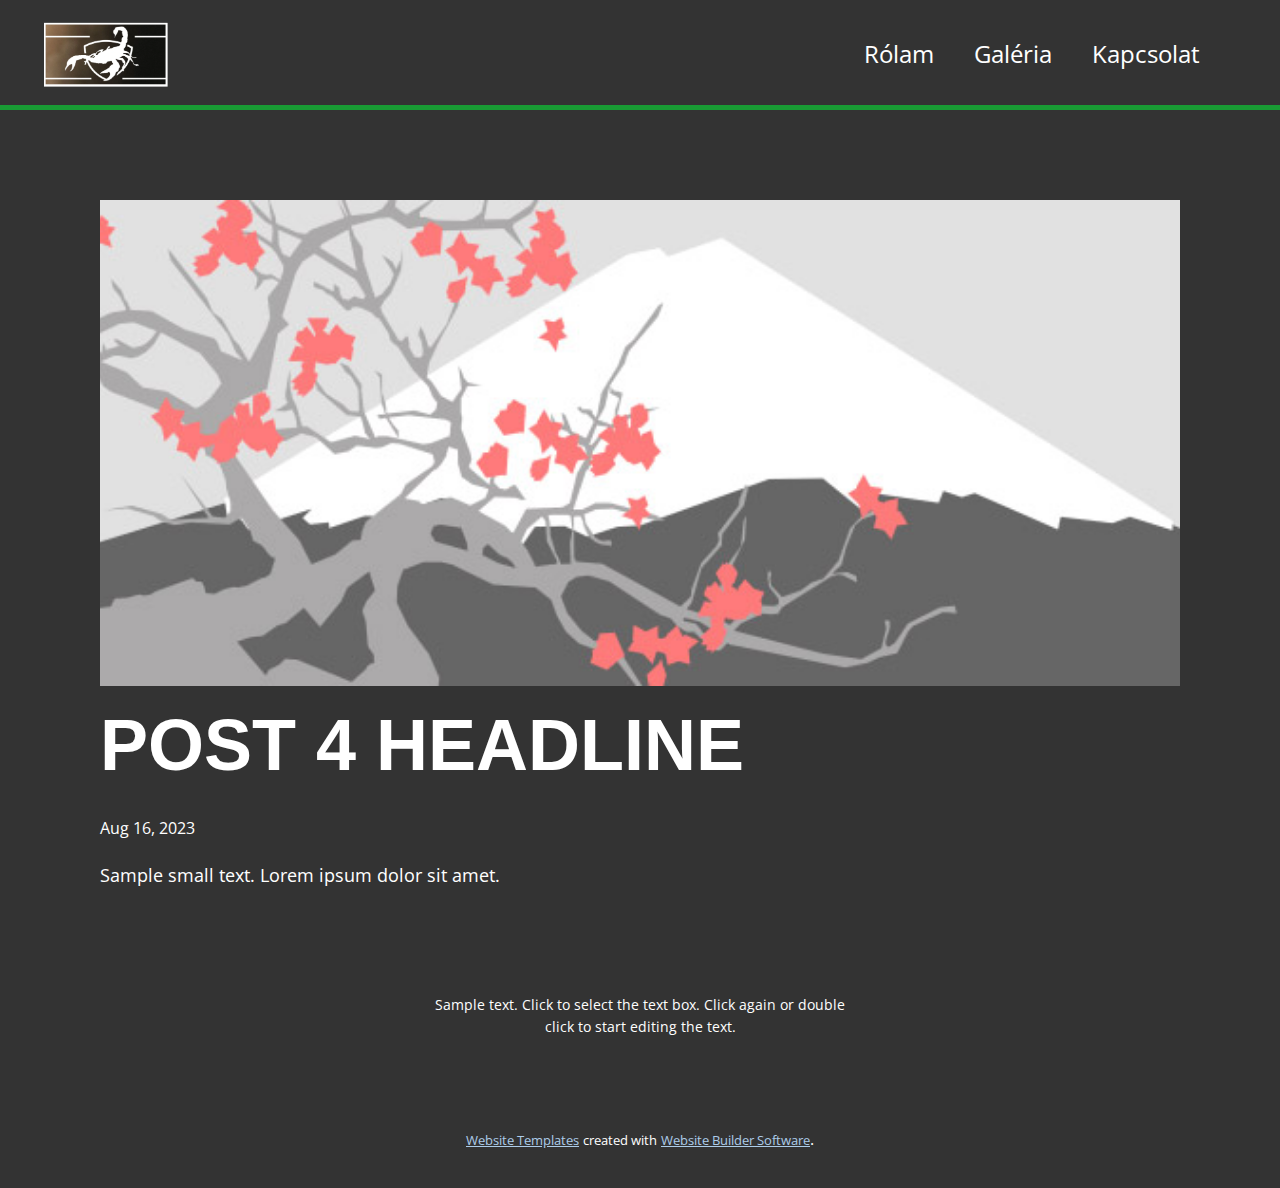
<file: blog/post-3.html>
<!DOCTYPE html>
<html style="font-size: 16px;" lang="en"><head>
    <meta name="viewport" content="width=device-width, initial-scale=1.0">
    <meta charset="utf-8">
    <meta name="keywords" content="Post 1 Headline">
    <meta name="description" content="">
    <title>Post 4 Headline</title>
    <link rel="stylesheet" href="../nicepage.css" media="screen">
<link rel="stylesheet" href="../Post-Template.css" media="screen">
    <script class="u-script" type="text/javascript" src="../jquery.js" defer=""></script>
    <script class="u-script" type="text/javascript" src="../nicepage.js" defer=""></script>
    <meta name="generator" content="Nicepage 5.15.1, nicepage.com">
    <link id="u-theme-google-font" rel="stylesheet" href="https://fonts.googleapis.com/css?family=Roboto:100,100i,300,300i,400,400i,500,500i,700,700i,900,900i|Open+Sans:300,300i,400,400i,500,500i,600,600i,700,700i,800,800i">
    
    
    
    <script type="application/ld+json">{
		"@context": "http://schema.org",
		"@type": "Organization",
		"name": "",
		"logo": "images/jtlogo.png"
}</script>
    <meta name="theme-color" content="#478ac9">
  <meta data-intl-tel-input-cdn-path="intlTelInput/"></head>
  <body class="u-body u-xl-mode" data-lang="en"><header class="u-border-5 u-border-custom-color-3 u-border-no-left u-border-no-right u-border-no-top u-clearfix u-gradient u-header u-sticky-9d68 u-header" id="sec-d5cf"><div class="u-clearfix u-sheet u-sheet-1">
        <a href="#" class="u-image u-logo u-image-1" data-image-width="385" data-image-height="201">
          <img src="../images/jtlogo.png" class="u-logo-image u-logo-image-1">
        </a>
        <nav class="u-menu u-menu-one-level u-offcanvas u-menu-1">
          <div class="menu-collapse" style="font-size: 2.25rem; letter-spacing: 0px; font-weight: 700;">
            <a class="u-button-style u-custom-active-border-color u-custom-border u-custom-border-color u-custom-borders u-custom-hover-border-color u-custom-left-right-menu-spacing u-custom-padding-bottom u-custom-text-active-color u-custom-text-color u-custom-text-decoration u-custom-text-hover-color u-custom-top-bottom-menu-spacing u-nav-link u-text-active-white u-text-body-alt-color u-text-hover-grey-70" href="#">
              <svg class="u-svg-link" viewBox="0 0 24 24"><use xmlns:xlink="http://www.w3.org/1999/xlink" xlink:href="#menu-hamburger"></use></svg>
              <svg class="u-svg-content" version="1.1" id="menu-hamburger" viewBox="0 0 16 16" x="0px" y="0px" xmlns:xlink="http://www.w3.org/1999/xlink" xmlns="http://www.w3.org/2000/svg"><g><rect y="1" width="16" height="2"></rect><rect y="7" width="16" height="2"></rect><rect y="13" width="16" height="2"></rect>
</g></svg>
            </a>
          </div>
          <div class="u-custom-menu u-nav-container">
            <ul class="u-nav u-spacing-20 u-unstyled u-nav-1"><li class="u-nav-item"><a class="u-border-active-palette-1-base u-border-hover-palette-1-base u-button-style u-nav-link u-text-active-palette-3-light-1 u-text-hover-palette-3-dark-1 u-text-white" href="../Home.html#carousel_798c" style="padding: 10px;">Rólam</a>
</li><li class="u-nav-item"><a class="u-border-active-palette-1-base u-border-hover-palette-1-base u-button-style u-nav-link u-text-active-palette-3-light-1 u-text-hover-palette-3-dark-1 u-text-white" href="../Home.html#carousel_a781" style="padding: 10px;">Galéria</a>
</li><li class="u-nav-item"><a class="u-border-active-palette-1-base u-border-hover-palette-1-base u-button-style u-nav-link u-text-active-palette-3-light-1 u-text-hover-palette-3-dark-1 u-text-white" href="../Home.html#sec-8944" style="padding: 10px;">Kapcsolat</a>
</li></ul>
          </div>
          <div class="u-custom-menu u-nav-container-collapse">
            <div class="u-black u-container-style u-inner-container-layout u-opacity u-opacity-95 u-sidenav">
              <div class="u-inner-container-layout u-sidenav-overflow">
                <div class="u-menu-close"></div>
                <ul class="u-align-center u-nav u-popupmenu-items u-unstyled u-nav-2"><li class="u-nav-item"><a class="u-button-style u-nav-link" href="../Home.html#carousel_798c">Rólam</a>
</li><li class="u-nav-item"><a class="u-button-style u-nav-link" href="../Home.html#carousel_a781">Galéria</a>
</li><li class="u-nav-item"><a class="u-button-style u-nav-link" href="../Home.html#sec-8944">Kapcsolat</a>
</li></ul>
              </div>
            </div>
            <div class="u-black u-menu-overlay u-opacity u-opacity-70"></div>
          </div>
        </nav>
      </div></header>
    <section class="u-align-center u-clearfix u-section-1" id="sec-9c08">
      <div class="u-clearfix u-sheet u-valign-middle-md u-valign-middle-sm u-valign-middle-xs u-sheet-1"><!--post_details--><!--post_details_options_json--><!--{"source":""}--><!--/post_details_options_json--><!--blog_post-->
        <div class="u-container-style u-expanded-width u-post-details u-post-details-1">
          <div class="u-container-layout u-valign-middle u-container-layout-1"><!--blog_post_image-->
            <img alt="" class="u-blog-control u-expanded-width u-image u-image-default u-image-1" src="../images/0fd3416c.jpeg"><!--/blog_post_image--><!--blog_post_header-->
            <h2 class="u-blog-control u-text u-text-1">Post 4 Headline</h2><!--/blog_post_header--><!--blog_post_metadata-->
            <div class="u-blog-control u-metadata u-metadata-1"><!--blog_post_metadata_date-->
              <span class="u-meta-date u-meta-icon">Aug 16, 2023</span><!--/blog_post_metadata_date--><!--blog_post_metadata_category-->
              <!--/blog_post_metadata_category--><!--blog_post_metadata_comments-->
              <!--/blog_post_metadata_comments-->
            </div><!--/blog_post_metadata--><!--blog_post_content-->
            <div class="u-align-justify u-blog-control u-post-content u-text u-text-2 fr-view">
  Sample small text. Lorem ipsum dolor sit amet.
  </div><!--/blog_post_content-->
          </div>
        </div><!--/blog_post--><!--/post_details-->
      </div>
    </section>
    
    
    
    <footer class="u-align-center u-clearfix u-footer u-grey-80 u-footer" id="sec-167b"><div class="u-clearfix u-sheet u-sheet-1">
        <p class="u-small-text u-text u-text-variant u-text-1">Sample text. Click to select the text box. Click again or double click to start editing the text.</p>
      </div></footer>
    <section class="u-backlink u-clearfix u-grey-80">
      <a class="u-link" href="https://nicepage.com/website-templates" target="_blank">
        <span>Website Templates</span>
      </a>
      <p class="u-text">
        <span>created with</span>
      </p>
      <a class="u-link" href="" target="_blank">
        <span>Website Builder Software</span>
      </a>. 
    </section>
  
</body></html>
</file>
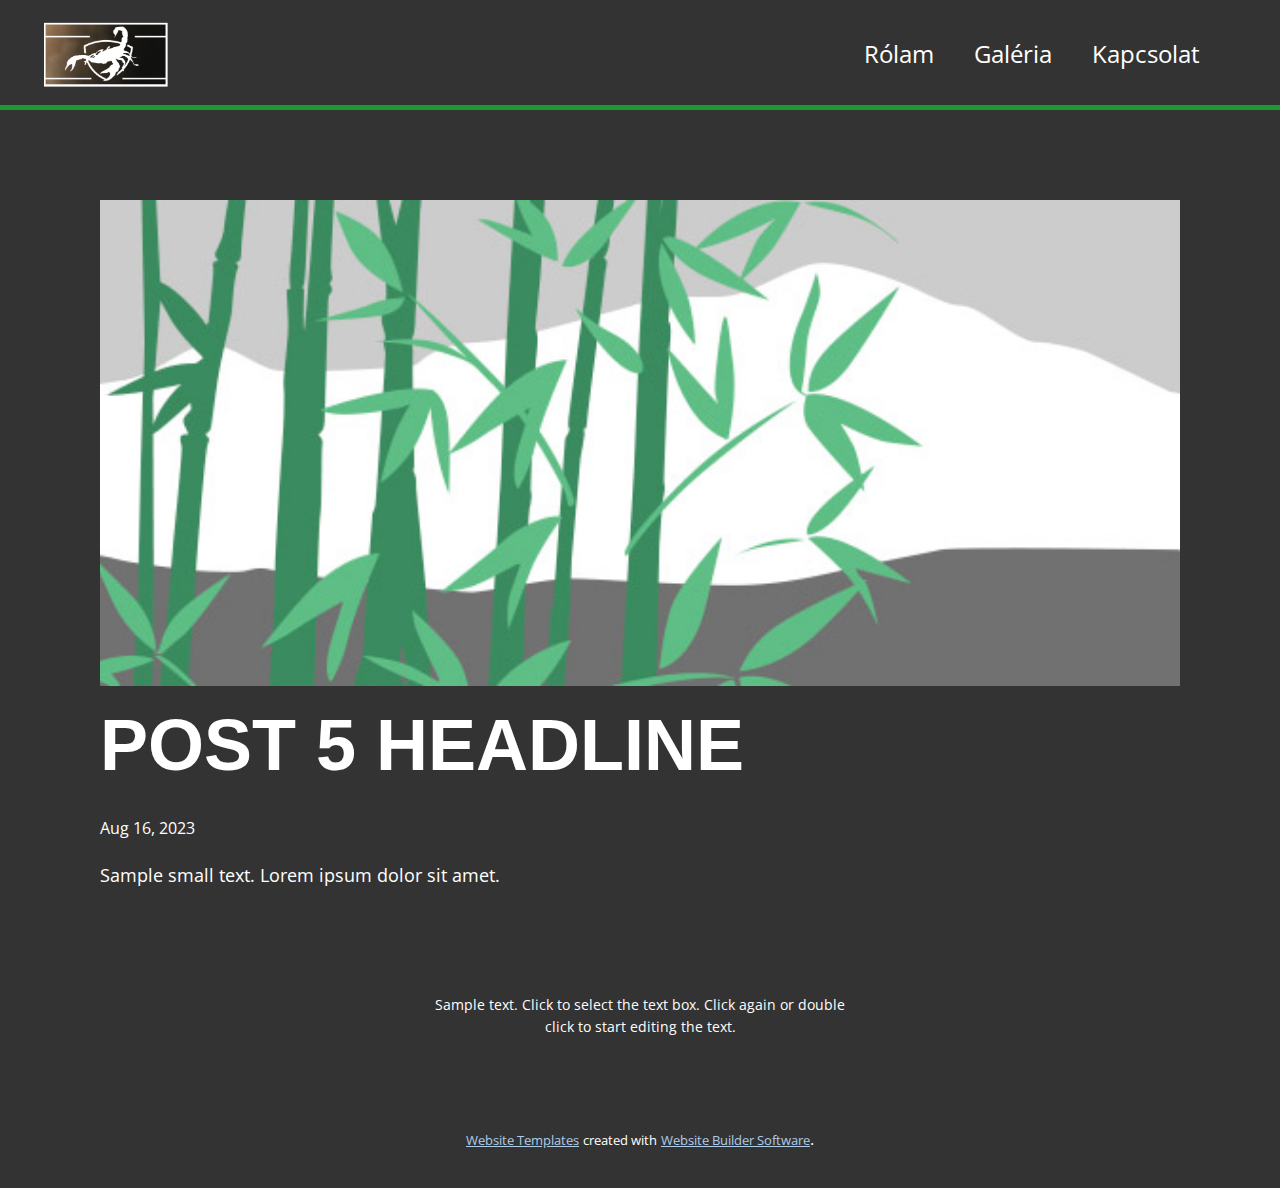
<file: blog/post-4.html>
<!DOCTYPE html>
<html style="font-size: 16px;" lang="en"><head>
    <meta name="viewport" content="width=device-width, initial-scale=1.0">
    <meta charset="utf-8">
    <meta name="keywords" content="Post 1 Headline">
    <meta name="description" content="">
    <title>Post 5 Headline</title>
    <link rel="stylesheet" href="../nicepage.css" media="screen">
<link rel="stylesheet" href="../Post-Template.css" media="screen">
    <script class="u-script" type="text/javascript" src="../jquery.js" defer=""></script>
    <script class="u-script" type="text/javascript" src="../nicepage.js" defer=""></script>
    <meta name="generator" content="Nicepage 5.15.1, nicepage.com">
    <link id="u-theme-google-font" rel="stylesheet" href="https://fonts.googleapis.com/css?family=Roboto:100,100i,300,300i,400,400i,500,500i,700,700i,900,900i|Open+Sans:300,300i,400,400i,500,500i,600,600i,700,700i,800,800i">
    
    
    
    <script type="application/ld+json">{
		"@context": "http://schema.org",
		"@type": "Organization",
		"name": "",
		"logo": "images/jtlogo.png"
}</script>
    <meta name="theme-color" content="#478ac9">
  <meta data-intl-tel-input-cdn-path="intlTelInput/"></head>
  <body class="u-body u-xl-mode" data-lang="en"><header class="u-border-5 u-border-custom-color-3 u-border-no-left u-border-no-right u-border-no-top u-clearfix u-gradient u-header u-sticky-9d68 u-header" id="sec-d5cf"><div class="u-clearfix u-sheet u-sheet-1">
        <a href="#" class="u-image u-logo u-image-1" data-image-width="385" data-image-height="201">
          <img src="../images/jtlogo.png" class="u-logo-image u-logo-image-1">
        </a>
        <nav class="u-menu u-menu-one-level u-offcanvas u-menu-1">
          <div class="menu-collapse" style="font-size: 2.25rem; letter-spacing: 0px; font-weight: 700;">
            <a class="u-button-style u-custom-active-border-color u-custom-border u-custom-border-color u-custom-borders u-custom-hover-border-color u-custom-left-right-menu-spacing u-custom-padding-bottom u-custom-text-active-color u-custom-text-color u-custom-text-decoration u-custom-text-hover-color u-custom-top-bottom-menu-spacing u-nav-link u-text-active-white u-text-body-alt-color u-text-hover-grey-70" href="#">
              <svg class="u-svg-link" viewBox="0 0 24 24"><use xmlns:xlink="http://www.w3.org/1999/xlink" xlink:href="#menu-hamburger"></use></svg>
              <svg class="u-svg-content" version="1.1" id="menu-hamburger" viewBox="0 0 16 16" x="0px" y="0px" xmlns:xlink="http://www.w3.org/1999/xlink" xmlns="http://www.w3.org/2000/svg"><g><rect y="1" width="16" height="2"></rect><rect y="7" width="16" height="2"></rect><rect y="13" width="16" height="2"></rect>
</g></svg>
            </a>
          </div>
          <div class="u-custom-menu u-nav-container">
            <ul class="u-nav u-spacing-20 u-unstyled u-nav-1"><li class="u-nav-item"><a class="u-border-active-palette-1-base u-border-hover-palette-1-base u-button-style u-nav-link u-text-active-palette-3-light-1 u-text-hover-palette-3-dark-1 u-text-white" href="../Home.html#carousel_798c" style="padding: 10px;">Rólam</a>
</li><li class="u-nav-item"><a class="u-border-active-palette-1-base u-border-hover-palette-1-base u-button-style u-nav-link u-text-active-palette-3-light-1 u-text-hover-palette-3-dark-1 u-text-white" href="../Home.html#carousel_a781" style="padding: 10px;">Galéria</a>
</li><li class="u-nav-item"><a class="u-border-active-palette-1-base u-border-hover-palette-1-base u-button-style u-nav-link u-text-active-palette-3-light-1 u-text-hover-palette-3-dark-1 u-text-white" href="../Home.html#sec-8944" style="padding: 10px;">Kapcsolat</a>
</li></ul>
          </div>
          <div class="u-custom-menu u-nav-container-collapse">
            <div class="u-black u-container-style u-inner-container-layout u-opacity u-opacity-95 u-sidenav">
              <div class="u-inner-container-layout u-sidenav-overflow">
                <div class="u-menu-close"></div>
                <ul class="u-align-center u-nav u-popupmenu-items u-unstyled u-nav-2"><li class="u-nav-item"><a class="u-button-style u-nav-link" href="../Home.html#carousel_798c">Rólam</a>
</li><li class="u-nav-item"><a class="u-button-style u-nav-link" href="../Home.html#carousel_a781">Galéria</a>
</li><li class="u-nav-item"><a class="u-button-style u-nav-link" href="../Home.html#sec-8944">Kapcsolat</a>
</li></ul>
              </div>
            </div>
            <div class="u-black u-menu-overlay u-opacity u-opacity-70"></div>
          </div>
        </nav>
      </div></header>
    <section class="u-align-center u-clearfix u-section-1" id="sec-9c08">
      <div class="u-clearfix u-sheet u-valign-middle-md u-valign-middle-sm u-valign-middle-xs u-sheet-1"><!--post_details--><!--post_details_options_json--><!--{"source":""}--><!--/post_details_options_json--><!--blog_post-->
        <div class="u-container-style u-expanded-width u-post-details u-post-details-1">
          <div class="u-container-layout u-valign-middle u-container-layout-1"><!--blog_post_image-->
            <img alt="" class="u-blog-control u-expanded-width u-image u-image-default u-image-1" src="../images/68f64b9d.jpeg"><!--/blog_post_image--><!--blog_post_header-->
            <h2 class="u-blog-control u-text u-text-1">Post 5 Headline</h2><!--/blog_post_header--><!--blog_post_metadata-->
            <div class="u-blog-control u-metadata u-metadata-1"><!--blog_post_metadata_date-->
              <span class="u-meta-date u-meta-icon">Aug 16, 2023</span><!--/blog_post_metadata_date--><!--blog_post_metadata_category-->
              <!--/blog_post_metadata_category--><!--blog_post_metadata_comments-->
              <!--/blog_post_metadata_comments-->
            </div><!--/blog_post_metadata--><!--blog_post_content-->
            <div class="u-align-justify u-blog-control u-post-content u-text u-text-2 fr-view">
  Sample small text. Lorem ipsum dolor sit amet.
  </div><!--/blog_post_content-->
          </div>
        </div><!--/blog_post--><!--/post_details-->
      </div>
    </section>
    
    
    
    <footer class="u-align-center u-clearfix u-footer u-grey-80 u-footer" id="sec-167b"><div class="u-clearfix u-sheet u-sheet-1">
        <p class="u-small-text u-text u-text-variant u-text-1">Sample text. Click to select the text box. Click again or double click to start editing the text.</p>
      </div></footer>
    <section class="u-backlink u-clearfix u-grey-80">
      <a class="u-link" href="https://nicepage.com/website-templates" target="_blank">
        <span>Website Templates</span>
      </a>
      <p class="u-text">
        <span>created with</span>
      </p>
      <a class="u-link" href="" target="_blank">
        <span>Website Builder Software</span>
      </a>. 
    </section>
  
</body></html>
</file>
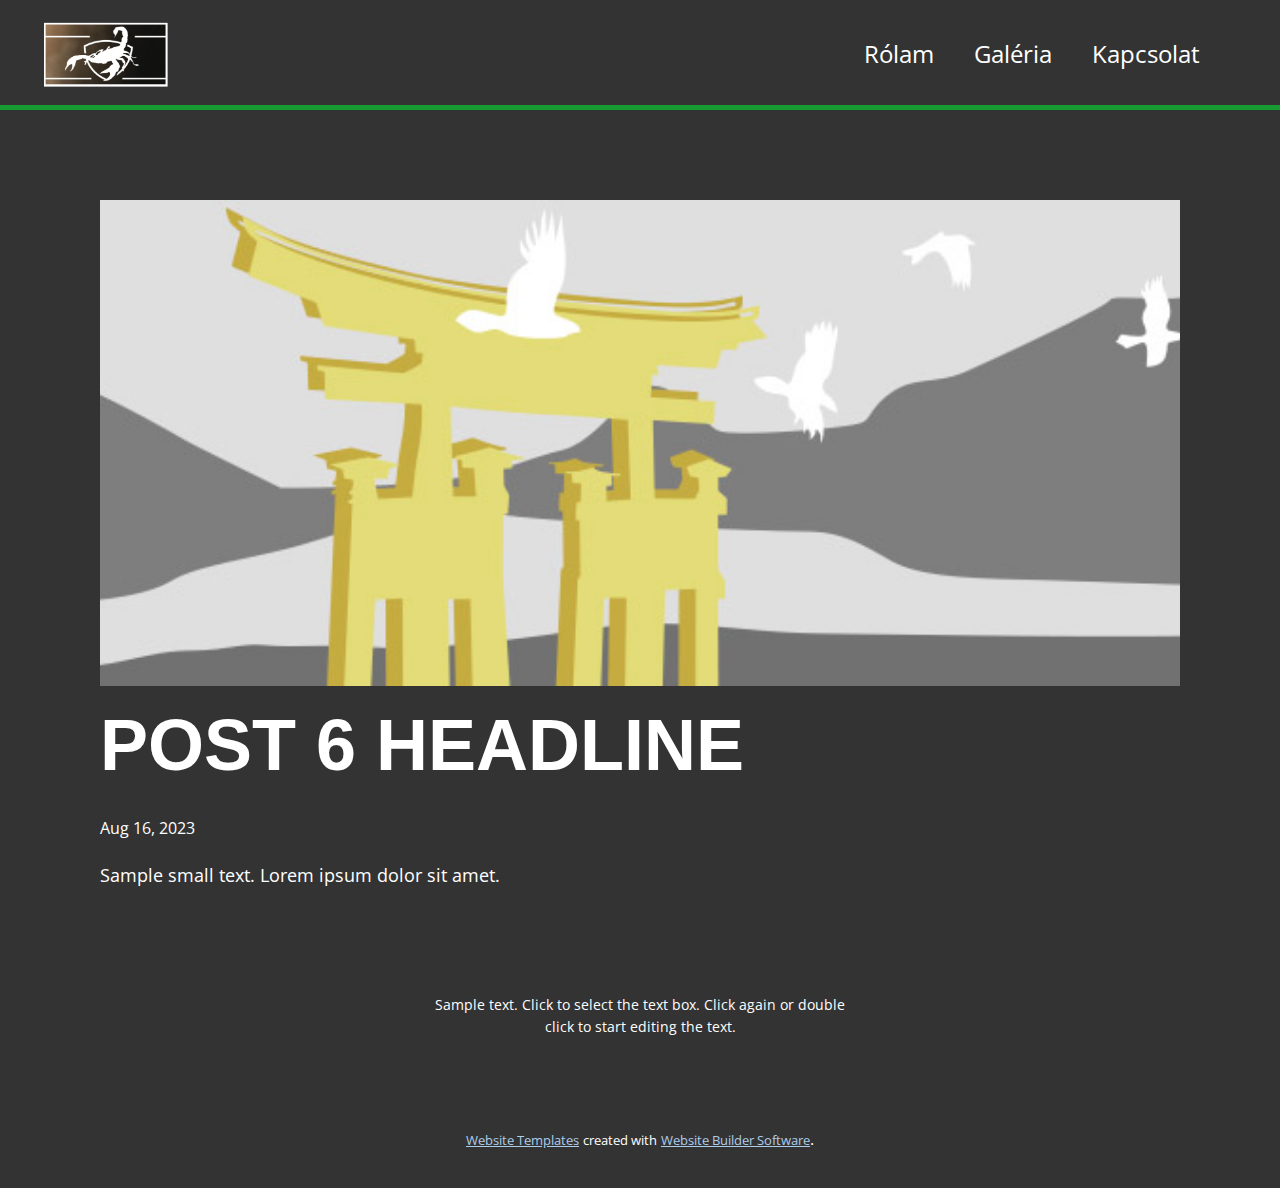
<file: blog/post-5.html>
<!DOCTYPE html>
<html style="font-size: 16px;" lang="en"><head>
    <meta name="viewport" content="width=device-width, initial-scale=1.0">
    <meta charset="utf-8">
    <meta name="keywords" content="Post 1 Headline">
    <meta name="description" content="">
    <title>Post 6 Headline</title>
    <link rel="stylesheet" href="../nicepage.css" media="screen">
<link rel="stylesheet" href="../Post-Template.css" media="screen">
    <script class="u-script" type="text/javascript" src="../jquery.js" defer=""></script>
    <script class="u-script" type="text/javascript" src="../nicepage.js" defer=""></script>
    <meta name="generator" content="Nicepage 5.15.1, nicepage.com">
    <link id="u-theme-google-font" rel="stylesheet" href="https://fonts.googleapis.com/css?family=Roboto:100,100i,300,300i,400,400i,500,500i,700,700i,900,900i|Open+Sans:300,300i,400,400i,500,500i,600,600i,700,700i,800,800i">
    
    
    
    <script type="application/ld+json">{
		"@context": "http://schema.org",
		"@type": "Organization",
		"name": "",
		"logo": "images/jtlogo.png"
}</script>
    <meta name="theme-color" content="#478ac9">
  <meta data-intl-tel-input-cdn-path="intlTelInput/"></head>
  <body class="u-body u-xl-mode" data-lang="en"><header class="u-border-5 u-border-custom-color-3 u-border-no-left u-border-no-right u-border-no-top u-clearfix u-gradient u-header u-sticky-9d68 u-header" id="sec-d5cf"><div class="u-clearfix u-sheet u-sheet-1">
        <a href="#" class="u-image u-logo u-image-1" data-image-width="385" data-image-height="201">
          <img src="../images/jtlogo.png" class="u-logo-image u-logo-image-1">
        </a>
        <nav class="u-menu u-menu-one-level u-offcanvas u-menu-1">
          <div class="menu-collapse" style="font-size: 2.25rem; letter-spacing: 0px; font-weight: 700;">
            <a class="u-button-style u-custom-active-border-color u-custom-border u-custom-border-color u-custom-borders u-custom-hover-border-color u-custom-left-right-menu-spacing u-custom-padding-bottom u-custom-text-active-color u-custom-text-color u-custom-text-decoration u-custom-text-hover-color u-custom-top-bottom-menu-spacing u-nav-link u-text-active-white u-text-body-alt-color u-text-hover-grey-70" href="#">
              <svg class="u-svg-link" viewBox="0 0 24 24"><use xmlns:xlink="http://www.w3.org/1999/xlink" xlink:href="#menu-hamburger"></use></svg>
              <svg class="u-svg-content" version="1.1" id="menu-hamburger" viewBox="0 0 16 16" x="0px" y="0px" xmlns:xlink="http://www.w3.org/1999/xlink" xmlns="http://www.w3.org/2000/svg"><g><rect y="1" width="16" height="2"></rect><rect y="7" width="16" height="2"></rect><rect y="13" width="16" height="2"></rect>
</g></svg>
            </a>
          </div>
          <div class="u-custom-menu u-nav-container">
            <ul class="u-nav u-spacing-20 u-unstyled u-nav-1"><li class="u-nav-item"><a class="u-border-active-palette-1-base u-border-hover-palette-1-base u-button-style u-nav-link u-text-active-palette-3-light-1 u-text-hover-palette-3-dark-1 u-text-white" href="../Home.html#carousel_798c" style="padding: 10px;">Rólam</a>
</li><li class="u-nav-item"><a class="u-border-active-palette-1-base u-border-hover-palette-1-base u-button-style u-nav-link u-text-active-palette-3-light-1 u-text-hover-palette-3-dark-1 u-text-white" href="../Home.html#carousel_a781" style="padding: 10px;">Galéria</a>
</li><li class="u-nav-item"><a class="u-border-active-palette-1-base u-border-hover-palette-1-base u-button-style u-nav-link u-text-active-palette-3-light-1 u-text-hover-palette-3-dark-1 u-text-white" href="../Home.html#sec-8944" style="padding: 10px;">Kapcsolat</a>
</li></ul>
          </div>
          <div class="u-custom-menu u-nav-container-collapse">
            <div class="u-black u-container-style u-inner-container-layout u-opacity u-opacity-95 u-sidenav">
              <div class="u-inner-container-layout u-sidenav-overflow">
                <div class="u-menu-close"></div>
                <ul class="u-align-center u-nav u-popupmenu-items u-unstyled u-nav-2"><li class="u-nav-item"><a class="u-button-style u-nav-link" href="../Home.html#carousel_798c">Rólam</a>
</li><li class="u-nav-item"><a class="u-button-style u-nav-link" href="../Home.html#carousel_a781">Galéria</a>
</li><li class="u-nav-item"><a class="u-button-style u-nav-link" href="../Home.html#sec-8944">Kapcsolat</a>
</li></ul>
              </div>
            </div>
            <div class="u-black u-menu-overlay u-opacity u-opacity-70"></div>
          </div>
        </nav>
      </div></header>
    <section class="u-align-center u-clearfix u-section-1" id="sec-9c08">
      <div class="u-clearfix u-sheet u-valign-middle-md u-valign-middle-sm u-valign-middle-xs u-sheet-1"><!--post_details--><!--post_details_options_json--><!--{"source":""}--><!--/post_details_options_json--><!--blog_post-->
        <div class="u-container-style u-expanded-width u-post-details u-post-details-1">
          <div class="u-container-layout u-valign-middle u-container-layout-1"><!--blog_post_image-->
            <img alt="" class="u-blog-control u-expanded-width u-image u-image-default u-image-1" src="../images/8ad73f3c.jpeg"><!--/blog_post_image--><!--blog_post_header-->
            <h2 class="u-blog-control u-text u-text-1">Post 6 Headline</h2><!--/blog_post_header--><!--blog_post_metadata-->
            <div class="u-blog-control u-metadata u-metadata-1"><!--blog_post_metadata_date-->
              <span class="u-meta-date u-meta-icon">Aug 16, 2023</span><!--/blog_post_metadata_date--><!--blog_post_metadata_category-->
              <!--/blog_post_metadata_category--><!--blog_post_metadata_comments-->
              <!--/blog_post_metadata_comments-->
            </div><!--/blog_post_metadata--><!--blog_post_content-->
            <div class="u-align-justify u-blog-control u-post-content u-text u-text-2 fr-view">
  Sample small text. Lorem ipsum dolor sit amet.
  </div><!--/blog_post_content-->
          </div>
        </div><!--/blog_post--><!--/post_details-->
      </div>
    </section>
    
    
    
    <footer class="u-align-center u-clearfix u-footer u-grey-80 u-footer" id="sec-167b"><div class="u-clearfix u-sheet u-sheet-1">
        <p class="u-small-text u-text u-text-variant u-text-1">Sample text. Click to select the text box. Click again or double click to start editing the text.</p>
      </div></footer>
    <section class="u-backlink u-clearfix u-grey-80">
      <a class="u-link" href="https://nicepage.com/website-templates" target="_blank">
        <span>Website Templates</span>
      </a>
      <p class="u-text">
        <span>created with</span>
      </p>
      <a class="u-link" href="" target="_blank">
        <span>Website Builder Software</span>
      </a>. 
    </section>
  
</body></html>
</file>
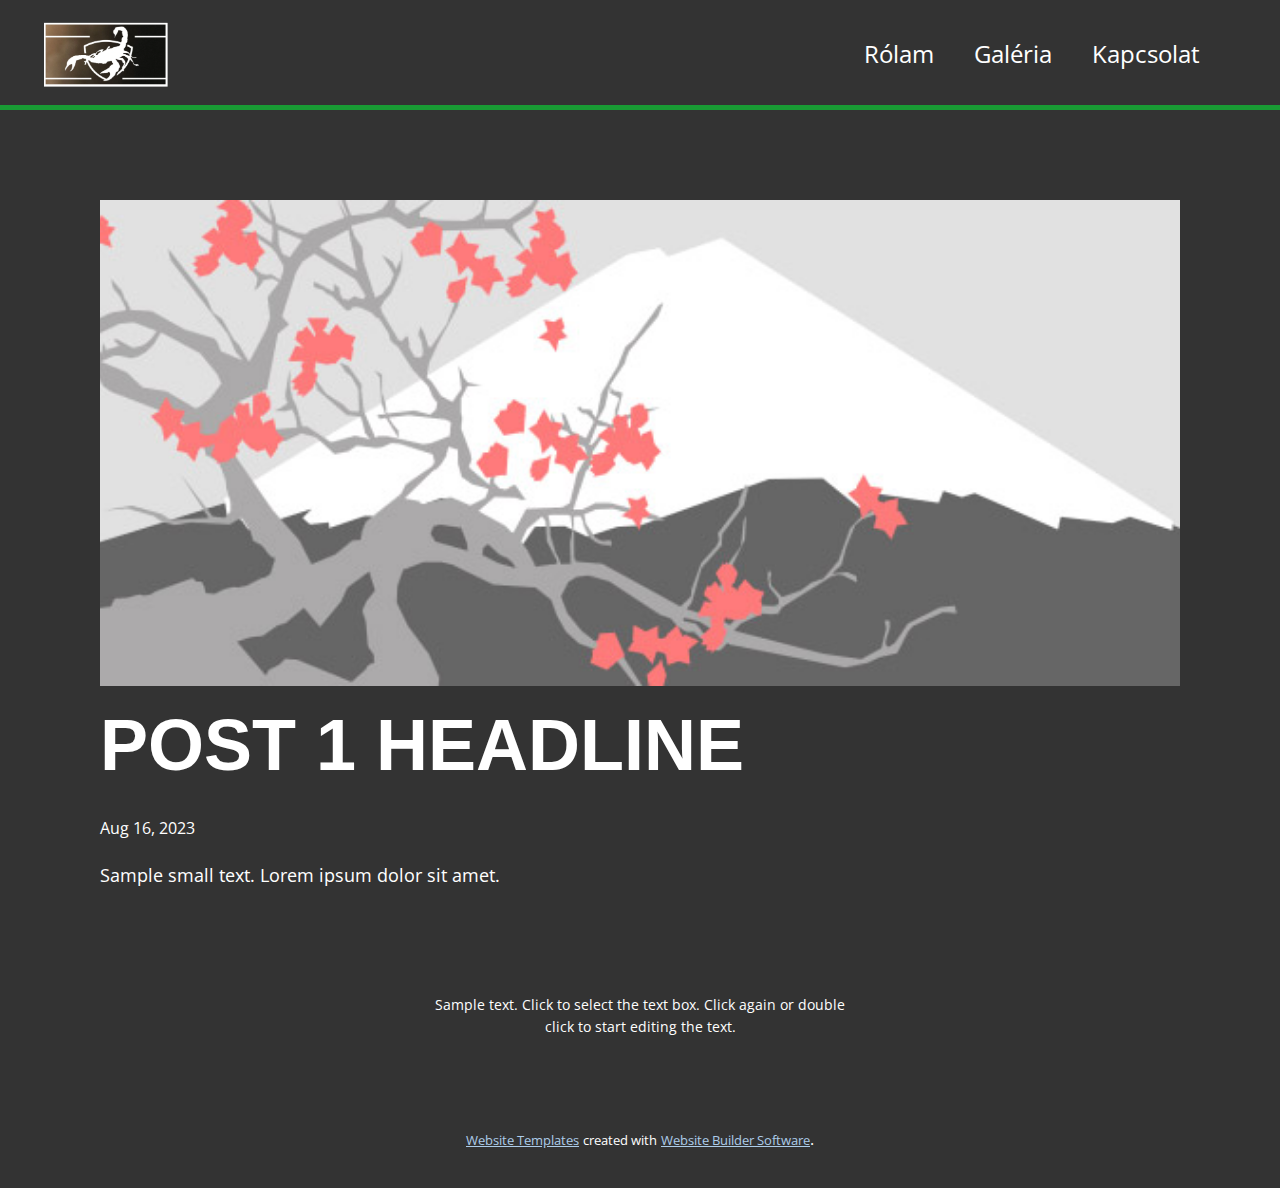
<file: blog/post.html>
<!DOCTYPE html>
<html style="font-size: 16px;" lang="en"><head>
    <meta name="viewport" content="width=device-width, initial-scale=1.0">
    <meta charset="utf-8">
    <meta name="keywords" content="Post 1 Headline">
    <meta name="description" content="">
    <title>Post 1 Headline</title>
    <link rel="stylesheet" href="../nicepage.css" media="screen">
<link rel="stylesheet" href="../Post-Template.css" media="screen">
    <script class="u-script" type="text/javascript" src="../jquery.js" defer=""></script>
    <script class="u-script" type="text/javascript" src="../nicepage.js" defer=""></script>
    <meta name="generator" content="Nicepage 5.15.1, nicepage.com">
    <link id="u-theme-google-font" rel="stylesheet" href="https://fonts.googleapis.com/css?family=Roboto:100,100i,300,300i,400,400i,500,500i,700,700i,900,900i|Open+Sans:300,300i,400,400i,500,500i,600,600i,700,700i,800,800i">
    
    
    
    <script type="application/ld+json">{
		"@context": "http://schema.org",
		"@type": "Organization",
		"name": "",
		"logo": "images/jtlogo.png"
}</script>
    <meta name="theme-color" content="#478ac9">
  <meta data-intl-tel-input-cdn-path="intlTelInput/"></head>
  <body class="u-body u-xl-mode" data-lang="en"><header class="u-border-5 u-border-custom-color-3 u-border-no-left u-border-no-right u-border-no-top u-clearfix u-gradient u-header u-sticky-9d68 u-header" id="sec-d5cf"><div class="u-clearfix u-sheet u-sheet-1">
        <a href="#" class="u-image u-logo u-image-1" data-image-width="385" data-image-height="201">
          <img src="../images/jtlogo.png" class="u-logo-image u-logo-image-1">
        </a>
        <nav class="u-menu u-menu-one-level u-offcanvas u-menu-1">
          <div class="menu-collapse" style="font-size: 2.25rem; letter-spacing: 0px; font-weight: 700;">
            <a class="u-button-style u-custom-active-border-color u-custom-border u-custom-border-color u-custom-borders u-custom-hover-border-color u-custom-left-right-menu-spacing u-custom-padding-bottom u-custom-text-active-color u-custom-text-color u-custom-text-decoration u-custom-text-hover-color u-custom-top-bottom-menu-spacing u-nav-link u-text-active-white u-text-body-alt-color u-text-hover-grey-70" href="#">
              <svg class="u-svg-link" viewBox="0 0 24 24"><use xmlns:xlink="http://www.w3.org/1999/xlink" xlink:href="#menu-hamburger"></use></svg>
              <svg class="u-svg-content" version="1.1" id="menu-hamburger" viewBox="0 0 16 16" x="0px" y="0px" xmlns:xlink="http://www.w3.org/1999/xlink" xmlns="http://www.w3.org/2000/svg"><g><rect y="1" width="16" height="2"></rect><rect y="7" width="16" height="2"></rect><rect y="13" width="16" height="2"></rect>
</g></svg>
            </a>
          </div>
          <div class="u-custom-menu u-nav-container">
            <ul class="u-nav u-spacing-20 u-unstyled u-nav-1"><li class="u-nav-item"><a class="u-border-active-palette-1-base u-border-hover-palette-1-base u-button-style u-nav-link u-text-active-palette-3-light-1 u-text-hover-palette-3-dark-1 u-text-white" href="../Home.html#carousel_798c" style="padding: 10px;">Rólam</a>
</li><li class="u-nav-item"><a class="u-border-active-palette-1-base u-border-hover-palette-1-base u-button-style u-nav-link u-text-active-palette-3-light-1 u-text-hover-palette-3-dark-1 u-text-white" href="../Home.html#carousel_a781" style="padding: 10px;">Galéria</a>
</li><li class="u-nav-item"><a class="u-border-active-palette-1-base u-border-hover-palette-1-base u-button-style u-nav-link u-text-active-palette-3-light-1 u-text-hover-palette-3-dark-1 u-text-white" href="../Home.html#sec-8944" style="padding: 10px;">Kapcsolat</a>
</li></ul>
          </div>
          <div class="u-custom-menu u-nav-container-collapse">
            <div class="u-black u-container-style u-inner-container-layout u-opacity u-opacity-95 u-sidenav">
              <div class="u-inner-container-layout u-sidenav-overflow">
                <div class="u-menu-close"></div>
                <ul class="u-align-center u-nav u-popupmenu-items u-unstyled u-nav-2"><li class="u-nav-item"><a class="u-button-style u-nav-link" href="../Home.html#carousel_798c">Rólam</a>
</li><li class="u-nav-item"><a class="u-button-style u-nav-link" href="../Home.html#carousel_a781">Galéria</a>
</li><li class="u-nav-item"><a class="u-button-style u-nav-link" href="../Home.html#sec-8944">Kapcsolat</a>
</li></ul>
              </div>
            </div>
            <div class="u-black u-menu-overlay u-opacity u-opacity-70"></div>
          </div>
        </nav>
      </div></header>
    <section class="u-align-center u-clearfix u-section-1" id="sec-9c08">
      <div class="u-clearfix u-sheet u-valign-middle-md u-valign-middle-sm u-valign-middle-xs u-sheet-1"><!--post_details--><!--post_details_options_json--><!--{"source":""}--><!--/post_details_options_json--><!--blog_post-->
        <div class="u-container-style u-expanded-width u-post-details u-post-details-1">
          <div class="u-container-layout u-valign-middle u-container-layout-1"><!--blog_post_image-->
            <img alt="" class="u-blog-control u-expanded-width u-image u-image-default u-image-1" src="../images/0fd3416c.jpeg"><!--/blog_post_image--><!--blog_post_header-->
            <h2 class="u-blog-control u-text u-text-1">Post 1 Headline</h2><!--/blog_post_header--><!--blog_post_metadata-->
            <div class="u-blog-control u-metadata u-metadata-1"><!--blog_post_metadata_date-->
              <span class="u-meta-date u-meta-icon">Aug 16, 2023</span><!--/blog_post_metadata_date--><!--blog_post_metadata_category-->
              <!--/blog_post_metadata_category--><!--blog_post_metadata_comments-->
              <!--/blog_post_metadata_comments-->
            </div><!--/blog_post_metadata--><!--blog_post_content-->
            <div class="u-align-justify u-blog-control u-post-content u-text u-text-2 fr-view">
  Sample small text. Lorem ipsum dolor sit amet.
  </div><!--/blog_post_content-->
          </div>
        </div><!--/blog_post--><!--/post_details-->
      </div>
    </section>
    
    
    
    <footer class="u-align-center u-clearfix u-footer u-grey-80 u-footer" id="sec-167b"><div class="u-clearfix u-sheet u-sheet-1">
        <p class="u-small-text u-text u-text-variant u-text-1">Sample text. Click to select the text box. Click again or double click to start editing the text.</p>
      </div></footer>
    <section class="u-backlink u-clearfix u-grey-80">
      <a class="u-link" href="https://nicepage.com/website-templates" target="_blank">
        <span>Website Templates</span>
      </a>
      <p class="u-text">
        <span>created with</span>
      </p>
      <a class="u-link" href="" target="_blank">
        <span>Website Builder Software</span>
      </a>. 
    </section>
  
</body></html>
</file>
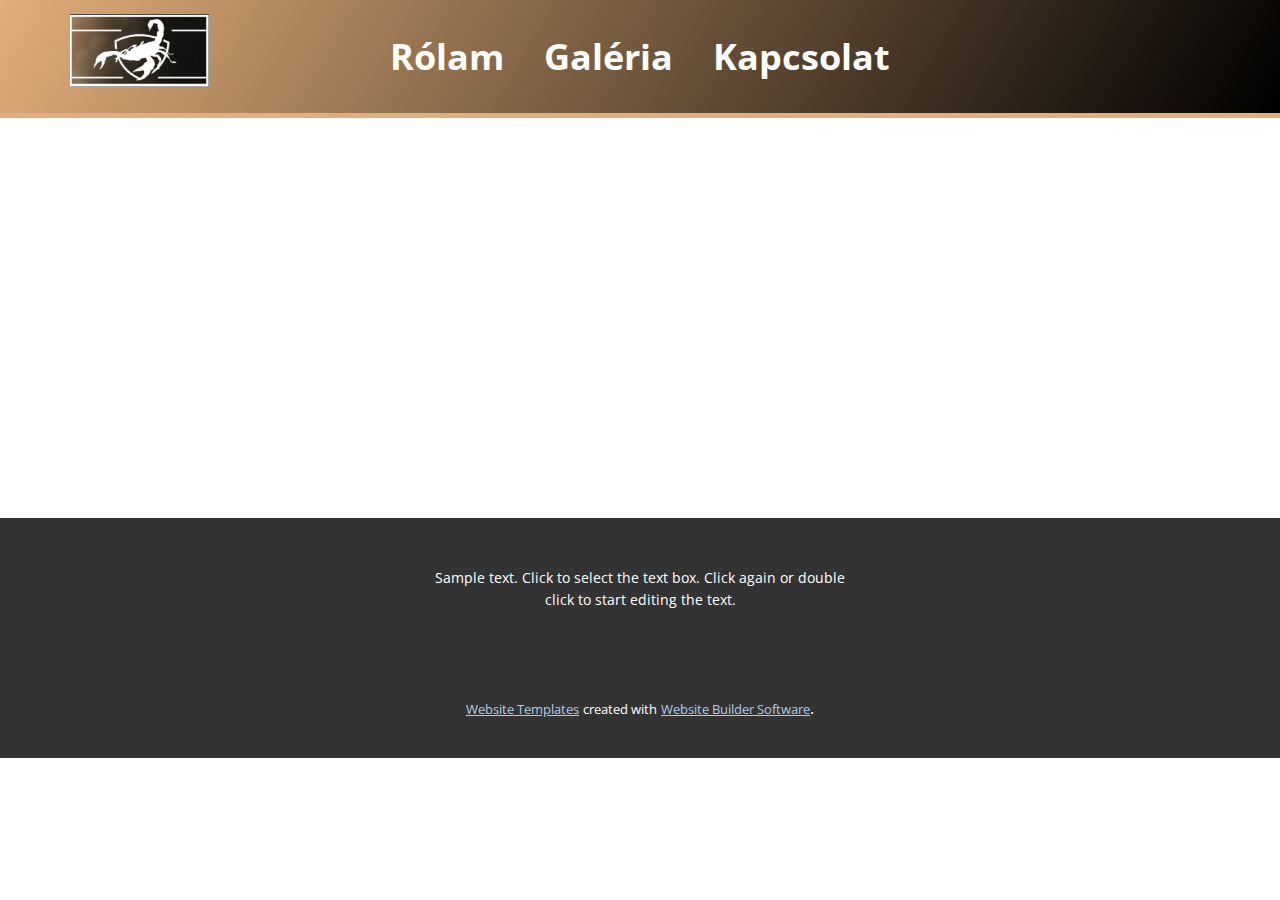
<file: Janez Tattoo/About.html>
<!DOCTYPE html>
<html style="font-size: 16px;" lang="en"><head>
    <meta name="viewport" content="width=device-width, initial-scale=1.0">
    <meta charset="utf-8">
    <meta name="keywords" content="">
    <meta name="description" content="">
    <title>About</title>
    <link rel="stylesheet" href="nicepage.css" media="screen">
<link rel="stylesheet" href="About.css" media="screen">
    <script class="u-script" type="text/javascript" src="jquery.js" defer=""></script>
    <script class="u-script" type="text/javascript" src="nicepage.js" defer=""></script>
    <meta name="generator" content="Nicepage 5.15.1, nicepage.com">
    <link id="u-theme-google-font" rel="stylesheet" href="https://fonts.googleapis.com/css?family=Roboto:100,100i,300,300i,400,400i,500,500i,700,700i,900,900i|Open+Sans:300,300i,400,400i,500,500i,600,600i,700,700i,800,800i">
    
    
    
    <script type="application/ld+json">{
		"@context": "http://schema.org",
		"@type": "Organization",
		"name": "",
		"logo": "images/jtlogo.png"
}</script>
    <meta name="theme-color" content="#478ac9">
    <meta property="og:title" content="About">
    <meta property="og:type" content="website">
  <meta data-intl-tel-input-cdn-path="intlTelInput/"></head>
  <body class="u-body u-xl-mode" data-lang="en"><header class="u-border-5 u-border-custom-color-3 u-border-no-left u-border-no-right u-border-no-top u-clearfix u-gradient u-header u-sticky-9d68 u-header" id="sec-d5cf"><div class="u-clearfix u-sheet u-sheet-1">
        <a href="#" class="u-image u-logo u-image-1" data-image-width="385" data-image-height="201">
          <img src="images/jtlogo.png" class="u-logo-image u-logo-image-1">
        </a>
        <nav class="u-menu u-menu-one-level u-offcanvas u-menu-1">
          <div class="menu-collapse" style="font-size: 2.25rem; letter-spacing: 0px; font-weight: 700;">
            <a class="u-button-style u-custom-active-border-color u-custom-border u-custom-border-color u-custom-borders u-custom-hover-border-color u-custom-left-right-menu-spacing u-custom-padding-bottom u-custom-text-active-color u-custom-text-color u-custom-text-decoration u-custom-text-hover-color u-custom-top-bottom-menu-spacing u-nav-link u-text-active-white u-text-body-alt-color u-text-hover-grey-70" href="#">
              <svg class="u-svg-link" viewBox="0 0 24 24"><use xmlns:xlink="http://www.w3.org/1999/xlink" xlink:href="#menu-hamburger"></use></svg>
              <svg class="u-svg-content" version="1.1" id="menu-hamburger" viewBox="0 0 16 16" x="0px" y="0px" xmlns:xlink="http://www.w3.org/1999/xlink" xmlns="http://www.w3.org/2000/svg"><g><rect y="1" width="16" height="2"></rect><rect y="7" width="16" height="2"></rect><rect y="13" width="16" height="2"></rect>
</g></svg>
            </a>
          </div>
          <div class="u-custom-menu u-nav-container">
            <ul class="u-nav u-spacing-20 u-unstyled u-nav-1"><li class="u-nav-item"><a class="u-border-active-palette-1-base u-border-hover-palette-1-base u-button-style u-nav-link u-text-active-palette-3-light-1 u-text-hover-palette-3-dark-1 u-text-white" href="Home.html#carousel_798c" style="padding: 10px;">Rólam</a>
</li><li class="u-nav-item"><a class="u-border-active-palette-1-base u-border-hover-palette-1-base u-button-style u-nav-link u-text-active-palette-3-light-1 u-text-hover-palette-3-dark-1 u-text-white" href="Home.html#carousel_a781" style="padding: 10px;">Galéria</a>
</li><li class="u-nav-item"><a class="u-border-active-palette-1-base u-border-hover-palette-1-base u-button-style u-nav-link u-text-active-palette-3-light-1 u-text-hover-palette-3-dark-1 u-text-white" href="Home.html#sec-8944" style="padding: 10px;">Kapcsolat</a>
</li></ul>
          </div>
          <div class="u-custom-menu u-nav-container-collapse">
            <div class="u-black u-container-style u-inner-container-layout u-opacity u-opacity-95 u-sidenav">
              <div class="u-inner-container-layout u-sidenav-overflow">
                <div class="u-menu-close"></div>
                <ul class="u-align-center u-nav u-popupmenu-items u-unstyled u-nav-2"><li class="u-nav-item"><a class="u-button-style u-nav-link" href="Home.html#carousel_798c">Rólam</a>
</li><li class="u-nav-item"><a class="u-button-style u-nav-link" href="Home.html#carousel_a781">Galéria</a>
</li><li class="u-nav-item"><a class="u-button-style u-nav-link" href="Home.html#sec-8944">Kapcsolat</a>
</li></ul>
              </div>
            </div>
            <div class="u-black u-menu-overlay u-opacity u-opacity-70"></div>
          </div>
        </nav>
      </div></header>
    <section class="u-clearfix u-section-1" id="sec-a424">
      <div class="u-clearfix u-sheet u-sheet-1"></div>
    </section>
    
    
    
    <footer class="u-align-center u-clearfix u-footer u-grey-80 u-footer" id="sec-167b"><div class="u-clearfix u-sheet u-sheet-1">
        <p class="u-small-text u-text u-text-variant u-text-1">Sample text. Click to select the text box. Click again or double click to start editing the text.</p>
      </div></footer>
    <section class="u-backlink u-clearfix u-grey-80">
      <a class="u-link" href="https://nicepage.com/website-templates" target="_blank">
        <span>Website Templates</span>
      </a>
      <p class="u-text">
        <span>created with</span>
      </p>
      <a class="u-link" href="" target="_blank">
        <span>Website Builder Software</span>
      </a>. 
    </section>
  
</body></html>
</file>
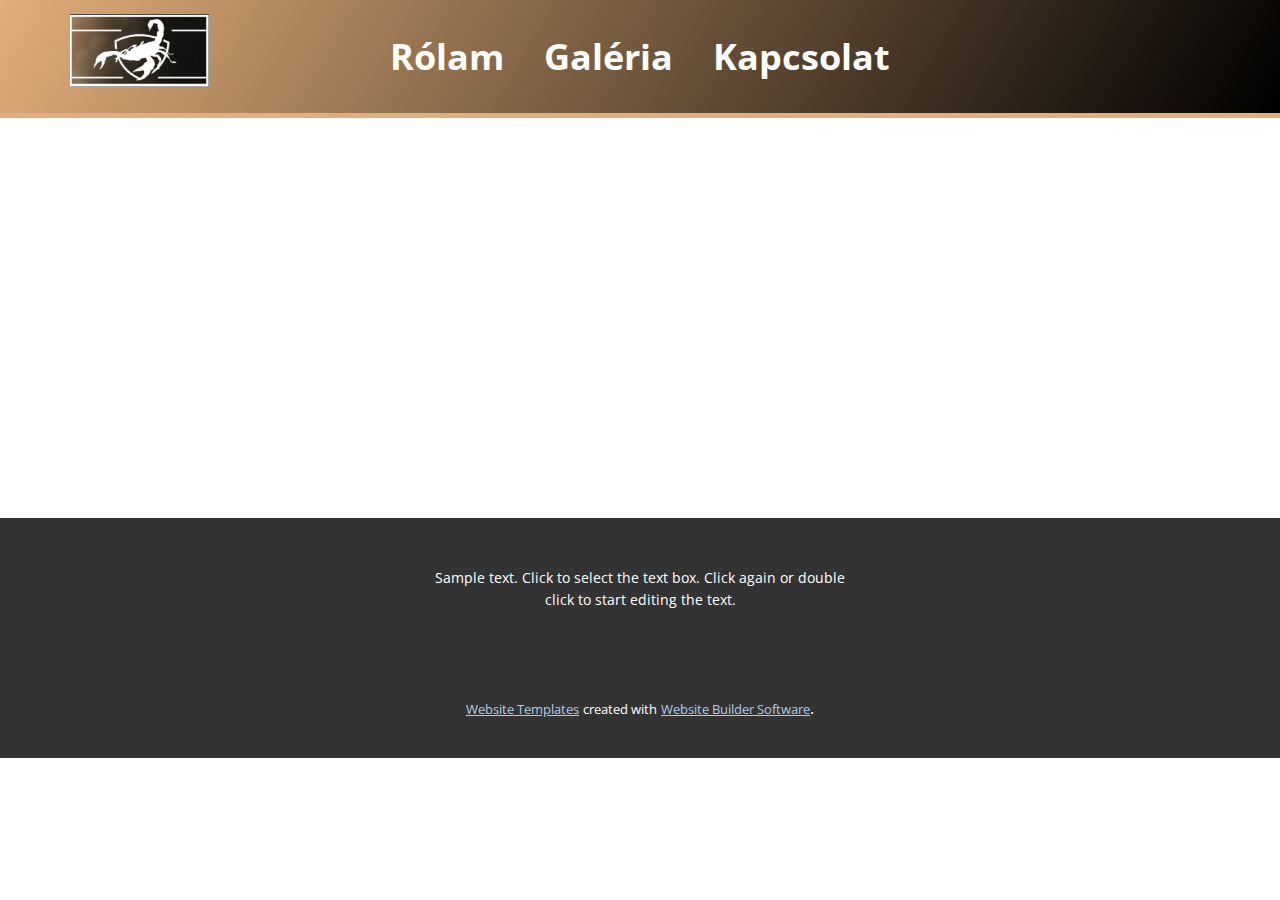
<file: Janez Tattoo/Contact.html>
<!DOCTYPE html>
<html style="font-size: 16px;" lang="en"><head>
    <meta name="viewport" content="width=device-width, initial-scale=1.0">
    <meta charset="utf-8">
    <meta name="keywords" content="">
    <meta name="description" content="">
    <title>Contact</title>
    <link rel="stylesheet" href="nicepage.css" media="screen">
<link rel="stylesheet" href="Contact.css" media="screen">
    <script class="u-script" type="text/javascript" src="jquery.js" defer=""></script>
    <script class="u-script" type="text/javascript" src="nicepage.js" defer=""></script>
    <meta name="generator" content="Nicepage 5.15.1, nicepage.com">
    <link id="u-theme-google-font" rel="stylesheet" href="https://fonts.googleapis.com/css?family=Roboto:100,100i,300,300i,400,400i,500,500i,700,700i,900,900i|Open+Sans:300,300i,400,400i,500,500i,600,600i,700,700i,800,800i">
    
    
    
    <script type="application/ld+json">{
		"@context": "http://schema.org",
		"@type": "Organization",
		"name": "",
		"logo": "images/jtlogo.png"
}</script>
    <meta name="theme-color" content="#478ac9">
    <meta property="og:title" content="Contact">
    <meta property="og:type" content="website">
  <meta data-intl-tel-input-cdn-path="intlTelInput/"></head>
  <body class="u-body u-xl-mode" data-lang="en"><header class="u-border-5 u-border-custom-color-3 u-border-no-left u-border-no-right u-border-no-top u-clearfix u-gradient u-header u-sticky-9d68 u-header" id="sec-d5cf"><div class="u-clearfix u-sheet u-sheet-1">
        <a href="#" class="u-image u-logo u-image-1" data-image-width="385" data-image-height="201">
          <img src="images/jtlogo.png" class="u-logo-image u-logo-image-1">
        </a>
        <nav class="u-menu u-menu-one-level u-offcanvas u-menu-1">
          <div class="menu-collapse" style="font-size: 2.25rem; letter-spacing: 0px; font-weight: 700;">
            <a class="u-button-style u-custom-active-border-color u-custom-border u-custom-border-color u-custom-borders u-custom-hover-border-color u-custom-left-right-menu-spacing u-custom-padding-bottom u-custom-text-active-color u-custom-text-color u-custom-text-decoration u-custom-text-hover-color u-custom-top-bottom-menu-spacing u-nav-link u-text-active-white u-text-body-alt-color u-text-hover-grey-70" href="#">
              <svg class="u-svg-link" viewBox="0 0 24 24"><use xmlns:xlink="http://www.w3.org/1999/xlink" xlink:href="#menu-hamburger"></use></svg>
              <svg class="u-svg-content" version="1.1" id="menu-hamburger" viewBox="0 0 16 16" x="0px" y="0px" xmlns:xlink="http://www.w3.org/1999/xlink" xmlns="http://www.w3.org/2000/svg"><g><rect y="1" width="16" height="2"></rect><rect y="7" width="16" height="2"></rect><rect y="13" width="16" height="2"></rect>
</g></svg>
            </a>
          </div>
          <div class="u-custom-menu u-nav-container">
            <ul class="u-nav u-spacing-20 u-unstyled u-nav-1"><li class="u-nav-item"><a class="u-border-active-palette-1-base u-border-hover-palette-1-base u-button-style u-nav-link u-text-active-palette-3-light-1 u-text-hover-palette-3-dark-1 u-text-white" href="Home.html#carousel_798c" style="padding: 10px;">Rólam</a>
</li><li class="u-nav-item"><a class="u-border-active-palette-1-base u-border-hover-palette-1-base u-button-style u-nav-link u-text-active-palette-3-light-1 u-text-hover-palette-3-dark-1 u-text-white" href="Home.html#carousel_a781" style="padding: 10px;">Galéria</a>
</li><li class="u-nav-item"><a class="u-border-active-palette-1-base u-border-hover-palette-1-base u-button-style u-nav-link u-text-active-palette-3-light-1 u-text-hover-palette-3-dark-1 u-text-white" href="Home.html#sec-8944" style="padding: 10px;">Kapcsolat</a>
</li></ul>
          </div>
          <div class="u-custom-menu u-nav-container-collapse">
            <div class="u-black u-container-style u-inner-container-layout u-opacity u-opacity-95 u-sidenav">
              <div class="u-inner-container-layout u-sidenav-overflow">
                <div class="u-menu-close"></div>
                <ul class="u-align-center u-nav u-popupmenu-items u-unstyled u-nav-2"><li class="u-nav-item"><a class="u-button-style u-nav-link" href="Home.html#carousel_798c">Rólam</a>
</li><li class="u-nav-item"><a class="u-button-style u-nav-link" href="Home.html#carousel_a781">Galéria</a>
</li><li class="u-nav-item"><a class="u-button-style u-nav-link" href="Home.html#sec-8944">Kapcsolat</a>
</li></ul>
              </div>
            </div>
            <div class="u-black u-menu-overlay u-opacity u-opacity-70"></div>
          </div>
        </nav>
      </div></header>
    <section class="u-clearfix u-section-1" id="sec-984b">
      <div class="u-clearfix u-sheet u-sheet-1"></div>
    </section>
    
    
    
    <footer class="u-align-center u-clearfix u-footer u-grey-80 u-footer" id="sec-167b"><div class="u-clearfix u-sheet u-sheet-1">
        <p class="u-small-text u-text u-text-variant u-text-1">Sample text. Click to select the text box. Click again or double click to start editing the text.</p>
      </div></footer>
    <section class="u-backlink u-clearfix u-grey-80">
      <a class="u-link" href="https://nicepage.com/website-templates" target="_blank">
        <span>Website Templates</span>
      </a>
      <p class="u-text">
        <span>created with</span>
      </p>
      <a class="u-link" href="" target="_blank">
        <span>Website Builder Software</span>
      </a>. 
    </section>
  
</body></html>
</file>
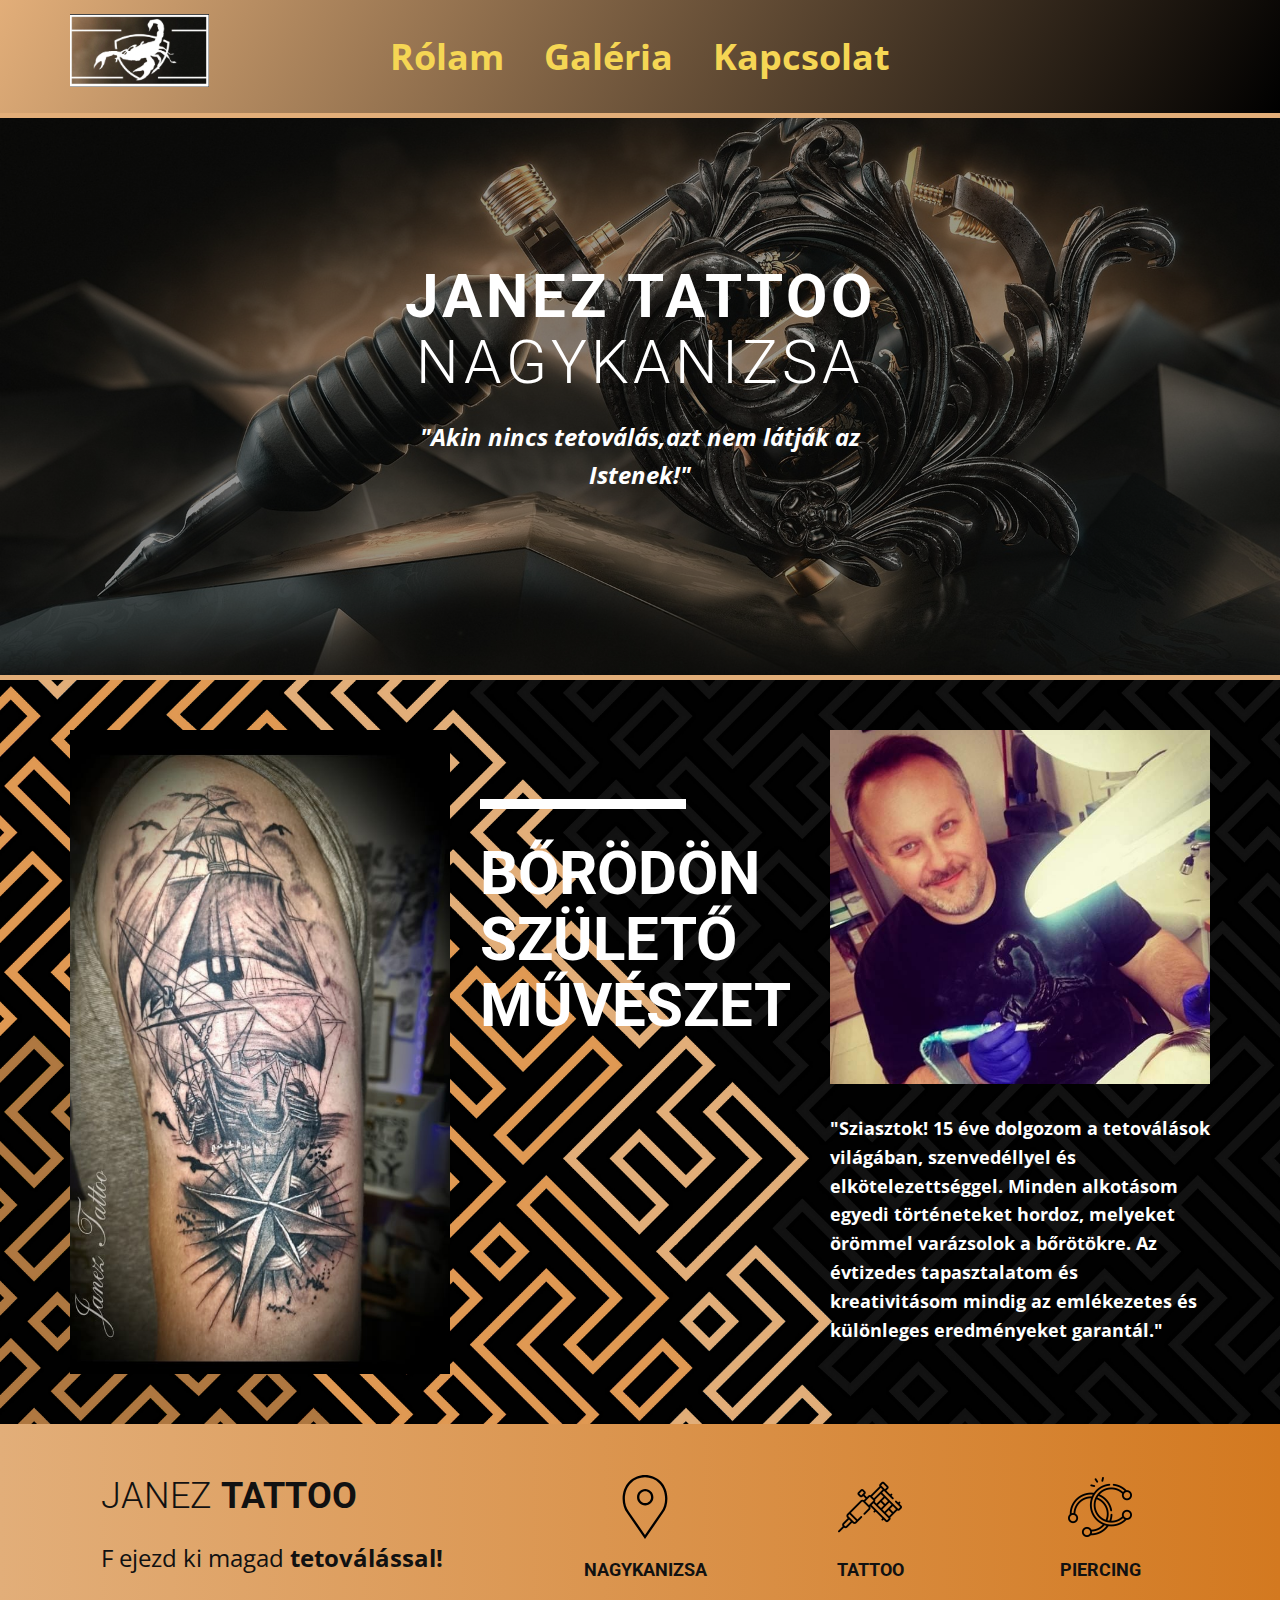
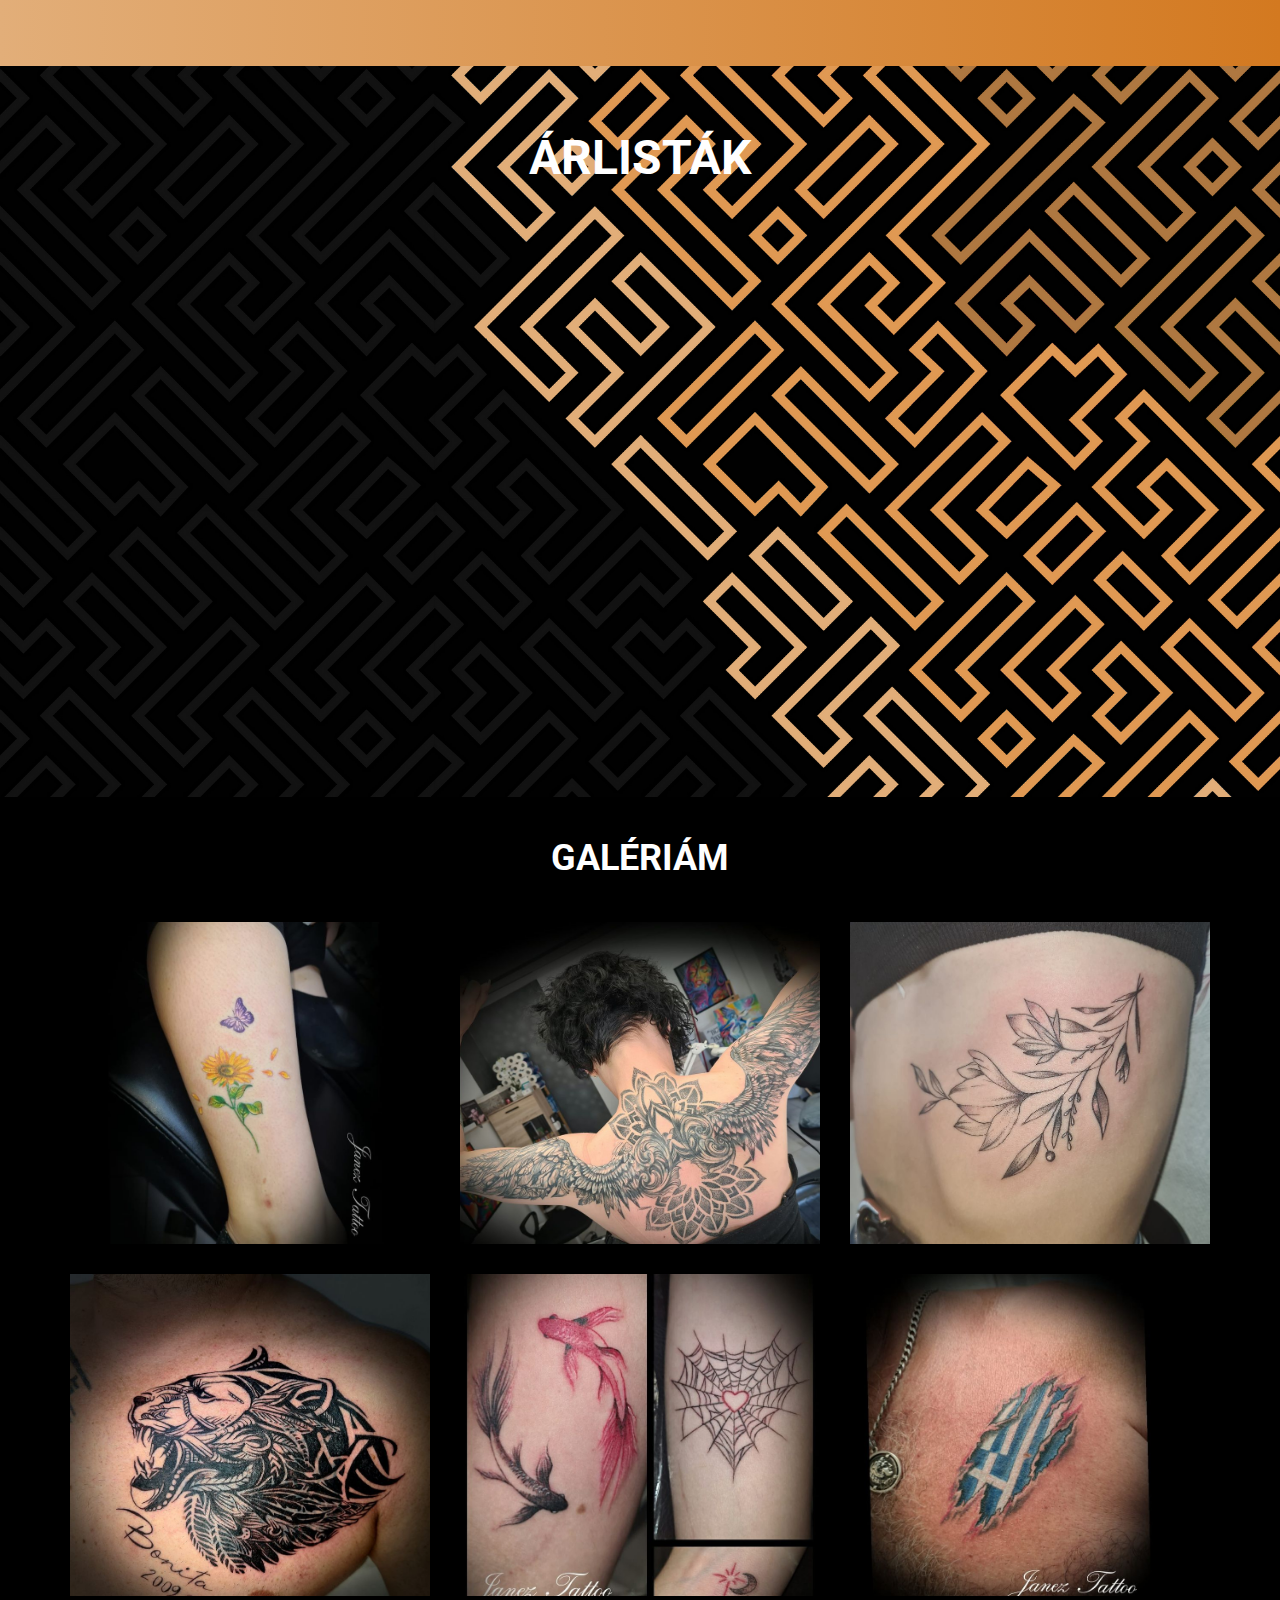
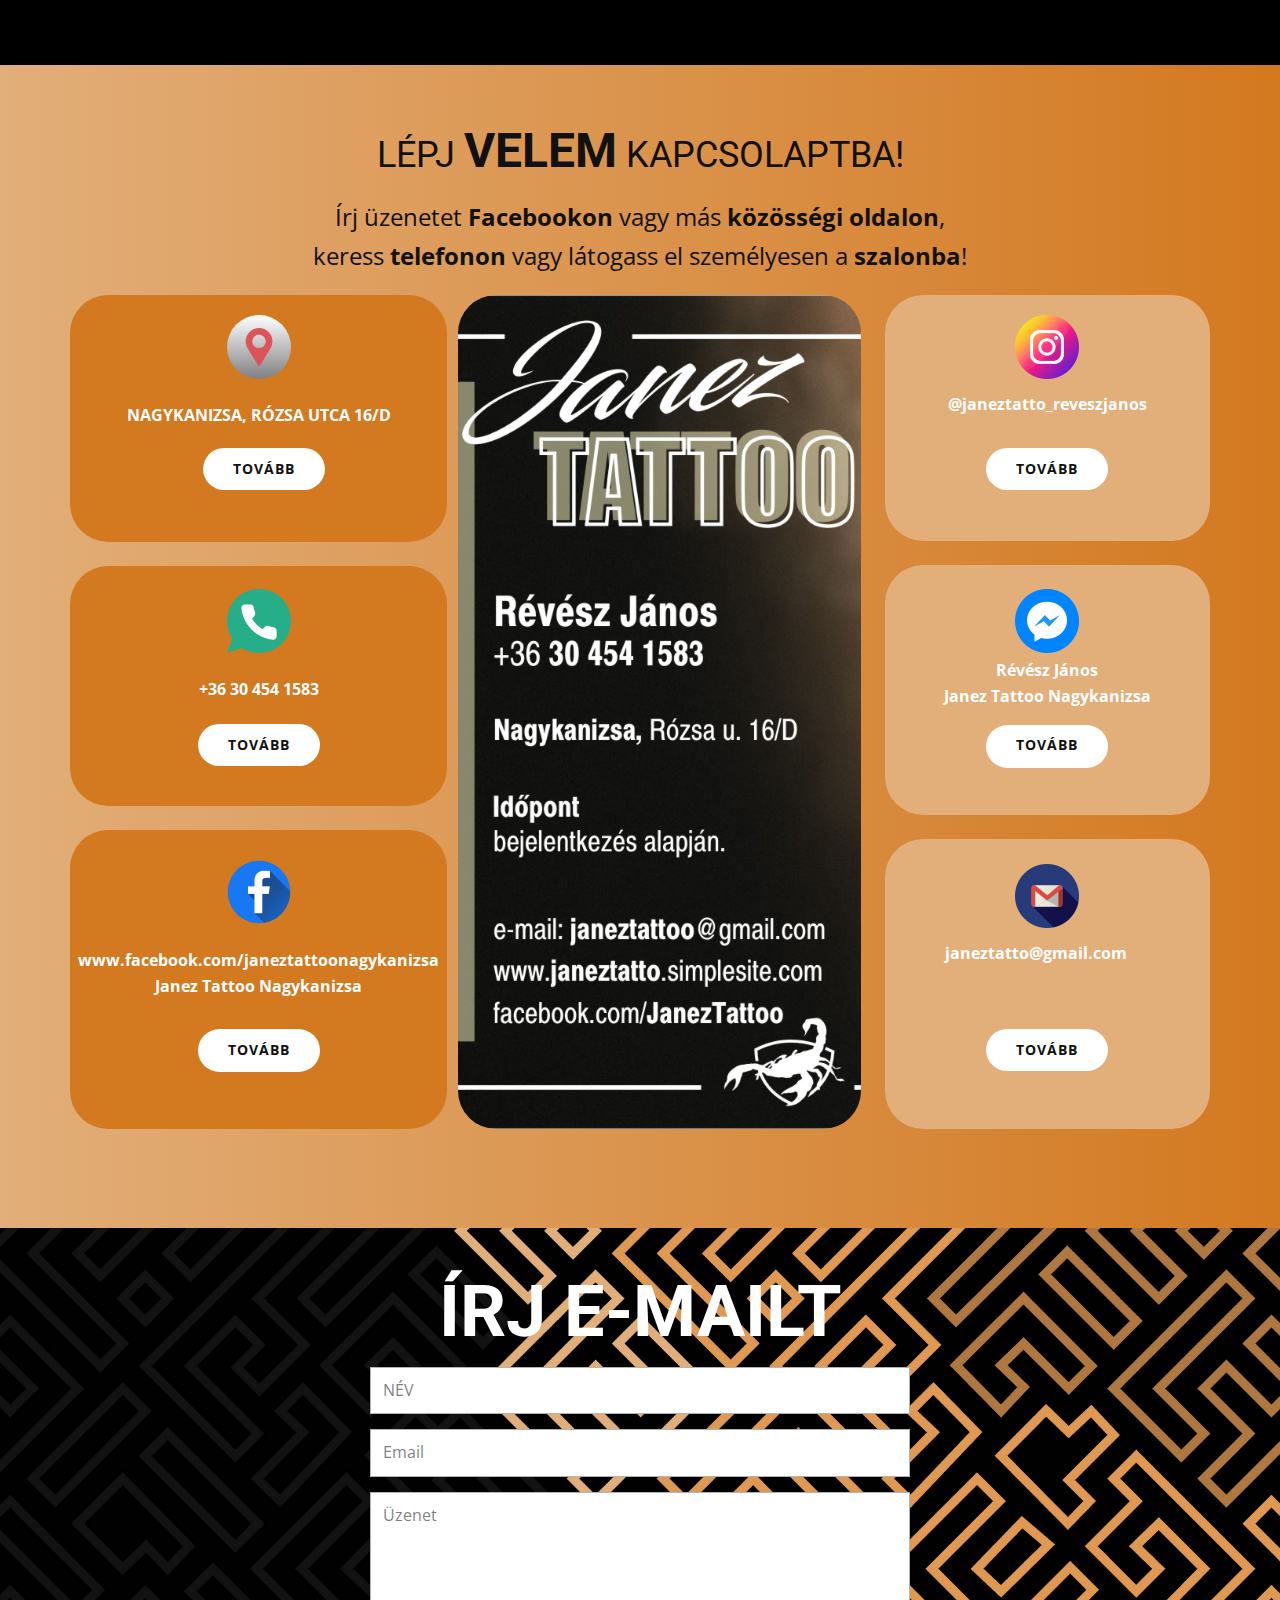
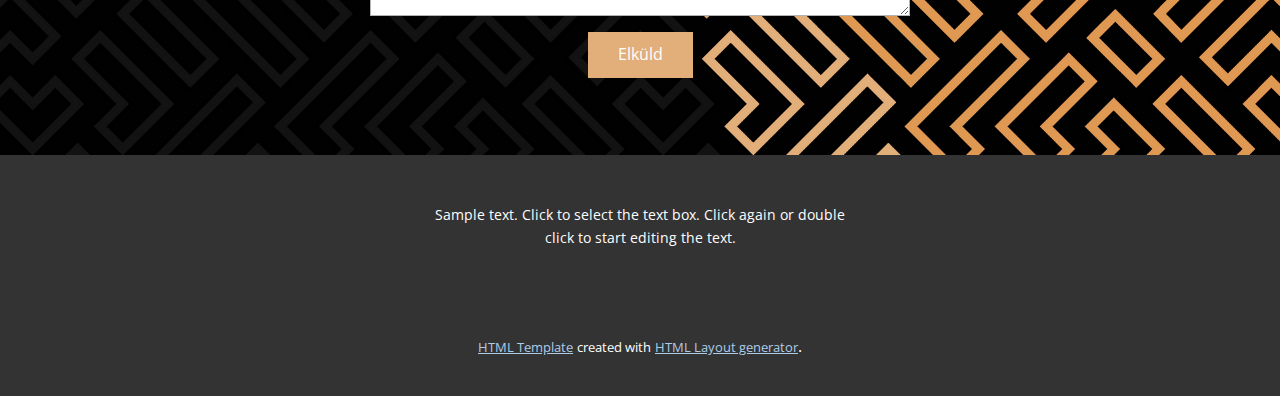
<file: Janez Tattoo/Home.html>
<!DOCTYPE html>
<html style="font-size: 16px;" lang="en"><head>
    <meta name="viewport" content="width=device-width, initial-scale=1.0">
    <meta charset="utf-8">
    <meta name="keywords" content="Full Motorcycle Service, We have expanded our services to include motorcycle storage, Full motorcycle service, Our Gallery, We have expanded our services to include motorcycle storage, Contact Us">
    <meta name="description" content="">
    <title>Home</title>
    <link rel="stylesheet" href="nicepage.css" media="screen">
<link rel="stylesheet" href="Home.css" media="screen">
    <script class="u-script" type="text/javascript" src="jquery.js" defer=""></script>
    <script class="u-script" type="text/javascript" src="nicepage.js" defer=""></script>
    <meta name="generator" content="Nicepage 5.15.1, nicepage.com">
    <meta name="referrer" content="origin">
    <link id="u-theme-google-font" rel="stylesheet" href="https://fonts.googleapis.com/css?family=Roboto:100,100i,300,300i,400,400i,500,500i,700,700i,900,900i|Open+Sans:300,300i,400,400i,500,500i,600,600i,700,700i,800,800i">
    <link id="u-page-google-font" rel="stylesheet" href="https://fonts.googleapis.com/css?family=Roboto:100,100i,300,300i,400,400i,500,500i,700,700i,900,900i">
    
    
    
    
    
    
    
    
    
    <script type="application/ld+json">{
		"@context": "http://schema.org",
		"@type": "Organization",
		"name": "",
		"logo": "images/jtlogo.png"
}</script>
    <meta name="theme-color" content="#478ac9">
    <meta property="og:title" content="Home">
    <meta property="og:type" content="website">
  <meta data-intl-tel-input-cdn-path="intlTelInput/"></head>
  <body class="u-body u-overlap u-overlap-contrast u-xl-mode" data-lang="en"><header class="u-border-5 u-border-custom-color-3 u-border-no-left u-border-no-right u-border-no-top u-clearfix u-gradient u-header u-sticky-9d68 u-header" id="sec-d5cf"><div class="u-clearfix u-sheet u-sheet-1">
        <a href="#" class="u-image u-logo u-image-1" data-image-width="385" data-image-height="201">
          <img src="images/jtlogo.png" class="u-logo-image u-logo-image-1">
        </a>
        <nav class="u-menu u-menu-one-level u-offcanvas u-menu-1">
          <div class="menu-collapse" style="font-size: 2.25rem; letter-spacing: 0px; font-weight: 700;">
            <a class="u-button-style u-custom-active-border-color u-custom-border u-custom-border-color u-custom-borders u-custom-hover-border-color u-custom-left-right-menu-spacing u-custom-padding-bottom u-custom-text-active-color u-custom-text-color u-custom-text-decoration u-custom-text-hover-color u-custom-top-bottom-menu-spacing u-nav-link u-text-active-white u-text-body-alt-color u-text-hover-grey-70" href="#">
              <svg class="u-svg-link" viewBox="0 0 24 24"><use xmlns:xlink="http://www.w3.org/1999/xlink" xlink:href="#menu-hamburger"></use></svg>
              <svg class="u-svg-content" version="1.1" id="menu-hamburger" viewBox="0 0 16 16" x="0px" y="0px" xmlns:xlink="http://www.w3.org/1999/xlink" xmlns="http://www.w3.org/2000/svg"><g><rect y="1" width="16" height="2"></rect><rect y="7" width="16" height="2"></rect><rect y="13" width="16" height="2"></rect>
</g></svg>
            </a>
          </div>
          <div class="u-custom-menu u-nav-container">
            <ul class="u-nav u-spacing-20 u-unstyled u-nav-1"><li class="u-nav-item"><a class="u-border-active-palette-1-base u-border-hover-palette-1-base u-button-style u-nav-link u-text-active-palette-3-light-1 u-text-hover-palette-3-dark-1 u-text-white" href="Home.html#carousel_798c" style="padding: 10px;">Rólam</a>
</li><li class="u-nav-item"><a class="u-border-active-palette-1-base u-border-hover-palette-1-base u-button-style u-nav-link u-text-active-palette-3-light-1 u-text-hover-palette-3-dark-1 u-text-white" href="Home.html#carousel_a781" style="padding: 10px;">Galéria</a>
</li><li class="u-nav-item"><a class="u-border-active-palette-1-base u-border-hover-palette-1-base u-button-style u-nav-link u-text-active-palette-3-light-1 u-text-hover-palette-3-dark-1 u-text-white" href="Home.html#sec-8944" style="padding: 10px;">Kapcsolat</a>
</li></ul>
          </div>
          <div class="u-custom-menu u-nav-container-collapse">
            <div class="u-black u-container-style u-inner-container-layout u-opacity u-opacity-95 u-sidenav">
              <div class="u-inner-container-layout u-sidenav-overflow">
                <div class="u-menu-close"></div>
                <ul class="u-align-center u-nav u-popupmenu-items u-unstyled u-nav-2"><li class="u-nav-item"><a class="u-button-style u-nav-link" href="Home.html#carousel_798c">Rólam</a>
</li><li class="u-nav-item"><a class="u-button-style u-nav-link" href="Home.html#carousel_a781">Galéria</a>
</li><li class="u-nav-item"><a class="u-button-style u-nav-link" href="Home.html#sec-8944">Kapcsolat</a>
</li></ul>
              </div>
            </div>
            <div class="u-black u-menu-overlay u-opacity u-opacity-70"></div>
          </div>
        </nav>
      </div></header>
    <section class="u-align-center u-border-5 u-border-custom-color-3 u-border-no-left u-border-no-right u-border-no-top u-clearfix u-image u-shading u-section-1" id="carousel_b0e1" data-image-width="2880" data-image-height="1620">
      <div class="u-clearfix u-sheet u-sheet-1">
        <h2 class="u-text u-text-body-alt-color u-text-1">
          <span style="font-weight: 700;">Janez tattoo</span> nagykanizsa
        </h2>
        <p class="u-text u-text-body-alt-color u-text-2"> "Akin nincs tetoválás,azt nem látják az Istenek!"<span style="font-weight: 700;">
            <span style="font-style: italic;"></span>
          </span>
        </p>
      </div>
    </section>
    <section class="u-clearfix u-image u-section-2" id="carousel_798c" data-image-width="3840" data-image-height="2160">
      <div class="u-clearfix u-sheet u-valign-middle u-sheet-1">
        <div class="u-clearfix u-expanded-width u-gutter-0 u-layout-wrap u-layout-wrap-1">
          <div class="u-gutter-0 u-layout">
            <div class="u-layout-row">
              <div class="u-size-20 u-size-30-md">
                <div class="u-layout-row">
                  <div class="u-align-left u-container-style u-image u-layout-cell u-left-cell u-size-60 u-image-1" src="" data-image-width="1080" data-image-height="1080">
                    <div class="u-container-layout u-valign-middle u-container-layout-1" src=""></div>
                  </div>
                </div>
              </div>
              <div class="u-size-20 u-size-30-md">
                <div class="u-layout-row">
                  <div class="u-align-left u-container-style u-layout-cell u-size-60 u-layout-cell-2" src="">
                    <div class="u-container-layout u-container-layout-2" src="">
                      <div class="u-border-10 u-border-white u-line u-line-horizontal u-line-1"></div>
                      <h2 class="u-text u-text-body-alt-color u-text-1">BŐRÖDÖN születő művészet</h2>
                    </div>
                  </div>
                </div>
              </div>
              <div class="u-size-20 u-size-60-md">
                <div class="u-layout-col">
                  <div class="u-align-left u-container-style u-image u-layout-cell u-right-cell u-size-30 u-image-2" data-image-width="672" data-image-height="672">
                    <div class="u-container-layout u-valign-middle u-container-layout-3" src=""></div>
                  </div>
                  <div class="u-align-left u-container-style u-layout-cell u-right-cell u-size-30 u-layout-cell-4" src="">
                    <div class="u-container-layout u-valign-top u-container-layout-4">
                      <p class="u-text u-text-body-alt-color u-text-2"> "Sziasztok! 15 éve dolgozom a tetoválások világában, szenvedéllyel és elkötelezettséggel. Minden alkotásom egyedi történeteket hordoz, melyeket örömmel varázsolok a bőrötökre. Az évtizedes tapasztalatom és kreativitásom mindig az emlékezetes és különleges eredményeket garantál."</p>
                    </div>
                  </div>
                </div>
              </div>
            </div>
          </div>
        </div>
      </div>
    </section>
    <section class="u-clearfix u-gradient u-section-3" id="carousel_e73b">
      <div class="u-clearfix u-sheet u-valign-middle-xs u-sheet-1">
        <div class="u-clearfix u-expanded-width u-gutter-10 u-layout-wrap u-layout-wrap-1">
          <div class="u-gutter-0 u-layout">
            <div class="u-layout-row">
              <div class="u-align-center-md u-align-center-sm u-align-center-xs u-container-style u-layout-cell u-left-cell u-size-24 u-size-30-md u-layout-cell-1">
                <div class="u-container-layout u-valign-top u-container-layout-1">
                  <h5 class="u-text u-text-body-color u-text-1">Janez <span style="font-weight: 700;">Tattoo&nbsp;</span>
                  </h5>
                  <p class="u-text u-text-body-color u-text-2">
                    <span style="font-weight: 400;">F</span>
                    <span style="font-weight: 400;">ejezd ki magad</span> tetoválással! 
                  </p>
                </div>
              </div>
              <div class="u-container-style u-layout-cell u-size-12 u-size-30-md u-layout-cell-2">
                <div class="u-container-layout u-valign-top u-container-layout-2"><span class="u-icon u-icon-circle u-text-black u-icon-1"><svg class="u-svg-link" preserveAspectRatio="xMidYMin slice" viewBox="0 0 54.757 54.757" style=""><use xmlns:xlink="http://www.w3.org/1999/xlink" xlink:href="#svg-a230"></use></svg><svg class="u-svg-content" viewBox="0 0 54.757 54.757" x="0px" y="0px" id="svg-a230" style="enable-background:new 0 0 54.757 54.757;"><g><path d="M27.557,12c-3.859,0-7,3.141-7,7s3.141,7,7,7s7-3.141,7-7S31.416,12,27.557,12z M27.557,24c-2.757,0-5-2.243-5-5   s2.243-5,5-5s5,2.243,5,5S30.314,24,27.557,24z"></path><path d="M40.94,5.617C37.318,1.995,32.502,0,27.38,0c-5.123,0-9.938,1.995-13.56,5.617c-6.703,6.702-7.536,19.312-1.804,26.952   L27.38,54.757L42.721,32.6C48.476,24.929,47.643,12.319,40.94,5.617z M41.099,31.431L27.38,51.243L13.639,31.4   C8.44,24.468,9.185,13.08,15.235,7.031C18.479,3.787,22.792,2,27.38,2s8.901,1.787,12.146,5.031   C45.576,13.08,46.321,24.468,41.099,31.431z"></path>
</g></svg></span>
                  <h5 class="u-align-center u-text u-text-body-color u-text-3">Nagykanizsa<br>
                  </h5>
                </div>
              </div>
              <div class="u-container-style u-layout-cell u-size-12 u-size-30-md u-layout-cell-3">
                <div class="u-container-layout u-container-layout-3"><span class="u-file-icon u-icon u-icon-2"><img src="images/4357990.png" alt=""></span>
                  <h5 class="u-align-center u-text u-text-body-color u-text-4">Ta<span style="font-weight: 700;"></span>ttoo
                  </h5>
                </div>
              </div>
              <div class="u-container-style u-layout-cell u-right-cell u-size-12 u-size-30-md u-layout-cell-4">
                <div class="u-container-layout u-container-layout-4"><span class="u-file-icon u-icon u-icon-3"><img src="images/3109805.png" alt=""></span>
                  <h5 class="u-align-center u-text u-text-body-color u-text-5">Piercing</h5>
                </div>
              </div>
            </div>
          </div>
        </div>
      </div>
    </section>
    <section class="u-align-center u-clearfix u-image u-section-4" id="carousel_986d" data-image-width="3840" data-image-height="2160">
      <div class="u-clearfix u-sheet u-sheet-1">
        <h1 class="u-text u-text-white u-text-1">ÁrlistÁK<span style="font-weight: 700;"></span>
        </h1>
        <div class="u-clearfix u-layout-wrap u-layout-wrap-1">
          <div class="u-gutter-0 u-layout">
            <div class="u-layout-row">
              <div class="u-container-style u-layout-cell u-size-20 u-layout-cell-1">
                <div class="u-container-layout u-valign-top-md u-valign-top-sm u-valign-top-xs u-container-layout-1"></div>
              </div>
              <div class="u-container-style u-layout-cell u-size-20 u-layout-cell-2">
                <div class="u-container-layout u-valign-top-md u-valign-top-sm u-valign-top-xs u-container-layout-2"></div>
              </div>
              <div class="u-container-style u-layout-cell u-size-20 u-layout-cell-3">
                <div class="u-container-layout u-container-layout-3"></div>
              </div>
            </div>
          </div>
        </div>
      </div>
    </section>
    <section class="u-align-center u-black u-clearfix u-section-5" id="carousel_a781">
      <div class="u-clearfix u-sheet u-sheet-1">
        <h2 class="u-text u-text-1">Galériám</h2>
        <div class="u-clearfix u-expanded-width u-gutter-30 u-layout-wrap u-layout-wrap-1">
          <div class="u-gutter-0 u-layout">
            <div class="u-layout-col">
              <div class="u-size-30 u-size-60-md">
                <div class="u-layout-row">
                  <div class="u-container-style u-image u-layout-cell u-left-cell u-size-20 u-size-20-md u-image-1" data-image-width="843" data-image-height="843">
                    <div class="u-container-layout"></div>
                  </div>
                  <div class="u-container-style u-image u-layout-cell u-size-20 u-size-20-md u-image-2" data-image-width="1080" data-image-height="810">
                    <div class="u-container-layout"></div>
                  </div>
                  <div class="u-container-style u-image u-layout-cell u-right-cell u-size-20 u-size-20-md u-image-3" data-image-width="843" data-image-height="1124">
                    <div class="u-container-layout"></div>
                  </div>
                </div>
              </div>
              <div class="u-size-30 u-size-60-md">
                <div class="u-layout-row">
                  <div class="u-container-style u-image u-layout-cell u-left-cell u-size-20 u-size-20-md u-image-4" data-image-width="851" data-image-height="754">
                    <div class="u-container-layout"></div>
                  </div>
                  <div class="u-container-style u-image u-layout-cell u-size-20 u-size-20-md u-image-5" data-image-width="843" data-image-height="843">
                    <div class="u-container-layout"></div>
                  </div>
                  <div class="u-container-style u-image u-layout-cell u-right-cell u-size-20 u-size-20-md u-image-6" data-image-width="843" data-image-height="843">
                    <div class="u-container-layout"></div>
                  </div>
                </div>
              </div>
            </div>
          </div>
        </div>
      </div>
    </section>
    <section class="u-align-center-lg u-align-center-md u-align-center-xl u-align-left-sm u-align-left-xs u-clearfix u-gradient u-section-6" data-image-width="2000" data-image-height="1333" id="sec-8944">
      <div class="u-clearfix u-sheet u-sheet-1">
        <h2 class="u-text u-text-default u-text-1">LÉPJ <span style="font-weight: 700; font-size: 3rem;">VELEM</span> KAPCSOLAPTBA!
        </h2>
        <p class="u-text u-text-2"> Írj üzenetet <span style="font-weight: 700;">Facebookon</span> vagy más <span style="font-weight: 700;">közösségi oldalon</span>, keress <span style="font-weight: 700;">telefonon</span> vagy látogass el személyesen a <span style="font-weight: 700;">szalonba</span>! 
        </p>
        <div class="u-clearfix u-expanded-width u-gutter-24 u-layout-wrap u-layout-wrap-1">
          <div class="u-gutter-0 u-layout" style="">
            <div class="u-layout-row" style="">
              <div class="u-size-20-xl u-size-23-lg u-size-23-md u-size-23-sm u-size-23-xs" style="">
                <div class="u-layout-col" style="">
                  <div class="u-align-center u-container-style u-custom-color-5 u-layout-cell u-left-cell u-radius-50 u-shape-round u-size-20 u-layout-cell-1">
                    <div class="u-container-layout u-valign-top-lg u-valign-top-md u-valign-top-sm u-valign-top-xs u-container-layout-1"><span class="u-file-icon u-gradient u-icon u-icon-circle u-text-palette-2-base u-icon-1"><img src="images/684908-5c326a8d.png" alt=""></span>
                      <p class="u-text u-text-3">NAGYKANIZSA, RÓZSA UTCA 16/D</p>
                      <a href="https://www.google.com/maps/place/Janez+tattoo/@46.4606126,17.0100724,19z/data=!4m6!3m5!1s0x4768931a1a0d2467:0x6208a2fcdf958591!8m2!3d46.4606668!4d17.0110353!16s%2Fg%2F11f53x6swd?entry=ttu" class="u-border-none u-btn u-btn-round u-button-style u-hover-palette-2-light-1 u-radius-50 u-white u-btn-1" target="_blank">Tovább</a>
                    </div>
                  </div>
                  <div class="u-align-center u-container-style u-custom-color-5 u-layout-cell u-left-cell u-radius-50 u-shape-round u-size-20 u-layout-cell-2">
                    <div class="u-container-layout u-container-layout-2"><span class="u-file-icon u-icon u-icon-2"><img src="images/901141.png" alt=""></span>
                      <p class="u-text u-text-4">+36 30 454 1583</p>
                      <a href="tel:+36 30 454 1583" class="u-border-none u-btn u-btn-round u-button-style u-hover-custom-color-10 u-radius-50 u-white u-btn-2">Tovább</a>
                    </div>
                  </div>
                  <div class="u-align-center u-container-style u-custom-color-5 u-layout-cell u-left-cell u-radius-50 u-shape-round u-size-20 u-layout-cell-3">
                    <div class="u-container-layout u-container-layout-3"><span class="u-file-icon u-icon u-icon-3"><img src="images/3670124.png" alt=""></span>
                      <p class="u-text u-text-5">www.facebook.com/janeztattoonagykanizsa<br>Janez Tattoo Nagykanizsa
                      </p>
                      <a href="https://www.facebook.com/janeztattoonagykanizsa" class="u-border-none u-btn u-btn-round u-button-style u-hover-palette-1-base u-radius-50 u-white u-btn-3" target="_blank">Tovább</a>
                    </div>
                  </div>
                </div>
              </div>
              <div class="u-size-19-lg u-size-19-md u-size-19-sm u-size-19-xs u-size-22-xl">
                <div class="u-layout-row">
                  <div class="u-align-left u-container-style u-image u-image-round u-layout-cell u-radius-50 u-size-60 u-image-1" src="" data-image-width="591" data-image-height="1063">
                    <div class="u-container-layout u-container-layout-4" src=""></div>
                  </div>
                </div>
              </div>
              <div class="u-size-18-lg u-size-18-xl u-size-21-sm u-size-21-xs u-size-60-md">
                <div class="u-layout-col">
                  <div class="u-align-center u-container-style u-custom-color-3 u-layout-cell u-radius-50 u-right-cell u-shape-round u-size-20 u-layout-cell-5">
                    <div class="u-container-layout u-container-layout-5"><span class="u-file-icon u-icon u-icon-4"><img src="images/3955024.png" alt=""></span>
                      <p class="u-text u-text-6"> @janeztatto_reveszjanos</p>
                      <a href="https://www.instagram.com/janeztattoo_reveszjanos/" class="u-border-none u-btn u-btn-round u-button-style u-hover-custom-color-2 u-radius-50 u-white u-btn-4" target="_blank">Tovább</a>
                    </div>
                  </div>
                  <div class="u-align-center u-container-style u-custom-color-3 u-layout-cell u-radius-50 u-right-cell u-shape-round u-size-20 u-layout-cell-6">
                    <div class="u-container-layout u-valign-top u-container-layout-6"><span class="u-file-icon u-icon u-icon-5"><img src="images/3670042.png" alt=""></span>
                      <p class="u-text u-text-7">Révész János<span style="font-weight: 700;"></span>
                        <br>Janez Tattoo Nagykanizsa
                      </p>
                      <a href="https://www.facebook.com/janos.revesz.3791" class="u-border-none u-btn u-btn-round u-button-style u-hover-palette-1-base u-radius-50 u-white u-btn-5" target="_blank">Tovább</a>
                    </div>
                  </div>
                  <div class="u-align-center u-container-style u-custom-color-3 u-layout-cell u-radius-50 u-right-cell u-shape-round u-size-20 u-layout-cell-7">
                    <div class="u-container-layout u-container-layout-7"><span class="u-file-icon u-icon u-icon-6"><img src="images/270021.png" alt=""></span>
                      <p class="u-text u-text-8">janeztatto@gmail.com</p>
                      <a href="Home.html#sec-f72f" class="u-border-none u-btn u-btn-round u-button-style u-hover-custom-color-9 u-radius-50 u-white u-btn-6">Tovább</a>
                    </div>
                  </div>
                </div>
              </div>
            </div>
          </div>
        </div>
      </div>
    </section>
    <section class="u-align-center u-clearfix u-image u-section-7" id="sec-f72f" data-image-width="3840" data-image-height="2160">
      <div class="u-clearfix u-sheet u-sheet-1">
        <h1 class="u-text u-text-body-alt-color u-text-default u-title u-text-1">ÍRJ E-MAILT<span style="font-weight: 700;"></span>
        </h1>
        <div class="u-form u-form-1">
          <form action="https://forms.nicepagesrv.com/v2/form/process" class="u-clearfix u-form-spacing-15 u-form-vertical u-inner-form" style="padding: 15px;" source="email" name="form">
            <div class="u-form-group u-form-name u-label-none u-form-group-1">
              <label for="name-6797" class="u-label">Name</label>
              <input type="text" placeholder="NÉV" id="name-6797" name="name" class="u-input u-input-rectangle" required="">
            </div>
            <div class="u-form-email u-form-group u-label-none u-form-group-2">
              <label for="email-6797" class="u-label">Email</label>
              <input type="email" placeholder="Email" id="email-6797" name="email" class="u-input u-input-rectangle" required="">
            </div>
            <div class="u-form-group u-form-message u-label-none u-form-group-3">
              <label for="message-6797" class="u-label">Address</label>
              <textarea placeholder="Üzenet" rows="4" cols="50" id="message-6797" name="message" class="u-input u-input-rectangle" required=""></textarea>
            </div>
            <div class="u-align-center u-form-group u-form-submit u-label-none u-form-group-4">
              <a href="#" class="u-border-none u-btn u-btn-submit u-button-style u-custom-color-3 u-btn-1">Elküld</a>
              <input type="submit" value="submit" class="u-form-control-hidden">
            </div>
            <div class="u-form-send-message u-form-send-success">Thank you! Your message has been sent.</div>
            <div class="u-form-send-error u-form-send-message">Unable to send your message. Please fix errors then try again.</div>
            <input type="hidden" value="" name="recaptchaResponse">
            <input type="hidden" name="formServices" value="0bebbc03-57e7-6dd7-f697-5fc62758d981">
          </form>
        </div>
      </div>
    </section>
    <style class="u-overlap-style">.u-overlap:not(.u-sticky-scroll) .u-header {
background-color: #2cccc4 !important; transparency: 0 !important; background-image: linear-gradient(120deg, #e2ae79, black) !important
}</style>
    
    
    
    <footer class="u-align-center u-clearfix u-footer u-grey-80 u-footer" id="sec-167b"><div class="u-clearfix u-sheet u-sheet-1">
        <p class="u-small-text u-text u-text-variant u-text-1">Sample text. Click to select the text box. Click again or double click to start editing the text.</p>
      </div></footer>
    <section class="u-backlink u-clearfix u-grey-80">
      <a class="u-link" href="https://nicepage.com/html-templates" target="_blank">
        <span>HTML Template</span>
      </a>
      <p class="u-text">
        <span>created with</span>
      </p>
      <a class="u-link" href="https://nicepage.com/html-website-builder" target="_blank">
        <span>HTML Layout generator</span>
      </a>. 
    </section>
  
</body></html>
</file>
